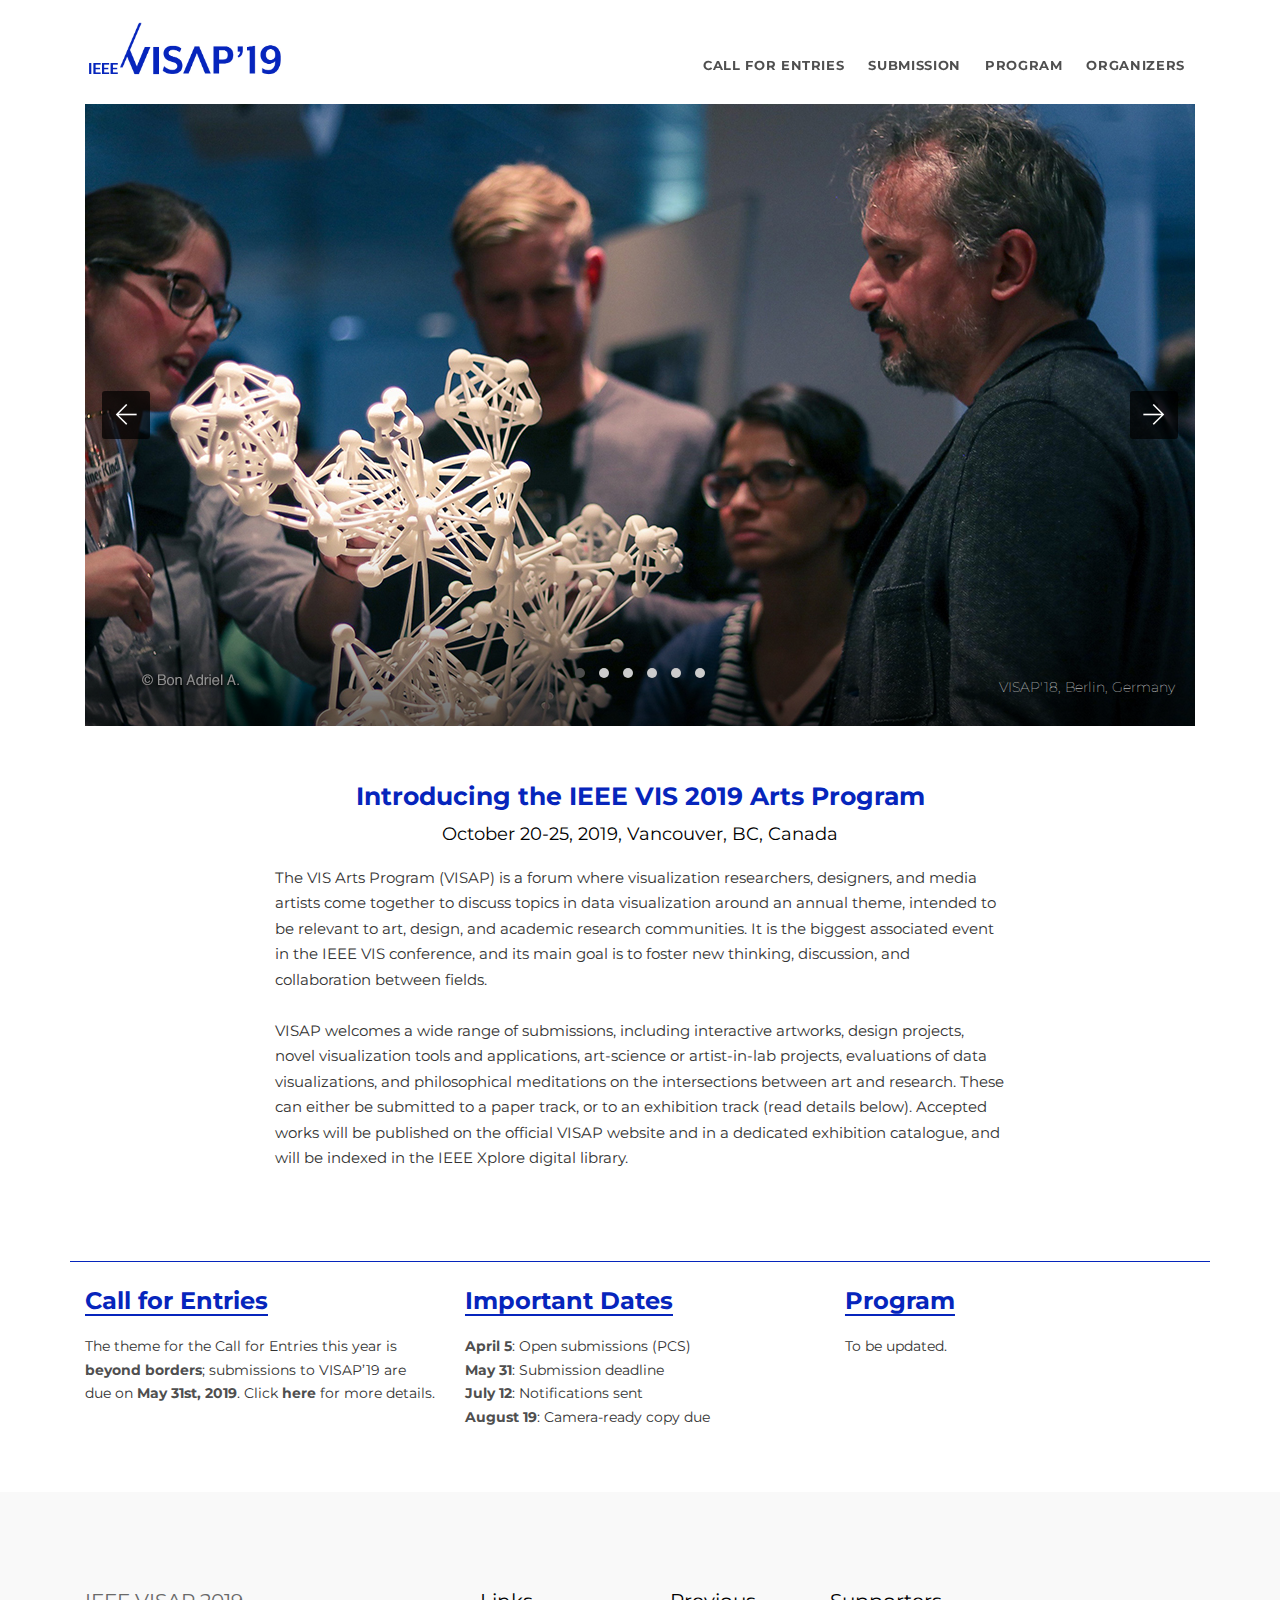
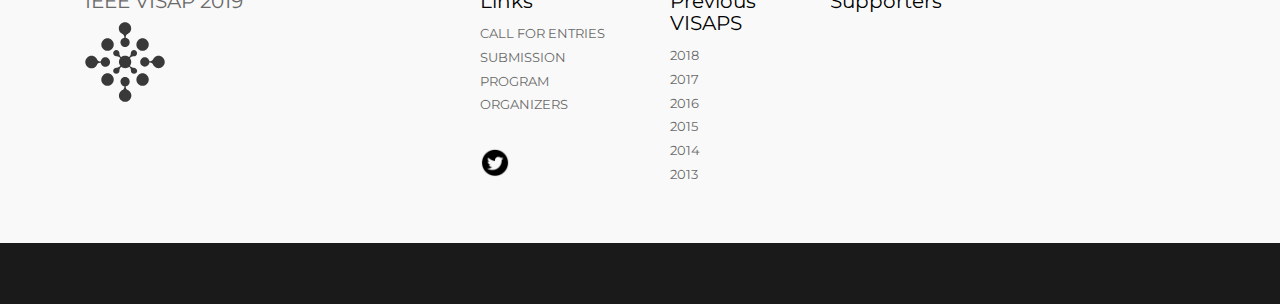
<file: index.html>
<!DOCTYPE HTML>
<!--
	Aesthetic by gettemplates.co
	Twitter: http://twitter.com/gettemplateco
	URL: http://gettemplates.co
-->
<html>
	<head>
	<meta charset="utf-8">
	<meta http-equiv="X-UA-Compatible" content="IE=edge">
	<title>IEEE VISAP 2019</title>
	<meta name="viewport" content="width=device-width, initial-scale=1">
	<meta name="description" content="Free HTML5 Website Template by gettemplates.co" />
	<meta name="keywords" content="free website templates, free html5, free template, free bootstrap, free website template, html5, css3, mobile first, responsive" />
	<meta name="author" content="gettemplates.co" />

  	<!-- Facebook and Twitter integration -->
	<meta property="og:title" content=""/>
	<meta property="og:image" content=""/>
	<meta property="og:url" content=""/>
	<meta property="og:site_name" content=""/>
	<meta property="og:description" content=""/>
	<meta name="twitter:title" content="" />
	<meta name="twitter:image" content="" />
	<meta name="twitter:url" content="" />
	<meta name="twitter:card" content="" />

	<link href="https://fonts.googleapis.com/css?family=Merriweather:300,400|Montserrat:400,700" rel="stylesheet">
	
	<!-- Animate.css -->
	<link rel="stylesheet" href="css/animate.css">
	<!-- Icomoon Icon Fonts-->
	<link rel="stylesheet" href="css/icomoon.css">
	<!-- Themify Icons-->
	<link rel="stylesheet" href="css/themify-icons.css">
	<!-- Bootstrap  -->
	<link rel="stylesheet" href="css/bootstrap.css">

	<!-- Owl Carousel  -->
	<link rel="stylesheet" href="css/owl.carousel.min.css">
	<link rel="stylesheet" href="css/owl.theme.default.min.css">

	<!-- Theme style  -->
	<link rel="stylesheet" href="css/style.css">
    <link rel="shortcut icon" href="images/favicon-96x96.png" type="image/x-icon">

	<!-- Modernizr JS -->
	<script src="js/modernizr-2.6.2.min.js"></script>
	<!-- FOR IE9 below -->
	<!--[if lt IE 9]>
	<script src="js/respond.min.js"></script>
	<![endif]-->

	</head>
	<body>
		
	<div class="gtco-loader"></div>
	
	<div id="page">

		<nav class="gtco-nav" role="navigation">
			<div class="gtco-container">
				
				<div class="row">
					<div class="col-sm-2 col-xs-12">
                        <div id="gtco-logo"><a href="index.html"><img src="images/logo2.jpg" width="200px" /></a></div>
					</div>
					<div class="col-xs-10 text-right menu-1">
						<ul>
                            <li><a href="cfe.html">Call for Entries</a></li>
							<li><a href="submission.html">Submission</a></li>
                            <li><a href="program.html">Program</a></li>
							<li><a href="organizers.html">Organizers</a></li>
						</ul>
					</div>
				</div>
				
			</div>
		</nav>

		<div class="gtco-container">
			<div class="row">
				<div class="col-md-12">
					<div class="owl-carousel owl-carousel-fullwidth">
						<div class="item">
							<a href="#">
								<img src="images/pics/visap_01.jpg" alt="Free Website Template by GetTemplates.co">
								<div class="slider-copy">
									<h2>VISAP'18, Berlin, Germany</h2>
								</div>
							</a>
						</div>
						<div class="item">
							<a href="#">
								<img src="images/pics/visap_02.jpg" alt="Free Website Template by GetTemplates.co">
								<div class="slider-copy">
									<h2>VISAP'18, Berlin, Germany</h2>
								</div>
							</a>
						</div>
						<div class="item">
							<a href="#">
								<img src="images/pics/visap_03.jpg" alt="Free Website Template by GetTemplates.co">
								<div class="slider-copy">
									<h2>VISAP'18, Berlin, Germany</h2>
								</div>
							</a>
						</div>
                        <div class="item">
							<a href="#">
								<img src="images/pics/visap_04.jpg" alt="Free Website Template by GetTemplates.co">
								<div class="slider-copy">
									<h2>VISAP'18, Berlin, Germany</h2>
								</div>
							</a>
						</div>
                        <div class="item">
							<a href="#">
								<img src="images/pics/visap_05.jpg" alt="Free Website Template by GetTemplates.co">
								<div class="slider-copy">
									<h2>VISAP'18, Berlin, Germany</h2>
								</div>
							</a>
						</div>
                        <div class="item">
							<a href="#">
								<img src="images/pics/visap_06.jpg" alt="Free Website Template by GetTemplates.co">
								<div class="slider-copy">
									<h2>VISAP'18, Berlin, Germany</h2>
								</div>
							</a>
						</div>
					</div>
				</div>
			</div>
		</div>

		<div class="gtco-section">
			<div class="gtco-container">
				<div class="row">
					<div class="col-md-8 col-md-offset-2 gtco-heading text-justified">
						<h2 class="text-center">Introducing the IEEE VIS 2019 Arts Program</h2>
                        <h4 class="text-center" id="h4dates">October 20-25, 2019, Vancouver, BC, Canada</h4>
						<p>The VIS Arts Program (VISAP) is a forum where visualization researchers, designers, and media artists come together to discuss topics in data visualization around an annual theme, intended to be relevant to art, design, and academic research communities. It is the biggest associated event in the IEEE VIS conference, and its main goal is to foster new thinking, discussion, and collaboration between fields.<br><br>

VISAP welcomes a wide range of submissions, including interactive artworks, design projects, novel visualization tools and applications, art-science or artist-in-lab projects, evaluations of data visualizations, and philosophical meditations on the intersections between art and research. These can either be submitted to a paper track, or to an exhibition track (read details below). Accepted works will be published on the official VISAP website and in a dedicated exhibition catalogue, and will be indexed in the IEEE Xplore digital library.</p>
					</div>
				</div>
                
				<div class="row" id="second_row">
                    
                   <div class="col-md-4">
                    <h2><a href="cfe.html">Call for Entries</a></h2>
				   <p class="role">The theme for the Call for Entries this year is <b>beyond borders</b>; submissions to VISAP’19 are due on <b>May 31st, 2019</b>. Click <a href="cfe.html"><b>here</b></a> for more details.</p>
                    </div>
                    
                    <div class="col-md-4">
                    <h2><a href="#">Important Dates</a></h2>
<p class="role"><b>April 5</b>: Open submissions (PCS)<br>
<b>May 31</b>: Submission deadline<br>
<b>July 12</b>: Notifications sent<br>
<b>August 19</b>: Camera-ready copy due</p>
                    </div>
                    
                    <div class="col-md-4">
                    <h2><a href="program.html">Program</a></h2>
									<p class="role">To be updated.</p>
                    </div>
					
				</div>
                
			</div>
		</div>
		<!-- END Work -->


<!--		<div class="gtco-section">
			<div class="gtco-container">
				<div class="row">
					<div class="col-md-6 gtco-news">
						<h2>News</h2>	
						<ul>
							<li>
								<a href="#">
									<span class="post-date">September 10, 2016</span>
									<h3>Manila Bridge Re-construction</h3>
									<p>Lorem ipsum dolor sit amet, consectetur adipiscing elit. Phasellus placerat enim et urna sagittis, rhoncus euismod...</p>
								</a>
							</li>

							<li>
								<a href="#">
									<span class="post-date">September 10, 2016</span>
									<h3>Manila Bridge Re-construction</h3>
									<p>Lorem ipsum dolor sit amet, consectetur adipiscing elit. Phasellus placerat enim et urna sagittis, rhoncus euismod...</p>
								</a>
							</li>

							<li>
								<a href="#">
									<span class="post-date">September 10, 2016</span>
									<h3>Manila Bridge Re-construction</h3>
									<p>Lorem ipsum dolor sit amet, consectetur adipiscing elit. Phasellus placerat enim et urna sagittis, rhoncus euismod...</p>
								</a>
							</li>
						</ul>
						<p><a href="#" class="btn btn-sm btn-special">More News</a></p>
					</div>
					 END News 
					<div class="col-md-5 col-md-push-1 gtco-testimonials">
						<h2>Testimonials</h2>
						<blockquote>
							<p>&ldquo;Lorem ipsum dolor sit amet, consectetur adipiscing elit. Phasellus placerat enim et urna sagittis, rhoncus euismod erat tincidunt. Donec tincidunt volutpat erat.&ldquo;</p>
							<p class="author"><cite>&mdash; John Doe Dueller</cite></p>
						</blockquote>
						<blockquote>
							<p>&ldquo;Lorem ipsum dolor sit amet, consectetur adipiscing elit. Phasellus placerat enim et urna sagittis, rhoncus euismod erat tincidunt. Donec tincidunt volutpat erat.&ldquo;</p>
							<p class="author"><cite>&mdash; John Doe Dueller</cite></p>
						</blockquote>
					</div>
				</div>
			</div>
		</div>
-->
		<!-- END  -->

		<footer id="gtco-footer" class="gtco-section" role="contentinfo">
			<div class="gtco-container">
				<div class="row row-pb-md">
					<div class="col-md-4 gtco-widget gtco-footer-paragraph">
						<h3>IEEE VISAP 2019</h3>
                        <img src="images/vis-picto.svg" width="80px"/>
					</div>
					<div class="col-md-4">
						<div class="row">
							<div class="col-md-6 gtco-footer-link">
								<h3>Links</h3>
								<ul class="gtco-list-link">
									<li><a href="cfe.html">Call for Entries</a></li>
									<li><a href="submission.html">Submission</a></li>
									<li><a href="program.html">Program</a></li>
									<li><a href="organizers.html" target="_blank">Organizers</a></li>
                                    <li id="twitter"><a href="https://twitter.com/visapnet"><img src="images/twitter.png" width="30px"></a></li>
								</ul>
							</div>
							<div class="col-md-6 gtco-footer-link">
								<h3>Previous VISAPS</h3>
								<ul class="gtco-list-link">
									<li><a href="http://visap.net/" target="_blank">2018</a></li>
									<li><a href="https://visap.uic.edu/2017/" target="_blank">2017</a></li>
									<li><a href="https://visap.uic.edu/2016/" target="_blank">2016</a></li>
									<li><a href="https://visap.uic.edu/2015/" target="_blank">2015</a></li>
                                    <li><a href="https://visap.uic.edu/2014/" target="_blank">2014</a></li>
                                    <li><a href="https://visap.uic.edu/2013/" target="_blank">2013</a></li>
								</ul>
							</div>
                            
						</div>
					</div>
                    <div class="col-md-4">
                        <div class="row">
                            <h3>Supporters</h3>
                        </div>
                    </div>
					
				</div>
			</div>
			<div class="gtco-copyright">
				<div class="gtco-container">
					<div class="row">
						<div class="col-md-6 text-left">
							<p><small></small></p>
						</div>
						<div class="col-md-6 text-right">
							<p><small></small> </p>
						</div>
					</div>
				</div>
			</div>
		</footer>
		<!-- END footer -->

	</div>

	<div class="gototop js-top">
		<a href="#" class="js-gotop"><i class="icon-arrow-up"></i></a>
	</div>
	
	<!-- jQuery -->
	<script src="js/jquery.min.js"></script>
	<!-- jQuery Easing -->
	<script src="js/jquery.easing.1.3.js"></script>
	<!-- Bootstrap -->
	<script src="js/bootstrap.min.js"></script>
	<!-- Waypoints -->
	<script src="js/jquery.waypoints.min.js"></script>
	<!-- Carousel -->
	<script src="js/owl.carousel.min.js"></script>

	<!-- Main -->
	<script src="js/main.js"></script>

	</body>
</html>
</file>
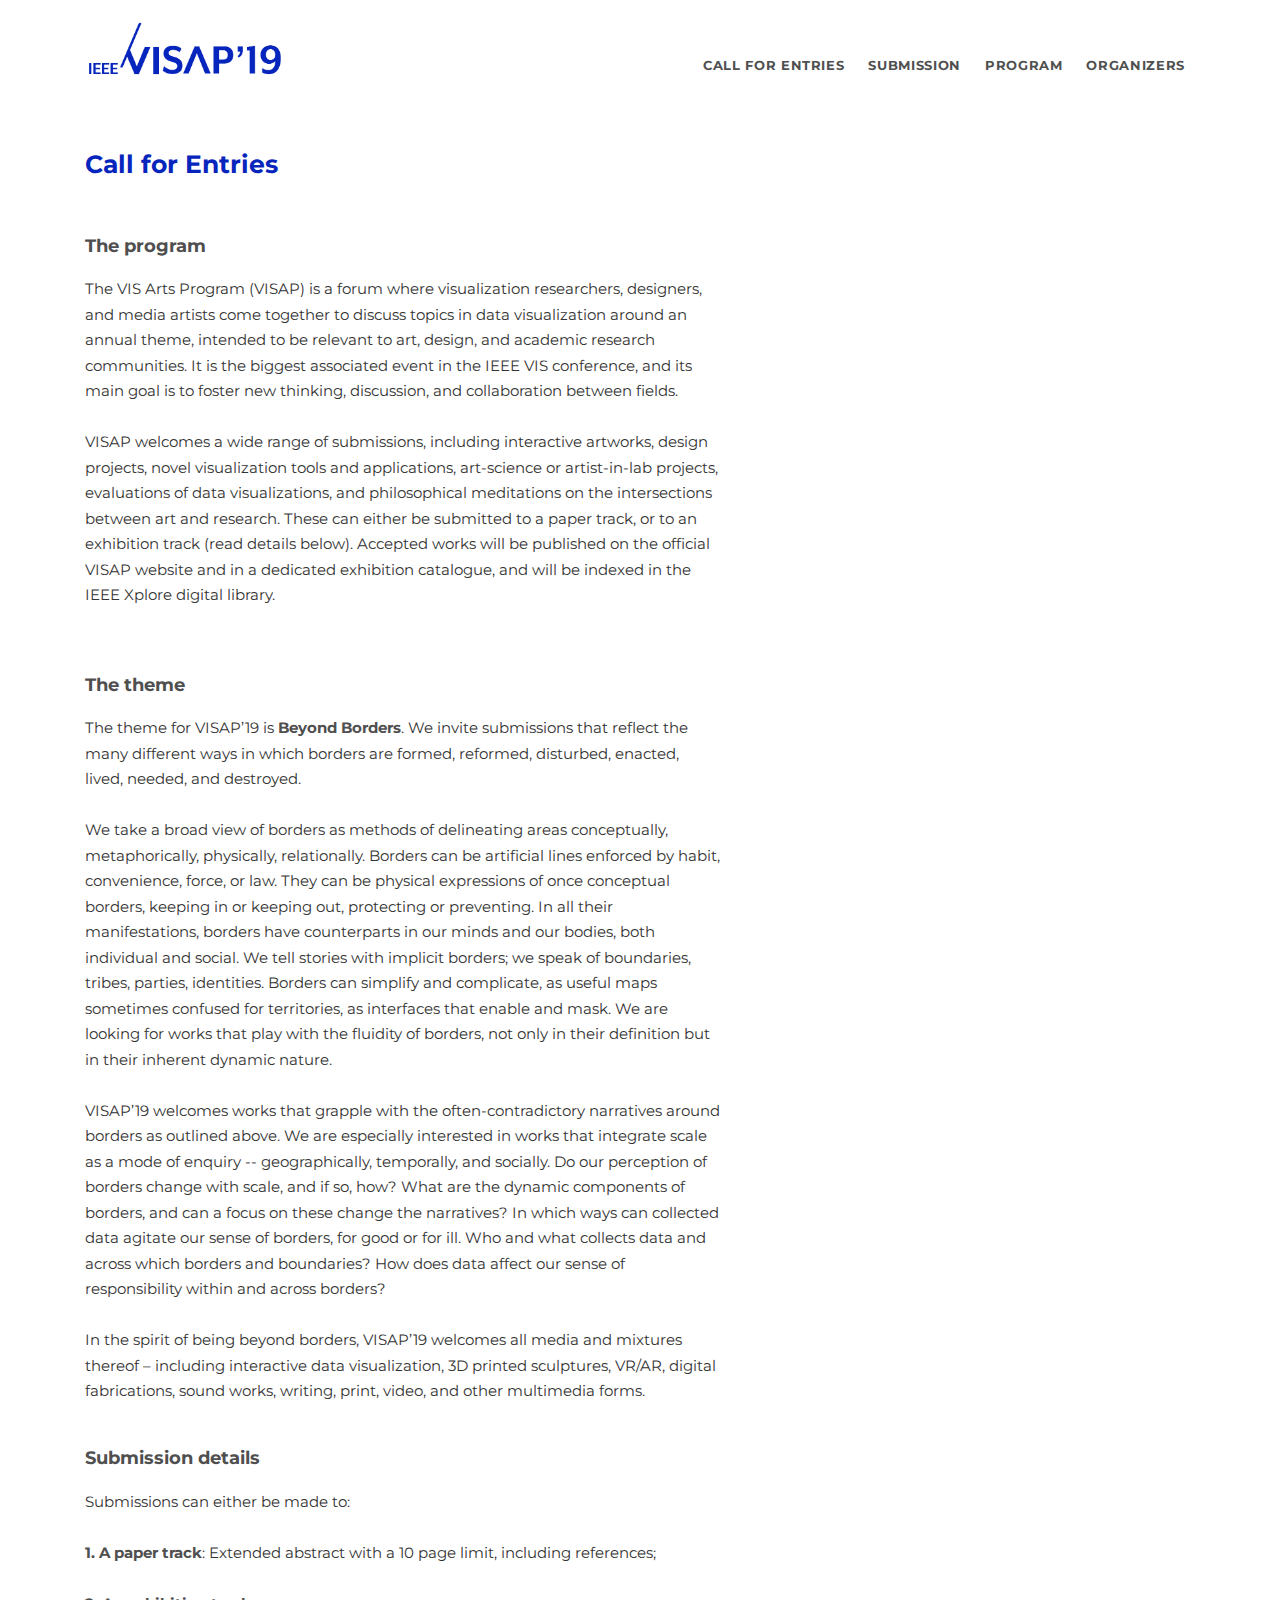
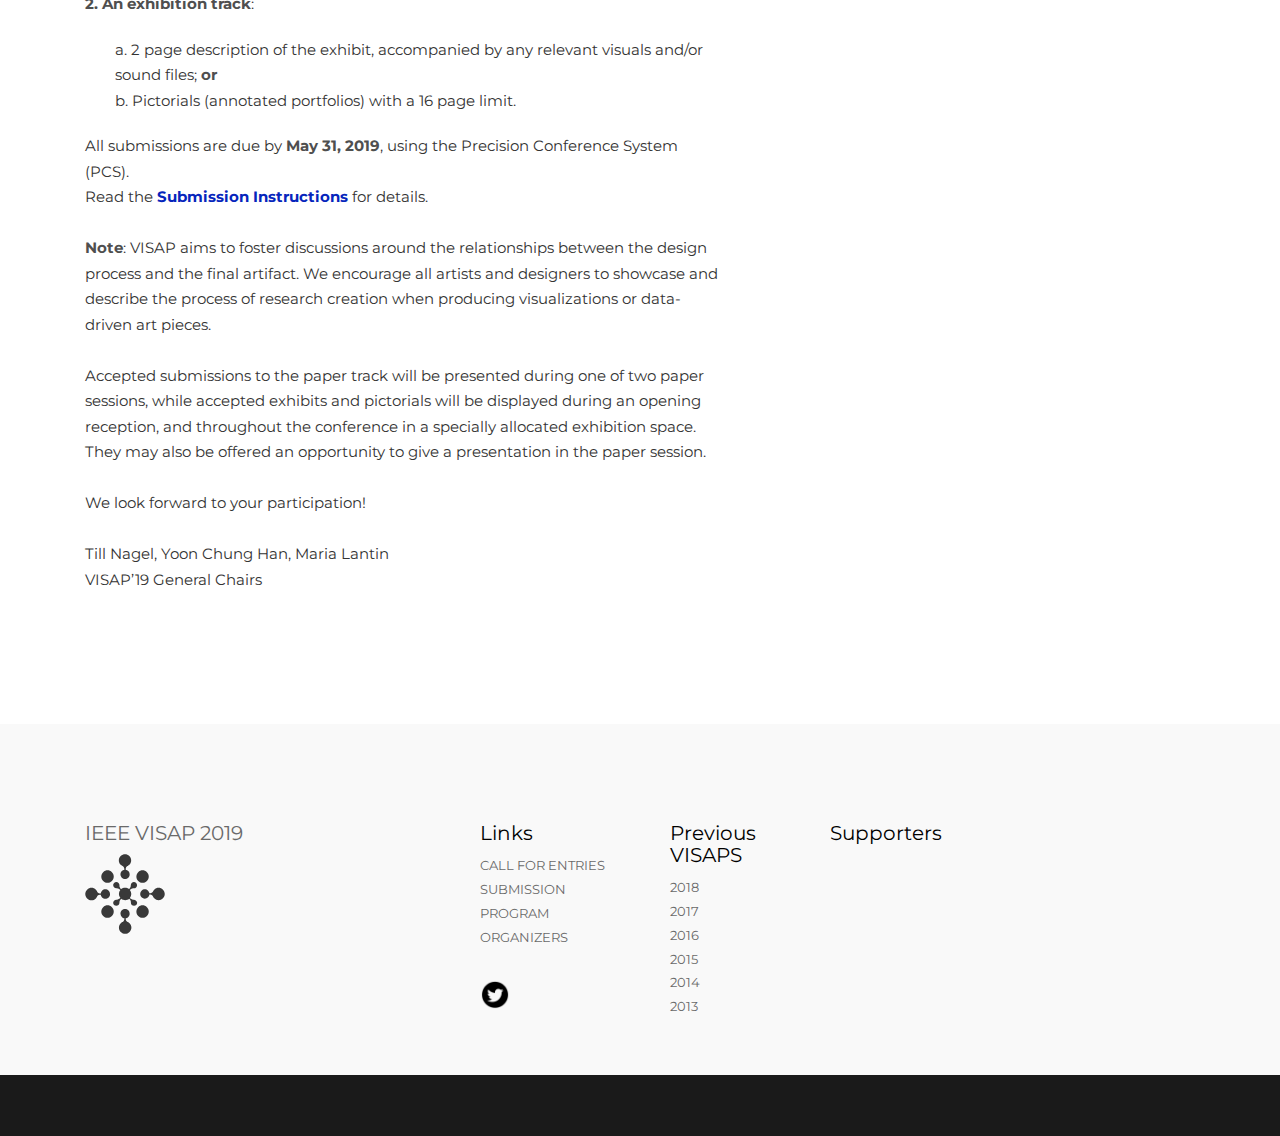
<file: cfe.html>
<!DOCTYPE HTML>
<!--
	Aesthetic by gettemplates.co
	Twitter: http://twitter.com/gettemplateco
	URL: http://gettemplates.co
-->
<html>
	<head>
	<meta charset="utf-8">
	<meta http-equiv="X-UA-Compatible" content="IE=edge">
	<title>IEEE VISAP 2019</title>
	<meta name="viewport" content="width=device-width, initial-scale=1">
	<meta name="description" content="Free HTML5 Website Template by gettemplates.co" />
	<meta name="keywords" content="free website templates, free html5, free template, free bootstrap, free website template, html5, css3, mobile first, responsive" />
	<meta name="author" content="gettemplates.co" />

  	<!-- Facebook and Twitter integration -->
	<meta property="og:title" content=""/>
	<meta property="og:image" content=""/>
	<meta property="og:url" content=""/>
	<meta property="og:site_name" content=""/>
	<meta property="og:description" content=""/>
	<meta name="twitter:title" content="" />
	<meta name="twitter:image" content="" />
	<meta name="twitter:url" content="" />
	<meta name="twitter:card" content="" />

	<link href="https://fonts.googleapis.com/css?family=Merriweather:300,400|Montserrat:400,700" rel="stylesheet">
	
	<!-- Animate.css -->
	<link rel="stylesheet" href="css/animate.css">
	<!-- Icomoon Icon Fonts-->
	<link rel="stylesheet" href="css/icomoon.css">
	<!-- Themify Icons-->
	<link rel="stylesheet" href="css/themify-icons.css">
	<!-- Bootstrap  -->
	<link rel="stylesheet" href="css/bootstrap.css">

	<!-- Owl Carousel  -->
	<link rel="stylesheet" href="css/owl.carousel.min.css">
	<link rel="stylesheet" href="css/owl.theme.default.min.css">

	<!-- Theme style  -->
	<link rel="stylesheet" href="css/style.css">
    <link rel="shortcut icon" href="images/favicon-96x96.png" type="image/x-icon">

	<!-- Modernizr JS -->
	<script src="js/modernizr-2.6.2.min.js"></script>
	<!-- FOR IE9 below -->
	<!--[if lt IE 9]>
	<script src="js/respond.min.js"></script>
	<![endif]-->

	</head>
	<body>
		
	<div class="gtco-loader"></div>
	
	<div id="page">

		<nav class="gtco-nav" role="navigation">
			<div class="gtco-container">
				
				<div class="row">
					<div class="col-sm-2 col-xs-12">
                        <div id="gtco-logo"><a href="index.html"><img src="images/logo2.jpg" width="200px" /></a></div>
					</div>
					<div class="col-xs-10 text-right menu-1">
						<ul>
							<li><a href="cfe.html">Call for Entries</a></li>
							<li><a href="submission.html">Submission</a></li>
                            <li><a href="program.html">Program</a></li>
							<li><a href="organizers.html">Organizers</a></li>
						</ul>
					</div>
				</div>
				
			</div>
		</nav>

		

		<div class="gtco-section">
			<div class="gtco-container">
				<div class="row gtco-heading">
					<div class="col-md-7 text-left">
						<h2>Call for Entries</h2><br>
                        <h4><br><b>The program</b><br></h4>
<p>
The VIS Arts Program (VISAP) is a forum where visualization researchers, designers, and media artists come together to discuss topics in data visualization around an annual theme, intended to be relevant to art, design, and academic research communities. It is the biggest associated event in the IEEE VIS conference, and its main goal is to foster new thinking, discussion, and collaboration between fields.
<br><br>
VISAP welcomes a wide range of submissions, including interactive artworks, design projects, novel visualization tools and applications, art-science or artist-in-lab projects, evaluations of data visualizations, and philosophical meditations on the intersections between art and research. These can either be submitted to a paper track, or to an exhibition track (read details below). Accepted works will be published on the official VISAP website and in a dedicated exhibition catalogue, and will be indexed in the IEEE Xplore digital library.</p>
<br><br>
<h4>The theme</h4>
<p>The theme for VISAP’19 is <b>Beyond Borders</b>. We invite submissions that reflect the many different ways in which borders are formed, reformed, disturbed, enacted, lived, needed, and destroyed.
 <br><br>
We take a broad view of borders as methods of delineating areas conceptually, metaphorically, physically, relationally. Borders can be artificial lines enforced by habit, convenience, force, or law. They can be physical expressions of once conceptual borders, keeping in or keeping out, protecting or preventing. In all their manifestations, borders have counterparts in our minds and our bodies, both individual and social. We tell stories with implicit borders; we speak of boundaries, tribes, parties, identities. Borders can simplify and complicate, as useful maps sometimes confused for territories, as interfaces that enable and mask. We are looking for works that play with the fluidity of borders, not only in their definition but in their inherent dynamic nature.
<br><br>
VISAP’19 welcomes works that grapple with the often-contradictory narratives around borders as outlined above. We are especially interested in works that integrate scale as a mode of enquiry -- geographically, temporally, and socially. Do our perception of borders change with scale, and if so, how? What are the dynamic components of borders, and can a focus on these change the narratives? In which ways can collected data agitate our sense of borders, for good or for ill. Who and what collects data and across which borders and boundaries? How does data affect our sense of responsibility within and across borders?
<br><br>
In the spirit of being beyond borders, VISAP’19 welcomes all media and mixtures thereof – including  interactive data visualization, 3D printed sculptures, VR/AR, digital fabrications, sound works, writing, print, video, and other multimedia forms.
<br><br></p>
<h4>Submission details</h4>
<p>
Submissions can either be made to:<br><br>

<b>1. A paper track</b>: Extended abstract with a 10 page limit, including references;<br><br>
                            
<b>2. An exhibition track</b>: <br>
<p id="indentation">a. 2 page description of the exhibit, accompanied by any relevant visuals and/or sound files; <b>or</b> <br>
b. Pictorials (annotated portfolios) with a 16 page limit.</p>
                        
<p>All submissions are due by <b>May 31, 2019</b>, using the Precision Conference System (PCS).<br>
Read the <a href="submission.html">Submission Instructions</a> for details.
<br><br>
<b>Note</b>: VISAP aims to foster discussions around the relationships between the design process and the final artifact. We encourage all artists and designers to showcase and describe the process of research creation when producing visualizations or data-driven art pieces. 
<br><br>
Accepted submissions to the paper track will be presented during one of two paper sessions, while accepted exhibits and pictorials will be displayed during an opening reception, and throughout the conference in a specially allocated exhibition space. They may also be offered an opportunity to give a presentation in the paper session.

<br><br>
We look forward to your participation!
<br><br>
Till Nagel, Yoon Chung Han, Maria Lantin<br>
VISAP’19 General Chairs


</p>
					</div>
					
				</div>

			</div>
		</div>
		<!-- END .gtco-services -->




	<footer id="gtco-footer" class="gtco-section" role="contentinfo">
			<div class="gtco-container">
				<div class="row row-pb-md">
					<div class="col-md-4 gtco-widget gtco-footer-paragraph">
						<h3>IEEE VISAP 2019</h3>
                        <img src="images/vis-picto.svg" width="80px"/>
					</div>
					<div class="col-md-4">
						<div class="row">
							<div class="col-md-6 gtco-footer-link">
								<h3>Links</h3>
								<ul class="gtco-list-link">
									<li><a href="cfe.html">Call for Entries</a></li>
									<li><a href="submission.html">Submission</a></li>
									<li><a href="program.html">Program</a></li>
									<li><a href="organizers.html">Organizers</a></li>
                                    <li id="twitter"><a href="https://twitter.com/visapnet"><img src="images/twitter.png" width="30px"></a></li>
								</ul>
							</div>
							<div class="col-md-6 gtco-footer-link">
								<h3>Previous VISAPS</h3>
								<ul class="gtco-list-link">
									<li><a href="http://visap.net/" target="_blank">2018</a></li>
									<li><a href="https://visap.uic.edu/2017/" target="_blank">2017</a></li>
									<li><a href="https://visap.uic.edu/2016/" target="_blank">2016</a></li>
									<li><a href="https://visap.uic.edu/2015/" target="_blank">2015</a></li>
                                    <li><a href="https://visap.uic.edu/2014/" target="_blank">2014</a></li>
                                    <li><a href="https://visap.uic.edu/2013/" target="_blank">2013</a></li>
								</ul>
							</div>
                            
						</div>
					</div>
                    <div class="col-md-4">
                        <div class="row">
                            <h3>Supporters</h3>
                        </div>
                    </div>
					
				</div>
			</div>
			<div class="gtco-copyright">
				<div class="gtco-container">
					<div class="row">
						<div class="col-md-6 text-left">
							<p><small></small></p>
						</div>
						<div class="col-md-6 text-right">
							<p><small></small> </p>
						</div>
					</div>
				</div>
			</div>
		</footer>
		<!-- END footer -->

	</div>

	<div class="gototop js-top">
		<a href="#" class="js-gotop"><i class="icon-arrow-up"></i></a>
	</div>
	
	<!-- jQuery -->
	<script src="js/jquery.min.js"></script>
	<!-- jQuery Easing -->
	<script src="js/jquery.easing.1.3.js"></script>
	<!-- Bootstrap -->
	<script src="js/bootstrap.min.js"></script>
	<!-- Waypoints -->
	<script src="js/jquery.waypoints.min.js"></script>
	<!-- Carousel -->
	<script src="js/owl.carousel.min.js"></script>
	
	<!-- Main -->
	<script src="js/main.js"></script>

	</body>
</html>
</file>
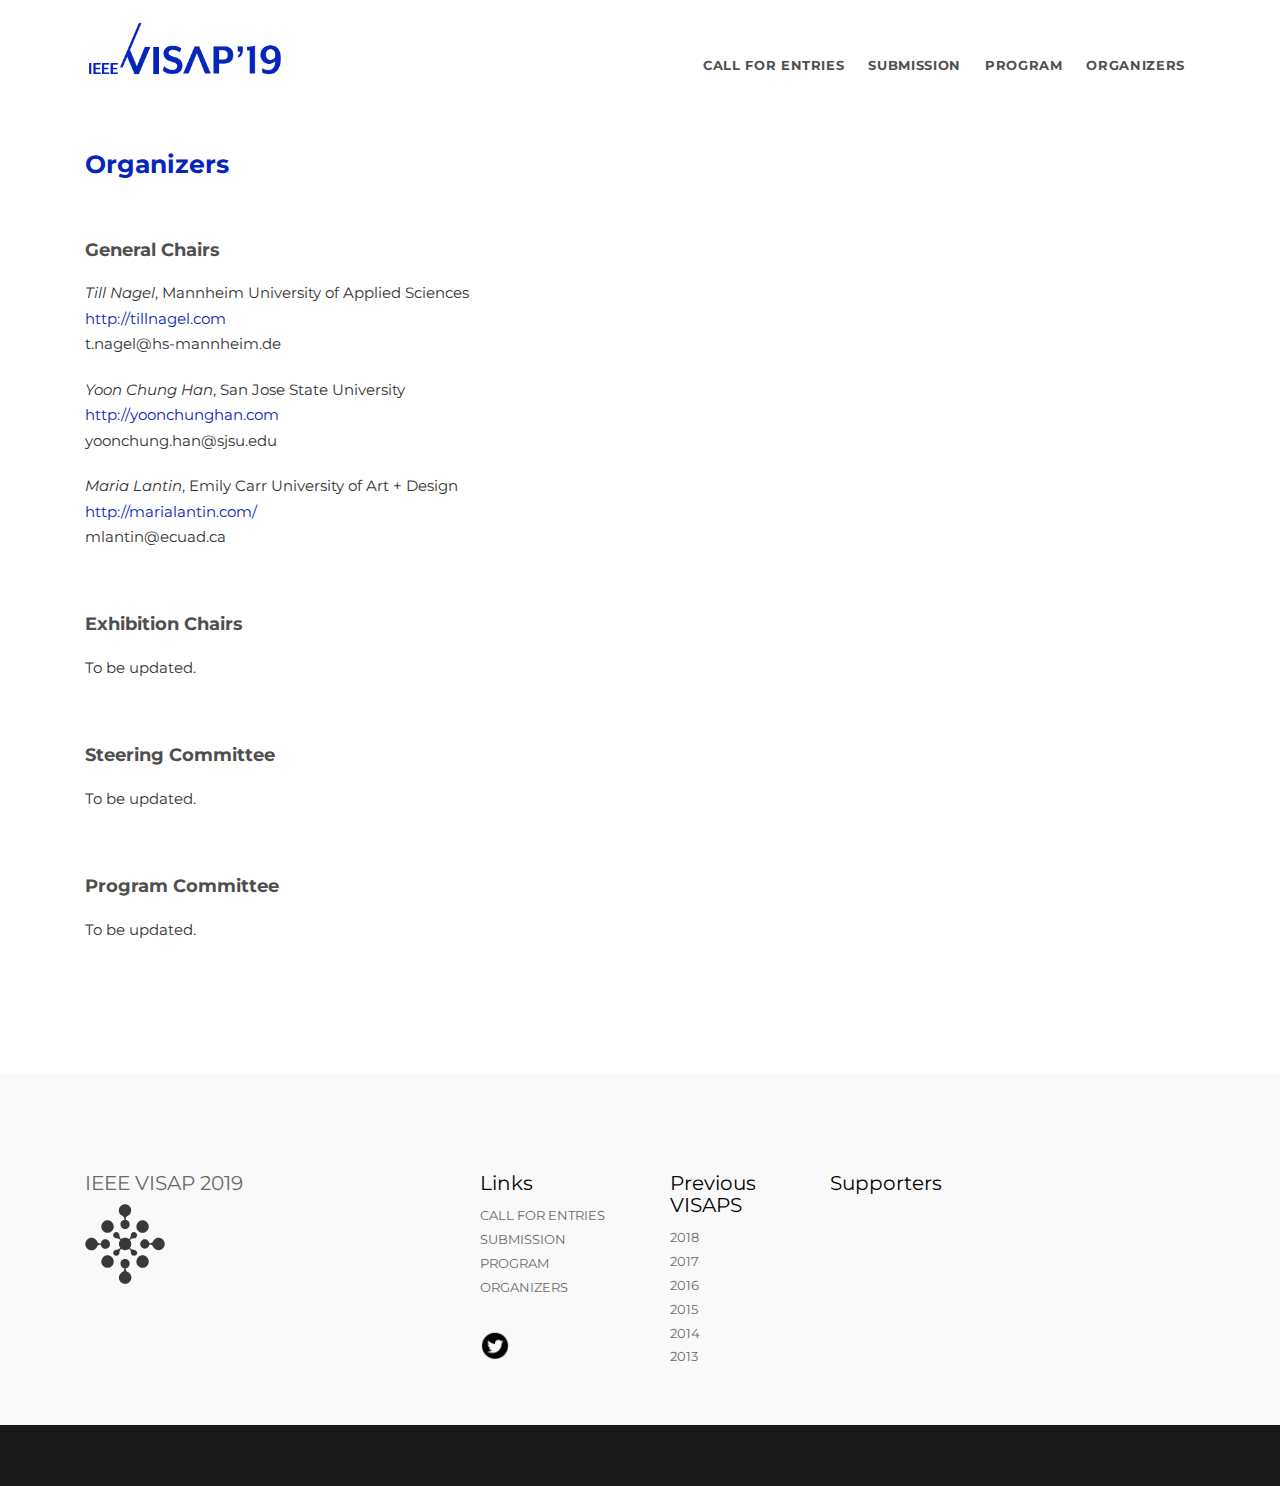
<file: organizers.html>
<!DOCTYPE HTML>
<!--
	Aesthetic by gettemplates.co
	Twitter: http://twitter.com/gettemplateco
	URL: http://gettemplates.co
-->
<html>
	<head>
	<meta charset="utf-8">
	<meta http-equiv="X-UA-Compatible" content="IE=edge">
	<title>IEEE VISAP 2019</title>
	<meta name="viewport" content="width=device-width, initial-scale=1">
	<meta name="description" content="Free HTML5 Website Template by gettemplates.co" />
	<meta name="keywords" content="free website templates, free html5, free template, free bootstrap, free website template, html5, css3, mobile first, responsive" />
	<meta name="author" content="gettemplates.co" />

  	<!-- Facebook and Twitter integration -->
	<meta property="og:title" content=""/>
	<meta property="og:image" content=""/>
	<meta property="og:url" content=""/>
	<meta property="og:site_name" content=""/>
	<meta property="og:description" content=""/>
	<meta name="twitter:title" content="" />
	<meta name="twitter:image" content="" />
	<meta name="twitter:url" content="" />
	<meta name="twitter:card" content="" />

	<link href="https://fonts.googleapis.com/css?family=Merriweather:300,400|Montserrat:400,700" rel="stylesheet">
	
	<!-- Animate.css -->
	<link rel="stylesheet" href="css/animate.css">
	<!-- Icomoon Icon Fonts-->
	<link rel="stylesheet" href="css/icomoon.css">
	<!-- Themify Icons-->
	<link rel="stylesheet" href="css/themify-icons.css">
	<!-- Bootstrap  -->
	<link rel="stylesheet" href="css/bootstrap.css">

	<!-- Owl Carousel  -->
	<link rel="stylesheet" href="css/owl.carousel.min.css">
	<link rel="stylesheet" href="css/owl.theme.default.min.css">

	<!-- Theme style  -->
	<link rel="stylesheet" href="css/style.css">
    <link rel="shortcut icon" href="images/favicon-96x96.png" type="image/x-icon">
        
	<!-- Modernizr JS -->
	<script src="js/modernizr-2.6.2.min.js"></script>
	<!-- FOR IE9 below -->
	<!--[if lt IE 9]>
	<script src="js/respond.min.js"></script>
	<![endif]-->

	</head>
	<body>
		
	<div class="gtco-loader"></div>
	
	<div id="page">

		<nav class="gtco-nav" role="navigation">
			<div class="gtco-container">
				
				<div class="row">
					<div class="col-sm-2 col-xs-12">
                        <div id="gtco-logo"><a href="index.html"><img src="images/logo2.jpg" width="200px" /></a></div>
					</div>
					<div class="col-xs-10 text-right menu-1">
						<ul>
							<li><a href="cfe.html">Call for Entries</a></li>
							<li><a href="submission.html">Submission</a></li>
                            <li><a href="program.html">Program</a></li>
							<li><a href="organizers.html">Organizers</a></li>
						</ul>
					</div>
				</div>
				
			</div>
		</nav>

		

		<div class="gtco-section">
			<div class="gtco-container">
				<div class="row gtco-heading">
					<div class="col-md-7 text-left">
						<h2>Organizers</h2><br><br>
                        <h4>General Chairs</h4>

<p><em>Till Nagel</em>, Mannheim University of Applied Sciences<br />
<a id="nobold" href="http://tillnagel.com">http://tillnagel.com</a><br />
t.nagel@hs-mannheim.de</p>
                        
<p><em>Yoon Chung Han</em>, San Jose State University<br />
<a id="nobold" href="http://yoonchunghan.com/portfolio/index.html">http://yoonchunghan.com</a><br />
yoonchung.han@sjsu.edu</p>
                        
                        
<p><em>Maria Lantin</em>, Emily Carr University of Art + Design<br />
<a id="nobold" href="http://marialantin.com/">http://marialantin.com/</a><br/>
mlantin@ecuad.ca </p>

<p><br /></p>

<h4 id="exhibition-chairs">Exhibition Chairs</h4>

                        <p>To be updated.</p>
<!--
<p><em>Paul Heinicker</em>, University of Applied Sciences Potsdam<br />
<a href="http://paulheinicker.com">http://paulheinicker.com</a></p>

<p><em>Paolo Ciuccarelli with Density Design</em>, Politecnico Milano<br />
<a href="http://densitydesign.org">http://densitydesign.org</a></p>
-->

<p><br /></p>

<h4 id="steering-committee">Steering Committee</h4>
                        
                        <p>To be updated.</p>

<!--
<p><em>Angus Forbes</em>, University of California, Santa Cruz<br />
<a href="https://creativecoding.soe.ucsc.edu">https://creativecoding.soe.ucsc.edu</a><br /></p>

<p><em>Sheelagh Carpendale</em>, University of Calgary<br />
<a href="http://innovis.cpsc.ucalgary.ca">http://innovis.cpsc.ucalgary.ca</a><br /></p>

<p><em>Andrew Vande Moere</em>, KU Leuven<br />
<a href="http://rxd.architectuur.kuleuven.be/">http://rxd.architectuur.kuleuven.be/</a><br /></p>

<p><em>Fanny Chevalier</em>, University of Toronto<br />
<a href="http://fannychevalier.net">http://fannychevalier.net</a><br /></p>

<p><em>Lyn Bartram</em>, Simon Fraser University<br />
<a href="http://www.sfu.ca/~lyn">http://www.sfu.ca/~lyn</a><br /></p>
-->

<p><br /></p>

<h4 id="program-committee"><a name="pc"></a>Program Committee</h4>

                        <p>To be updated.</p>
                        
<!--
<p><em>Julieta Aguilera</em>, University of Plymouth<br />
<em>Yeohyun Ahn</em>, Valparaiso University<br />
<em>Basak Alper</em>, NASA Jet Propulsion Laboratory<br />
<em>Lody Andrian</em>, Mirum<br />
<em>Benjamin Bach</em>, Edinburgh University<br />
<em>David Bihanic</em>, University Paris 1 Pantheon-Sorbonne and ENSAD<br />
<em>Matt Brehmer</em>, Microsoft Research<br />
<em>Anıl Çamcı</em>, University of Michigan<br />
<em>Bruce Campbell</em>, Rhode Island School of Design<br />
<em>Damla Çay</em>, Koç University Istanbul<br />
<em>Alvin Chua</em>, Urban Redevelopment Authority of Singapore<br />
<em>Christopher Collins</em>, University of Ontario Institute of Technology<br />
<em>Emilie Coquard</em>, Freelancer<br />
<em>Pedro Miguel Cruz</em>, Northeastern University<br />
<em>Angus Forbes</em>, University of California, Santa Cruz<br />
<em>Esteban Garcia Bravo</em>, Purdue University<br />
<em>Laurent Grisoni</em>, University of Lille<br />
<em>Yoon Chung Han</em>, California State University, Fullerton<br />
<em>Uta Hinrichs</em>, The University of St Andrews<br />
<em>Trevor Hogan</em>, Cork Institute of Technology<br />
<em>Ekene Ijeoma</em>, Studio Ijeoma<br />
<em>Tobias Isenberg</em>, Inria<br />
<em>Andy Johnson</em>, University of Illinois at Chicago<br />
<em>Shannon McMullen</em>, Purdue University<br />
<em>Sebastian Meier</em>, Technologiestiftung Berlin<br />
<em>Boris Müller</em>, University of Applied Sciences Potsdam<br />
<em>Dietmar Offenhuber</em>, Northeastern University<br />
<em>Charles Perin</em>, City University of London<br />
<em>Daria Preuss</em>, University of Illinois at Chicago<br />
<em>Charlie Roberts</em>, Rochester Institute of Technology<br />
<em>Ozge Samanci</em>, Northwestern University<br />
<em>Francesca Samsel</em>, University of Texas at Austin<br />
<em>Hyemi Song</em>, Freelancer<br />
<em>Lauren Thorson</em>, Virginia Commonwealth University<br />
<em>Chloe Tseng</em>, Twitter<br />
<em>Daria Tsoupikova</em>, University of Illinois at Chicago<br />
<em>Romain Vuillemot</em>, École Centrale de Lyon<br />
<em>Jagoda Walny</em>, University of Calgary<br />
<em>Fabian Winkler</em>, Purdue University<br />
<em>Rebecca Ruige Xu</em>, Syracuse University<br />
<em>Mahir Yavuz</em>, Topos<br /></p>
-->



</p>
					</div>
					
				</div>

			</div>
		</div>
		<!-- END .gtco-services -->




	<footer id="gtco-footer" class="gtco-section" role="contentinfo">
			<div class="gtco-container">
				<div class="row row-pb-md">
					<div class="col-md-4 gtco-widget gtco-footer-paragraph">
						<h3>IEEE VISAP 2019</h3>
                        <img src="images/vis-picto.svg" width="80px"/>
					</div>
					<div class="col-md-4">
						<div class="row">
							<div class="col-md-6 gtco-footer-link">
								<h3>Links</h3>
								<ul class="gtco-list-link">
									<li><a href="cfe.html">Call for Entries</a></li>
									<li><a href="submission.html">Submission</a></li>
									<li><a href="program.html">Program</a></li>
									<li><a href="organizers.html">Organizers</a></li>
                                    <li id="twitter"><a href="https://twitter.com/visapnet"><img src="images/twitter.png" width="30px"></a></li>
								</ul>
							</div>
							<div class="col-md-6 gtco-footer-link">
								<h3>Previous VISAPS</h3>
								<ul class="gtco-list-link">
									<li><a href="http://visap.net/"target="_blank">2018</a></li>
									<li><a href="https://visap.uic.edu/2017/" target="_blank" >2017</a></li>
									<li><a href="https://visap.uic.edu/2016/" target="_blank">2016</a></li>
									<li><a href="https://visap.uic.edu/2015/" target="_blank">2015</a></li>
                                    <li><a href="https://visap.uic.edu/2014/" target="_blank">2014</a></li>
                                    <li><a href="https://visap.uic.edu/2013/" target="_blank">2013</a></li>
								</ul>
							</div>
                            
						</div>
					</div>
                    <div class="col-md-4">
                        <div class="row">
                            <h3>Supporters</h3>
                        </div>
                    </div>
					
				</div>
			</div>
			<div class="gtco-copyright">
				<div class="gtco-container">
					<div class="row">
						<div class="col-md-6 text-left">
							<p><small></small></p>
						</div>
						<div class="col-md-6 text-right">
							<p><small></small> </p>
						</div>
					</div>
				</div>
			</div>
		</footer>
		<!-- END footer -->

	</div>

	<div class="gototop js-top">
		<a href="#" class="js-gotop"><i class="icon-arrow-up"></i></a>
	</div>
	
	<!-- jQuery -->
	<script src="js/jquery.min.js"></script>
	<!-- jQuery Easing -->
	<script src="js/jquery.easing.1.3.js"></script>
	<!-- Bootstrap -->
	<script src="js/bootstrap.min.js"></script>
	<!-- Waypoints -->
	<script src="js/jquery.waypoints.min.js"></script>
	<!-- Carousel -->
	<script src="js/owl.carousel.min.js"></script>
	
	<!-- Main -->
	<script src="js/main.js"></script>

	</body>
</html>
</file>
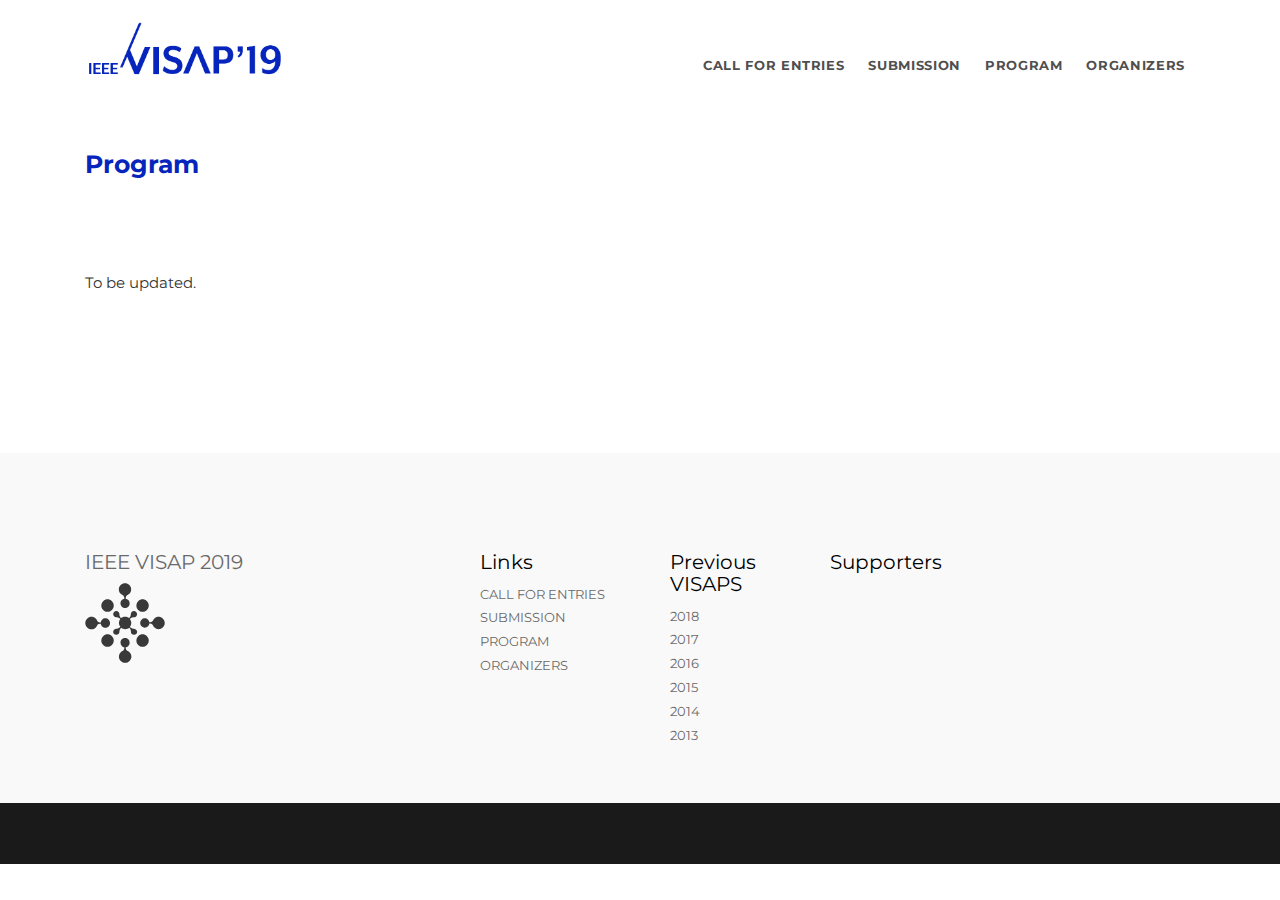
<file: program.html>
<!DOCTYPE HTML>
<!--
	Aesthetic by gettemplates.co
	Twitter: http://twitter.com/gettemplateco
	URL: http://gettemplates.co
-->
<html>
	<head>
	<meta charset="utf-8">
	<meta http-equiv="X-UA-Compatible" content="IE=edge">
	<title>IEEE VISAP 2019</title>
	<meta name="viewport" content="width=device-width, initial-scale=1">
	<meta name="description" content="Free HTML5 Website Template by gettemplates.co" />
	<meta name="keywords" content="free website templates, free html5, free template, free bootstrap, free website template, html5, css3, mobile first, responsive" />
	<meta name="author" content="gettemplates.co" />

  	<!-- Facebook and Twitter integration -->
	<meta property="og:title" content=""/>
	<meta property="og:image" content=""/>
	<meta property="og:url" content=""/>
	<meta property="og:site_name" content=""/>
	<meta property="og:description" content=""/>
	<meta name="twitter:title" content="" />
	<meta name="twitter:image" content="" />
	<meta name="twitter:url" content="" />
	<meta name="twitter:card" content="" />

	<link href="https://fonts.googleapis.com/css?family=Merriweather:300,400|Montserrat:400,700" rel="stylesheet">
	
	<!-- Animate.css -->
	<link rel="stylesheet" href="css/animate.css">
	<!-- Icomoon Icon Fonts-->
	<link rel="stylesheet" href="css/icomoon.css">
	<!-- Themify Icons-->
	<link rel="stylesheet" href="css/themify-icons.css">
	<!-- Bootstrap  -->
	<link rel="stylesheet" href="css/bootstrap.css">

	<!-- Owl Carousel  -->
	<link rel="stylesheet" href="css/owl.carousel.min.css">
	<link rel="stylesheet" href="css/owl.theme.default.min.css">

	<!-- Theme style  -->
	<link rel="stylesheet" href="css/style.css">

	<!-- Modernizr JS -->
	<script src="js/modernizr-2.6.2.min.js"></script>
	<!-- FOR IE9 below -->
	<!--[if lt IE 9]>
	<script src="js/respond.min.js"></script>
	<![endif]-->

	</head>
	<body>
		
	<div class="gtco-loader"></div>
	
	<div id="page">

		<nav class="gtco-nav" role="navigation">
			<div class="gtco-container">
				
				<div class="row">
					<div class="col-sm-2 col-xs-12">
                        <div id="gtco-logo"><a href="index.html"><img src="images/logo2.jpg" width="200px" /></a></div>
					</div>
					<div class="col-xs-10 text-right menu-1">
						<ul>
							<li><a href="cfe.html">Call for Entries</a></li>
							<li><a href="submission.html">Submission</a></li>
                            <li><a href="program.html">Program</a></li>
							<li><a href="organizers.html">Organizers</a></li>
						</ul>
					</div>
				</div>
				
			</div>
		</nav>

		

		<div class="gtco-section">
			<div class="gtco-container">
				<div class="row gtco-heading">
					<div class="col-md-7 text-left">
						<h2>Program</h2>
						<p><br><b></b><br><br>

To be updated.
<br><br>



</p>
					</div>
					
				</div>

			</div>
		</div>
		<!-- END .gtco-services -->




	<footer id="gtco-footer" class="gtco-section" role="contentinfo">
			<div class="gtco-container">
				<div class="row row-pb-md">
					<div class="col-md-4 gtco-widget gtco-footer-paragraph">
						<h3>IEEE VISAP 2019</h3>
                        <img src="images/vis-picto.svg" width="80px"/>
					</div>
					<div class="col-md-4">
						<div class="row">
							<div class="col-md-6 gtco-footer-link">
								<h3>Links</h3>
								<ul class="gtco-list-link">
									<li><a href="cfe.html">Call for Entries</a></li>
									<li><a href="submission.html">Submission</a></li>
									<li><a href="program.html">Program</a></li>
									<li><a href="organizers.html">Organizers</a></li>
								</ul>
							</div>
							<div class="col-md-6 gtco-footer-link">
								<h3>Previous VISAPS</h3>
								<ul class="gtco-list-link">
									<li><a href="http://visap.net/">2018</a></li>
									<li><a href="https://visap.uic.edu/2017/">2017</a></li>
									<li><a href="https://visap.uic.edu/2016/">2016</a></li>
									<li><a href="https://visap.uic.edu/2015/">2015</a></li>
                                    <li><a href="https://visap.uic.edu/2014/">2014</a></li>
                                    <li><a href="https://visap.uic.edu/2013/">2013</a></li>
								</ul>
							</div>
                            
						</div>
					</div>
                    <div class="col-md-4">
                        <div class="row">
                            <h3>Supporters</h3>
                        </div>
                    </div>
					
				</div>
			</div>
			<div class="gtco-copyright">
				<div class="gtco-container">
					<div class="row">
						<div class="col-md-6 text-left">
							<p><small></small></p>
						</div>
						<div class="col-md-6 text-right">
							<p><small></small> </p>
						</div>
					</div>
				</div>
			</div>
		</footer>
		<!-- END footer -->

	</div>

	<div class="gototop js-top">
		<a href="#" class="js-gotop"><i class="icon-arrow-up"></i></a>
	</div>
	
	<!-- jQuery -->
	<script src="js/jquery.min.js"></script>
	<!-- jQuery Easing -->
	<script src="js/jquery.easing.1.3.js"></script>
	<!-- Bootstrap -->
	<script src="js/bootstrap.min.js"></script>
	<!-- Waypoints -->
	<script src="js/jquery.waypoints.min.js"></script>
	<!-- Carousel -->
	<script src="js/owl.carousel.min.js"></script>
	
	<!-- Main -->
	<script src="js/main.js"></script>

	</body>
</html>
</file>
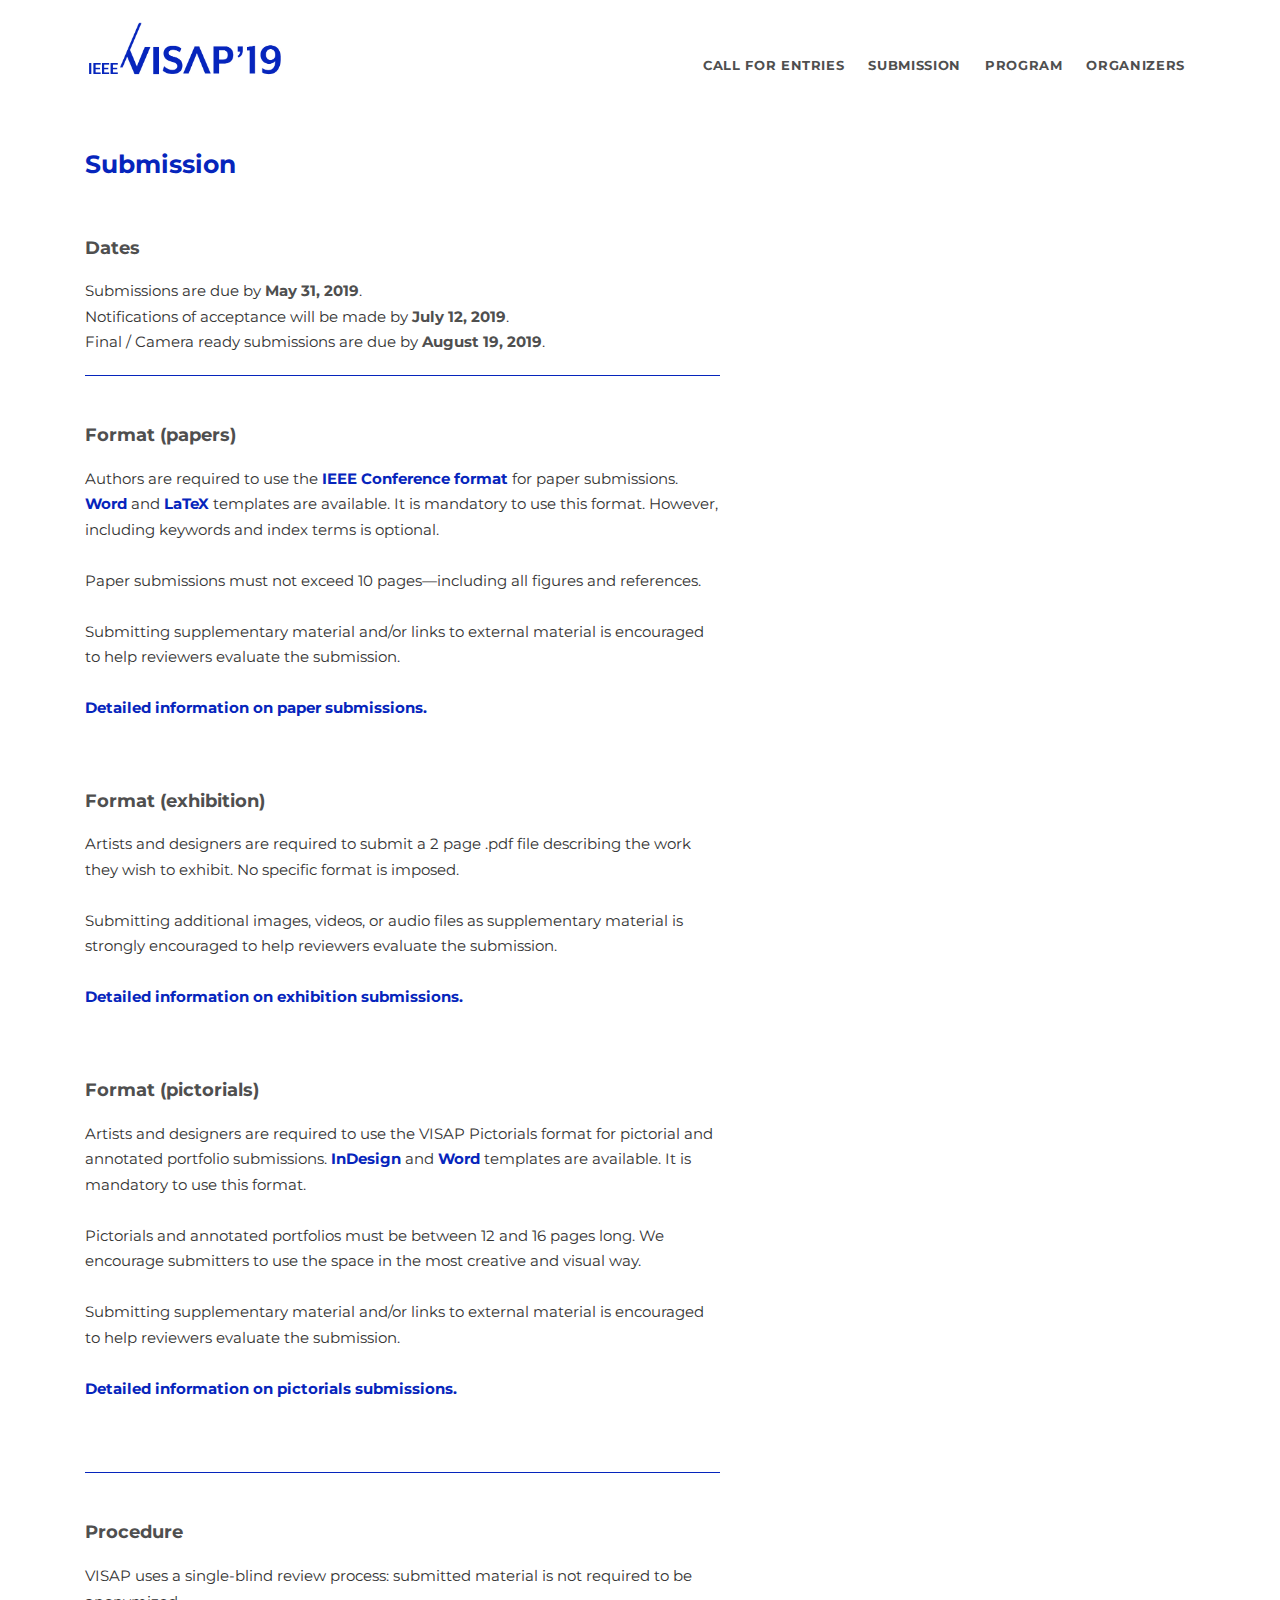
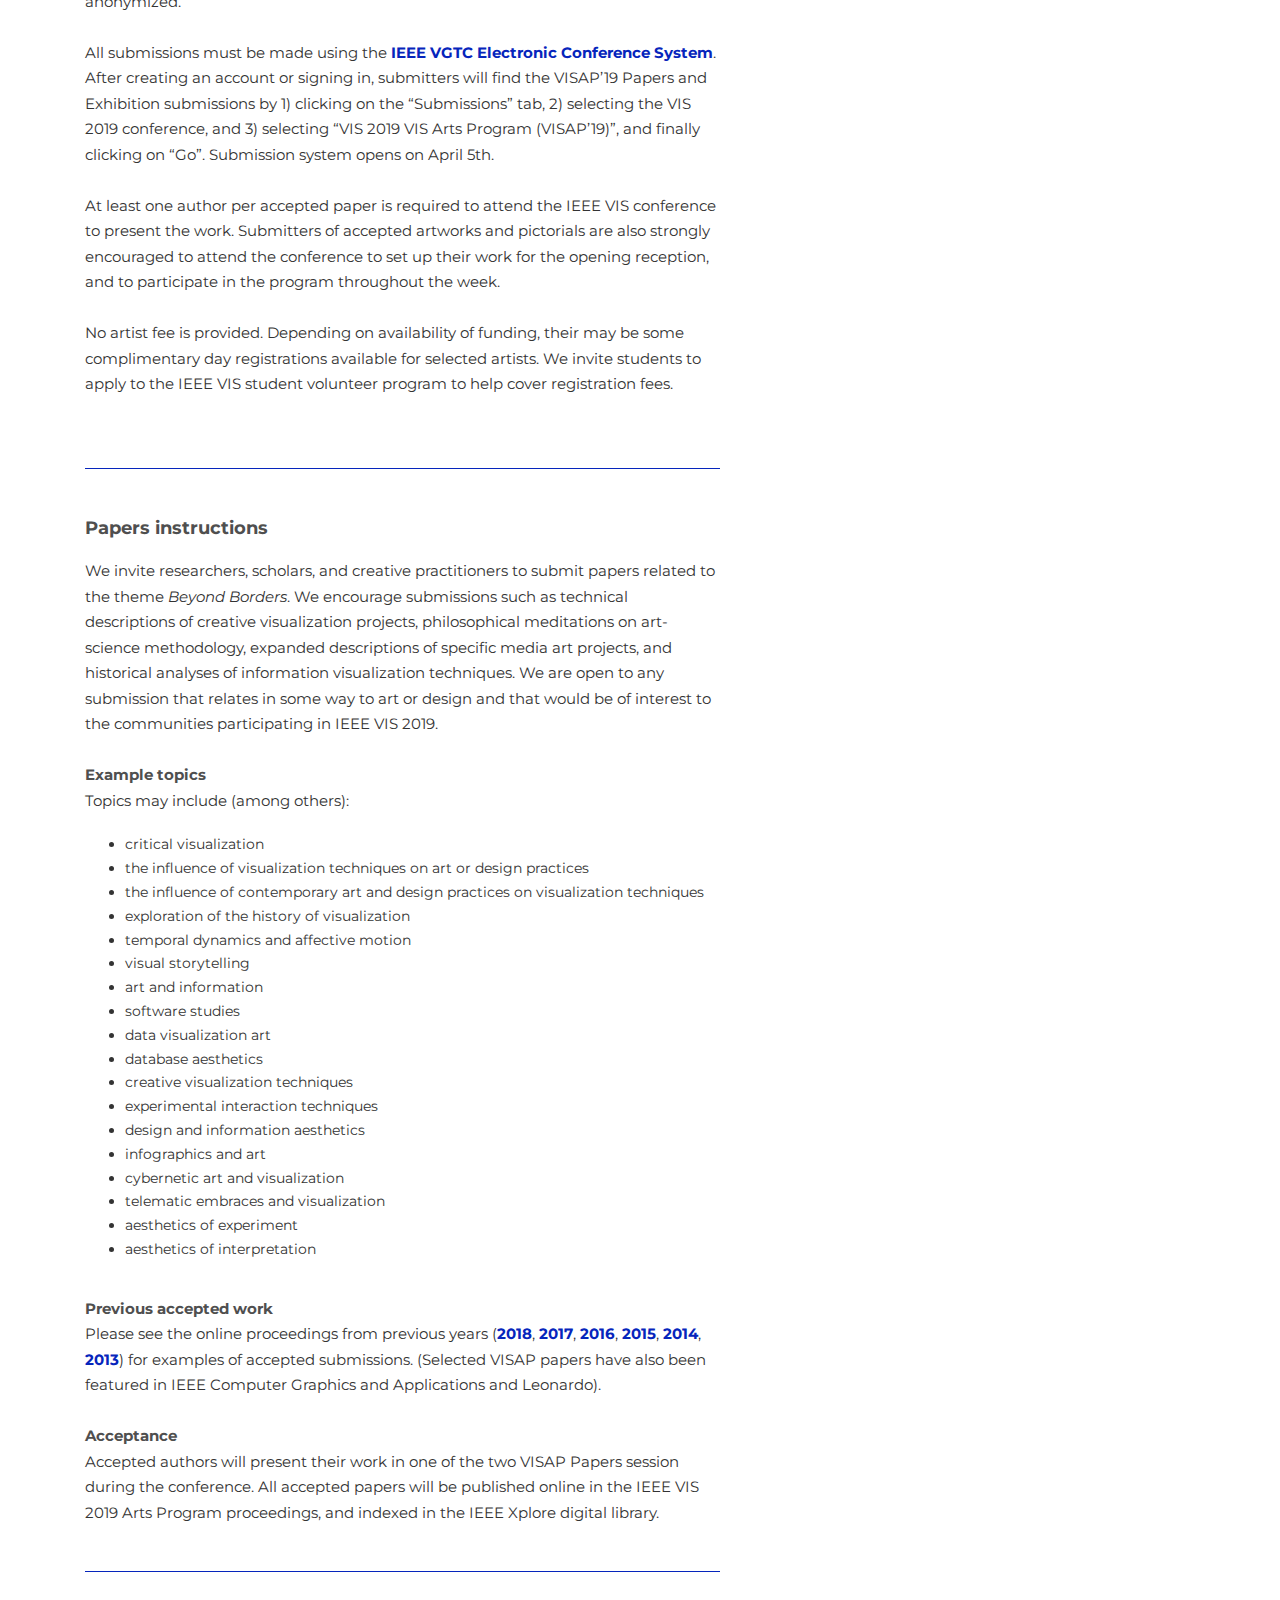
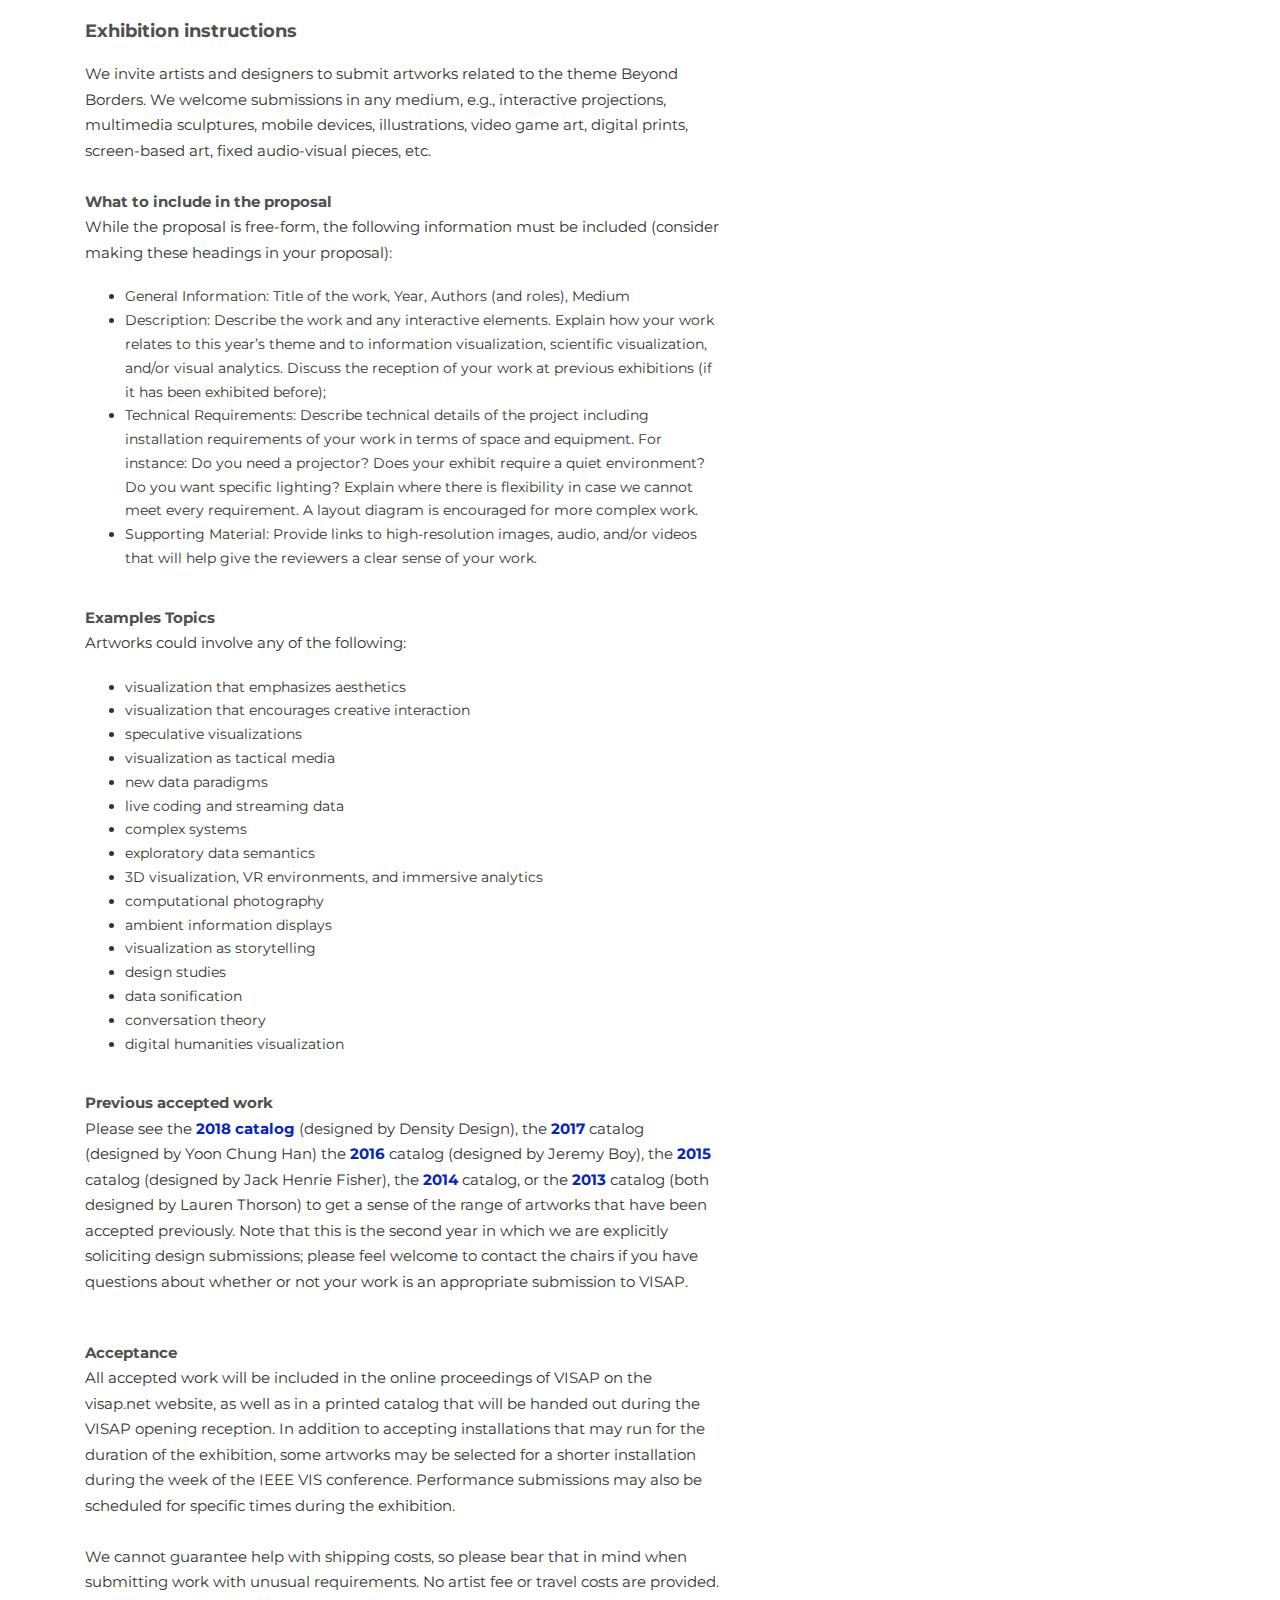
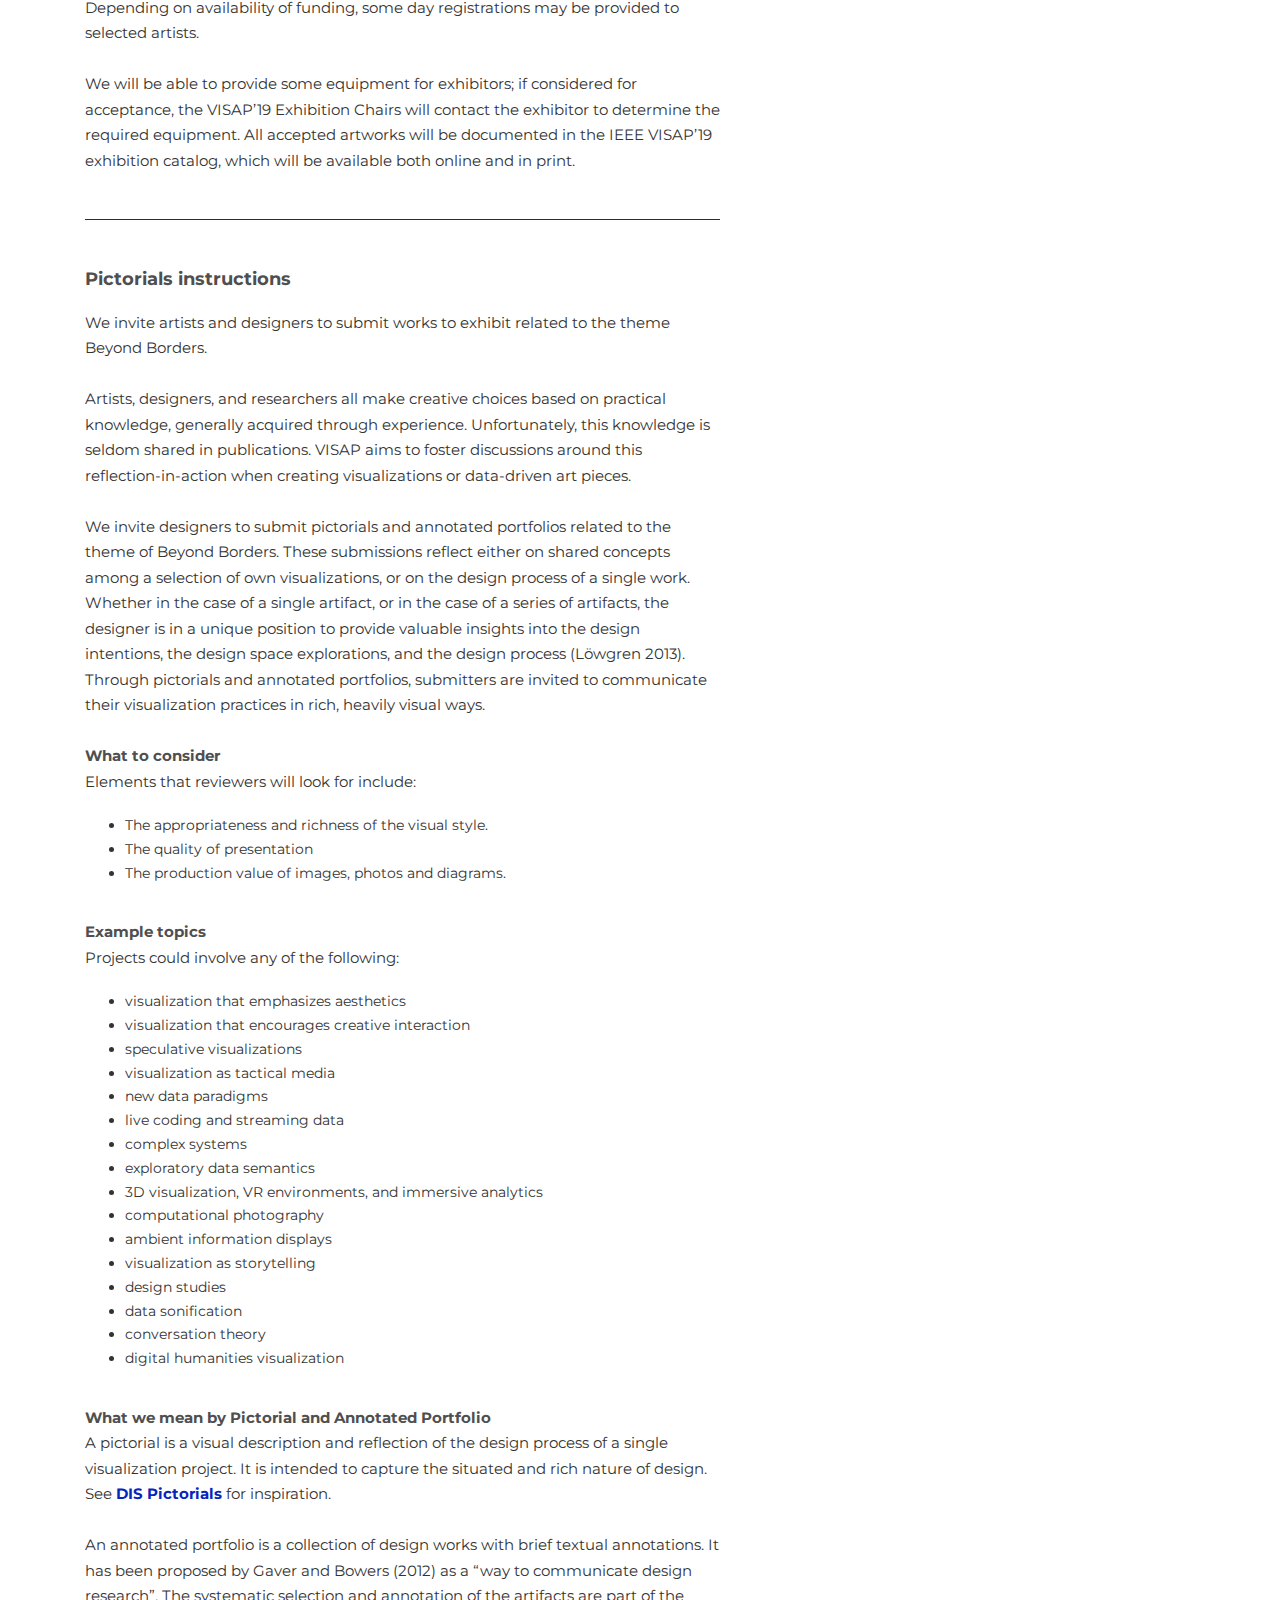
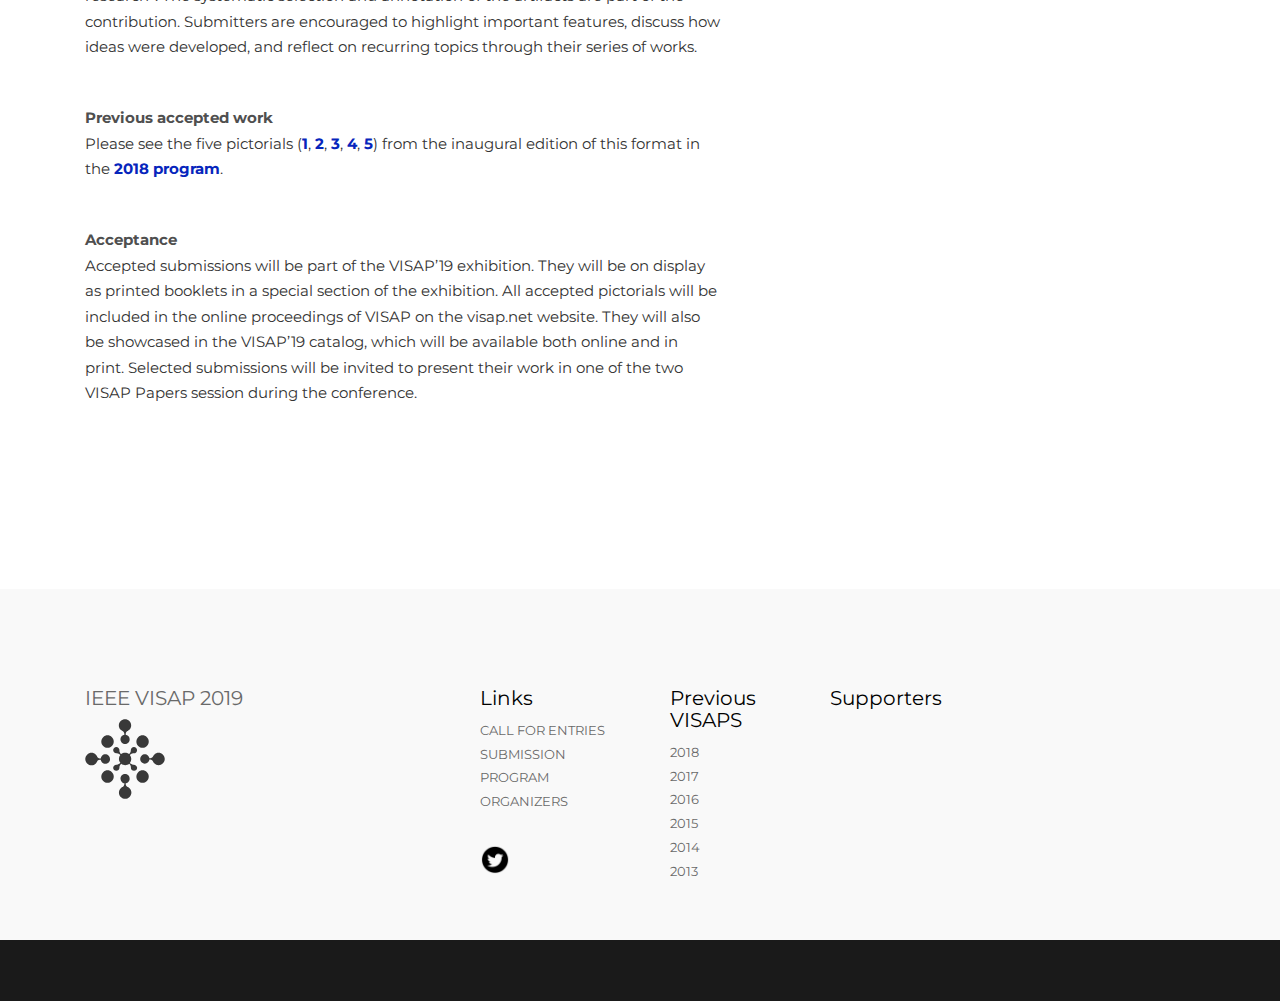
<file: submission.html>
<!DOCTYPE HTML>
<!--
	Aesthetic by gettemplates.co
	Twitter: http://twitter.com/gettemplateco
	URL: http://gettemplates.co
-->
<html>
	<head>
	<meta charset="utf-8">
	<meta http-equiv="X-UA-Compatible" content="IE=edge">
	<title>IEEE VISAP 2019</title>
	<meta name="viewport" content="width=device-width, initial-scale=1">
	<meta name="description" content="Free HTML5 Website Template by gettemplates.co" />
	<meta name="keywords" content="free website templates, free html5, free template, free bootstrap, free website template, html5, css3, mobile first, responsive" />
	<meta name="author" content="gettemplates.co" />

  	<!-- Facebook and Twitter integration -->
	<meta property="og:title" content=""/>
	<meta property="og:image" content=""/>
	<meta property="og:url" content=""/>
	<meta property="og:site_name" content=""/>
	<meta property="og:description" content=""/>
	<meta name="twitter:title" content="" />
	<meta name="twitter:image" content="" />
	<meta name="twitter:url" content="" />
	<meta name="twitter:card" content="" />

	<link href="https://fonts.googleapis.com/css?family=Merriweather:300,400|Montserrat:400,700" rel="stylesheet">
	
	<!-- Animate.css -->
	<link rel="stylesheet" href="css/animate.css">
	<!-- Icomoon Icon Fonts-->
	<link rel="stylesheet" href="css/icomoon.css">
	<!-- Themify Icons-->
	<link rel="stylesheet" href="css/themify-icons.css">
	<!-- Bootstrap  -->
	<link rel="stylesheet" href="css/bootstrap.css">

	<!-- Owl Carousel  -->
	<link rel="stylesheet" href="css/owl.carousel.min.css">
	<link rel="stylesheet" href="css/owl.theme.default.min.css">

	<!-- Theme style  -->
	<link rel="stylesheet" href="css/style.css">
    <link rel="shortcut icon" href="images/favicon-96x96.png" type="image/x-icon">

	<!-- Modernizr JS -->
	<script src="js/modernizr-2.6.2.min.js"></script>
	<!-- FOR IE9 below -->
	<!--[if lt IE 9]>
	<script src="js/respond.min.js"></script>
	<![endif]-->

	</head>
	<body>
		
	<div class="gtco-loader"></div>
	
	<div id="page">

		<nav class="gtco-nav" role="navigation">
			<div class="gtco-container">
				
				<div class="row">
					<div class="col-sm-2 col-xs-12">
                        <div id="gtco-logo"><a href="index.html"><img src="images/logo2.jpg" width="200px" /></a></div>
					</div>
					<div class="col-xs-10 text-right menu-1">
						<ul>
							<li><a href="cfe.html">Call for Entries</a></li>
							<li><a href="submission.html">Submission</a></li>
                            <li><a href="program.html">Program</a></li>
							<li><a href="organizers.html">Organizers</a></li>
						</ul>
					</div>
				</div>
				
			</div>
		</nav>

		

		<div class="gtco-section">
			<div class="gtco-container">
				<div class="row gtco-heading">
					<div class="col-md-7 text-left">
						<h2>Submission</h2>
						<p id="dates"><br><h4>Dates</h4>
<p>
Submissions are due by <b>May 31, 2019</b>.<br>
Notifications of acceptance will be made by <b>July 12, 2019</b>.<br>
    Final / Camera ready submissions are due by <b>August 19, 2019</b>.</p>
</p>

<p id="format">
<h4>Format (papers)</h4>
  <p>                          
Authors are required to use the <a href="http://junctionpublishing.org/vgtc/Tasks/camera.html">IEEE Conference format</a> for paper submissions. <a href="http://junctionpublishing.org/vgtc/Templates/word_conf_vgtc_12.zip">Word</a> and <a href="http://junctionpublishing.org/vgtc/Templates/latex_conf_vgtc_080216.zip">LaTeX</a> templates are available. It is mandatory to use this format. However, including keywords and index terms is optional.
<br><br>
Paper submissions must not exceed 10 pages—including all figures and references.
<br><br>
Submitting supplementary material and/or links to external material is encouraged to help reviewers evaluate the submission.
<br><br>
<a href="#papers">Detailed information on paper submissions.</a>
<br><br><br>
                    </p>                         
                            
<h4>Format (exhibition)</h4>
 <p>                           
Artists and designers are required to submit a 2 page .pdf file describing the work they wish to exhibit. No specific format is imposed.
<br><br>
Submitting additional images, videos, or audio files as supplementary material is strongly encouraged to help reviewers evaluate the submission.
<br><br>
<a href="#exhibition">Detailed information on exhibition submissions.</a>
<br><br><br>
                    </p>                        
                            
<h4>Format (pictorials)</h4>
  <p>                          
Artists and designers are required to use the VISAP Pictorials format for pictorial and annotated portfolio submissions. <a href="http://visap.net/templates/VISAP_pictorial_Indd.zip">InDesign</a> and <a href="http://visap.net/templates/VISAP_pictorial_Word.zip">Word</a> templates are available. It is mandatory to use this format.
<br><br>
Pictorials and annotated portfolios must be between 12 and 16 pages long. We encourage submitters to use the space in the most creative and visual way.
<br><br>
Submitting supplementary material and/or links to external material is encouraged to help reviewers evaluate the submission.
                            <br><br>
<a href="#annotated-portfolio">Detailed information on pictorials submissions.</a>
<br><br><br>
</p>                                                   
<p id="procedure">
<h4>Procedure</h4>
                    <p>
VISAP uses a single-blind review process: submitted material is not required to be anonymized.
 <br><br>
All submissions must be made using the <a href="https://new.precisionconference.com/vgtc">IEEE VGTC Electronic Conference System</a>. After creating an account or signing in, submitters will find the VISAP’19 Papers and Exhibition submissions by 1) clicking on the “Submissions” tab, 2) selecting the VIS 2019 conference, and 3) selecting “VIS 2019 VIS Arts Program (VISAP’19)”, and finally clicking on “Go”. Submission system opens on April 5th.
<br><br>
At least one author per accepted paper is required to attend the IEEE VIS conference to present the work. Submitters of accepted artworks and pictorials are also strongly encouraged to attend the conference to set up their work for the opening reception, and to participate in the program throughout the week.
<br><br>
No artist fee is provided. Depending on availability of funding, their may be some complimentary day registrations available for selected artists. We invite students to apply to the IEEE VIS student volunteer program to help cover registration fees.
<br><br><br>
                    </p>                           
                            
<!-- Papers Instruction starts -->                     
<p id="papers">
<h4>Papers instructions</h4>
<p>
We invite researchers, scholars, and creative practitioners to submit papers related to the theme <i>Beyond Borders</i>. We encourage submissions such as technical descriptions of creative visualization projects, philosophical meditations on art-science methodology, expanded descriptions of specific media art projects, and historical analyses of information visualization techniques. We are open to any submission that relates in some way to art or design and that would be of interest to the communities participating in IEEE VIS 2019.

 <br><br>
                            <b>Example topics</b><br>
Topics may include (among others):
    <p>
<ul id="paperlist">
  <li>critical visualization</li>
  <li>the influence of visualization techniques on art or design practices</li>
  <li>the influence of contemporary art and design practices on visualization techniques</li>
  <li>exploration of the history of visualization</li>
  <li>temporal dynamics and affective motion</li>
  <li>visual storytelling</li>
  <li>art and information</li>
  <li>software studies</li>
  <li>data visualization art</li>
  <li>database aesthetics</li>
  <li>creative visualization techniques</li>
  <li>experimental interaction techniques</li>
  <li>design and information aesthetics</li>
  <li>infographics and art</li>
  <li>cybernetic art and visualization</li>
  <li>telematic embraces and visualization</li>
  <li>aesthetics of experiment</li>
  <li>aesthetics of interpretation</li>
</ul>
   <br><p>     
<b>Previous accepted work</b><br>
                        Please see the online proceedings from previous years (<a href="http://visap.net/2018/program">2018</a>, <a href="http://visap.uic.edu/2017/papers.html">2017</a>, <a href="http://visap.uic.edu/2016/papers.html">2016</a>, <a href="http://visap.uic.edu/2015/papers.html">2015</a>, <a href="http://visap.uic.edu/2014/program.html#papers">2014</a>, <a href="http://visap.uic.edu/2013/#program">2013</a>) for examples of accepted submissions. (Selected VISAP papers have also been featured in IEEE Computer Graphics and Applications and Leonardo). <br><br> 

<b>Acceptance</b><br>
Accepted authors will present their work in one of the two VISAP Papers session during the conference. All accepted papers will be published online in the IEEE VIS 2019 Arts Program proceedings, and indexed in the IEEE Xplore digital library.
<br><br>
                    </p>
                
</p>

<!-- Paper Instruction ends -->                
    
                        
<!-- Exhibition Instruction -->                      
<p id="exhibition">
<h4>Exhibition instructions</h4>
<p>
We invite artists and designers to submit artworks related to the theme Beyond Borders. We welcome submissions in any medium, e.g., interactive projections, multimedia sculptures, mobile devices, illustrations, video game art, digital prints, screen-based art, fixed audio-visual pieces, etc.
 <br><br>
<b>What to include in the proposal</b><br>
While the proposal is free-form, the following information must be included (consider making these headings in your proposal):<br>
<ul id="paperlist">
  <li>General Information: Title of the work, Year, Authors (and roles), Medium</li>
  <li>Description: Describe the work and any interactive elements. Explain how your work relates to this year’s theme and to information visualization, scientific visualization, and/or visual analytics. Discuss the reception of your work at previous exhibitions (if it has been exhibited before);
</li>
  <li>Technical Requirements: Describe technical details of the project including installation requirements of your work in terms of space and equipment. For instance: Do you need a projector? Does your exhibit require a quiet environment? Do you want specific lighting? Explain where there is flexibility in case we cannot meet every requirement. A layout diagram is encouraged for more complex work.</li>
  <li>Supporting Material: Provide links to high-resolution images, audio, and/or videos that will help give the reviewers a clear sense of your work.
</li>
</ul><br>
                        
<p><b>Examples Topics</b><br>
Artworks could involve any of the following:
<ul id="paperlist">
  <li>visualization that emphasizes aesthetics</li>
  <li>visualization that encourages creative interaction</li>
  <li>speculative visualizations</li>
  <li>visualization as tactical media</li>
  <li>new data paradigms</li>
  <li>live coding and streaming data</li>
  <li>complex systems</li>
  <li>exploratory data semantics</li>
  <li>3D visualization, VR environments, and immersive analytics</li>
  <li>computational photography</li>
  <li>ambient information displays</li>
  <li>visualization as storytelling</li>
  <li>design studies</li>
  <li>data sonification</li>
  <li>conversation theory</li>
  <li>digital humanities visualization</li>
</ul>
                        
   <br>    
<p><b>Previous accepted work</b><br>
                        Please see the <a href="http://visap.net/2018/media/VISAP18-Catalogue.pdf">2018 catalog</a> (designed by Density Design), the <a href="https://visap.uic.edu/2017/materials/ExhibitionCatalog-Sustain&Decay.pdf">2017</a> catalog (designed by Yoon Chung Han) the <a href="https://visap.uic.edu/2016/materials/VISAP2016_ExhibitionCatalog_Metamorphoses.pdf">2016</a> catalog (designed by Jeremy Boy), the <a href="https://visap.uic.edu/2015/DataImprovisations_Catalog.pdf">2015</a> catalog (designed by Jack Henrie Fisher), the <a href="https://visap.uic.edu/2014/art/VISAP2014_ArtShowCatalog.pdf">2014</a> catalog, or the <a href="https://visap.uic.edu/2013/VISAP_ArtShow_Catalog_2013.pdf">2013</a> catalog (both designed by Lauren Thorson) to get a sense of the range of artworks that have been accepted previously. Note that this is the second year in which we are explicitly soliciting design submissions; please feel welcome to contact the chairs if you have questions about whether or not your work is an appropriate submission to VISAP.
<br><br>
                        
                        
                        
<p><b>Acceptance</b><br>

All accepted work will be included in the online proceedings of VISAP on the visap.net website, as well as in a printed catalog that will be handed out during the VISAP opening reception. In addition to accepting installations that may run for the duration of the exhibition, some artworks may be selected for a shorter installation during the week of the IEEE VIS conference. Performance submissions may also be scheduled for specific times during the exhibition.
<br><br>
We cannot guarantee help with shipping costs, so please bear that in mind when submitting work with unusual requirements. No artist fee or travel costs are provided. Depending on availability of funding, some day registrations may be provided to selected artists.
<br><br>
We will be able to provide some equipment for exhibitors; if considered for acceptance, the VISAP’19 Exhibition Chairs will contact the exhibitor to determine the required equipment. All accepted artworks will be documented in the IEEE VISAP’19 exhibition catalog, which will be available both online and in print.
<br><br>
</p> </p>                       
   
                
<p id="annotated-portfolio">
<h4>Pictorials instructions</h4>
<p>
We invite artists and designers to submit works to exhibit related to the theme Beyond Borders.
<br><br>
Artists, designers, and researchers all make creative choices based on practical knowledge, generally acquired through experience. Unfortunately, this knowledge is seldom shared in publications. VISAP aims to foster discussions around this reflection-in-action when creating visualizations or data-driven art pieces.
<br><br>
We invite designers to submit pictorials and annotated portfolios related to the theme of Beyond Borders. These submissions reflect either on shared concepts among a selection of own visualizations, or on the design process of a single work. Whether in the case of a single artifact, or in the case of a series of artifacts, the designer is in a unique position to provide valuable insights into the design intentions, the design space explorations, and the design process (Löwgren 2013). Through pictorials and annotated portfolios, submitters are invited to communicate their visualization practices in rich, heavily visual ways.
<br><br>
                            
<b>What to consider</b><br>
Elements that reviewers will look for include:
<ul id="paperlist">
  <li>The appropriateness and richness of the visual style.</li>
  <li>The quality of presentation</li>
  <li>The production value of images, photos and diagrams.</li>
</ul>
                        
   <br> 
<p><b>Example topics</b><br>
Projects could involve any of the following:
<ul id="paperlist">
  <li>visualization that emphasizes aesthetics</li>
  <li>visualization that encourages creative interaction</li>
  <li>speculative visualizations</li>
  <li>visualization as tactical media</li>
  <li>new data paradigms</li>
  <li>live coding and streaming data</li>
  <li>complex systems</li>
  <li>exploratory data semantics</li>
  <li>3D visualization, VR environments, and immersive analytics</li>
  <li>computational photography</li>
  <li>ambient information displays</li>
  <li>visualization as storytelling</li>
  <li>design studies</li>
  <li>data sonification</li>
  <li>conversation theory</li>
  <li>digital humanities visualization</li>
</ul>
                        
   <br> 
                        
<p><b>What we mean by Pictorial and Annotated Portfolio</b><br>
A pictorial is a visual description and reflection of the design process of a single visualization project. It is intended to capture the situated and rich nature of design. See <a href="http://dis2018.org/submi/pictorials.html">DIS Pictorials</a> for inspiration.
<br><br>
An annotated portfolio is a collection of design works with brief textual annotations. It has been proposed by Gaver and Bowers (2012) as a “way to communicate design research”. The systematic selection and annotation of the artifacts are part of the contribution. Submitters are encouraged to highlight important features, discuss how ideas were developed, and reflect on recurring topics through their series of works.
<br><br>
                        
<p><b>Previous accepted work</b><br>
Please see the five pictorials (<a href="http://visap.net/2018/media/Cruz-VISAP18-AP.pdf">1</a>, <a href="http://visap.net/2018/media/Bihanic-VISAP18-AP.pdf">2</a>, <a href="http://visap.net/2018/media/Perin-VISAP18-AP.pdf ">3</a>, <a href="http://visap.net/2018/media/Glissmann-VISAP18-AP.pdf">4</a>, <a href="http://visap.net/2018/media/Hunter-VISAP18-AP.pdf ">5</a>) from the inaugural edition of this format in the <a href="http://visap.net/2018/program">2018 program</a>.
<br><br>                        
                        
<p><b>Acceptance</b><br>
Accepted submissions will be part of the VISAP’19 exhibition. They will be on display as printed booklets in a special section of the exhibition. All accepted pictorials will be included in the online proceedings of VISAP on the visap.net website. They will also be showcased in the VISAP’19 catalog, which will be available both online and in print. Selected submissions will be invited to present their work in one of the two VISAP Papers session during the conference.
<br><br><br>                            
                            
                </p>                            
                            
                            
                            

					</div>
					
				</div>

			</div>
		</div>
		<!-- END .gtco-services -->




	<footer id="gtco-footer" class="gtco-section" role="contentinfo">
			<div class="gtco-container">
				<div class="row row-pb-md">
					<div class="col-md-4 gtco-widget gtco-footer-paragraph">
						<h3>IEEE VISAP 2019</h3>
                        <img src="images/vis-picto.svg" width="80px"/>
					</div>
					<div class="col-md-4">
						<div class="row">
							<div class="col-md-6 gtco-footer-link">
								<h3>Links</h3>
								<ul class="gtco-list-link">
									<li><a href="cfe.html">Call for Entries</a></li>
									<li><a href="submission.html">Submission</a></li>
									<li><a href="program.html">Program</a></li>
									<li><a href="organizers.html">Organizers</a></li>
                                    <li id="twitter"><a href="https://twitter.com/visapnet"><img src="images/twitter.png" width="30px"></a></li>
								</ul>
							</div>
							<div class="col-md-6 gtco-footer-link">
								<h3>Previous VISAPS</h3>
								<ul class="gtco-list-link">
									<li><a href="http://visap.net/" target="_blank">2018</a></li>
									<li><a href="https://visap.uic.edu/2017/" target="_blank">2017</a></li>
									<li><a href="https://visap.uic.edu/2016/" target="_blank">2016</a></li>
									<li><a href="https://visap.uic.edu/2015/" target="_blank">2015</a></li>
                                    <li><a href="https://visap.uic.edu/2014/" target="_blank">2014</a></li>
                                    <li><a href="https://visap.uic.edu/2013/" target="_blank">2013</a></li>
								</ul>
							</div>
                            
						</div>
					</div>
                    <div class="col-md-4">
                        <div class="row">
                            <h3>Supporters</h3>
                        </div>
                    </div>
					
				</div>
			</div>
			<div class="gtco-copyright">
				<div class="gtco-container">
					<div class="row">
						<div class="col-md-6 text-left">
							<p><small></small></p>
						</div>
						<div class="col-md-6 text-right">
							<p><small></small> </p>
						</div>
					</div>
				</div>
			</div>
		</footer>
		<!-- END footer -->

	</div>

	<div class="gototop js-top">
		<a href="#" class="js-gotop"><i class="icon-arrow-up"></i></a>
	</div>
	
	<!-- jQuery -->
	<script src="js/jquery.min.js"></script>
	<!-- jQuery Easing -->
	<script src="js/jquery.easing.1.3.js"></script>
	<!-- Bootstrap -->
	<script src="js/bootstrap.min.js"></script>
	<!-- Waypoints -->
	<script src="js/jquery.waypoints.min.js"></script>
	<!-- Carousel -->
	<script src="js/owl.carousel.min.js"></script>
	
	<!-- Main -->
	<script src="js/main.js"></script>

	</body>
</html>
</file>
<file: css/icomoon.css>
@font-face {
  font-family: 'icomoon';
  src:  url('../fonts/icomoon/icomoon.eot?6iuir');
  src:  url('../fonts/icomoon/icomoon.eot?6iuir#iefix') format('embedded-opentype'),
    url('../fonts/icomoon/icomoon.ttf?6iuir') format('truetype'),
    url('../fonts/icomoon/icomoon.woff?6iuir') format('woff'),
    url('../fonts/icomoon/icomoon.svg?6iuir#icomoon') format('svg');
  font-weight: normal;
  font-style: normal;
}

[class^="icon-"], [class*=" icon-"] {
  /* use !important to prevent issues with browser extensions that change fonts */
  font-family: 'icomoon' !important;
  speak: none;
  font-style: normal;
  font-weight: normal;
  font-variant: normal;
  text-transform: none;
  line-height: 1;

  /* Better Font Rendering =========== */
  -webkit-font-smoothing: antialiased;
  -moz-osx-font-smoothing: grayscale;
}

.icon-eye:before {
  content: "\e000";
}
.icon-paper-clip:before {
  content: "\e001";
}
.icon-mail:before {
  content: "\e002";
}
.icon-toggle:before {
  content: "\e003";
}
.icon-layout:before {
  content: "\e004";
}
.icon-link:before {
  content: "\e005";
}
.icon-bell:before {
  content: "\e006";
}
.icon-lock:before {
  content: "\e007";
}
.icon-unlock:before {
  content: "\e008";
}
.icon-ribbon:before {
  content: "\e009";
}
.icon-image:before {
  content: "\e010";
}
.icon-signal:before {
  content: "\e011";
}
.icon-target:before {
  content: "\e012";
}
.icon-clipboard:before {
  content: "\e013";
}
.icon-clock:before {
  content: "\e014";
}
.icon-watch:before {
  content: "\e015";
}
.icon-air-play:before {
  content: "\e016";
}
.icon-camera:before {
  content: "\e017";
}
.icon-video:before {
  content: "\e018";
}
.icon-disc:before {
  content: "\e019";
}
.icon-printer:before {
  content: "\e020";
}
.icon-monitor:before {
  content: "\e021";
}
.icon-server:before {
  content: "\e022";
}
.icon-cog:before {
  content: "\e023";
}
.icon-heart:before {
  content: "\e024";
}
.icon-paragraph:before {
  content: "\e025";
}
.icon-align-justify:before {
  content: "\e026";
}
.icon-align-left:before {
  content: "\e027";
}
.icon-align-center:before {
  content: "\e028";
}
.icon-align-right:before {
  content: "\e029";
}
.icon-book:before {
  content: "\e030";
}
.icon-layers:before {
  content: "\e031";
}
.icon-stack:before {
  content: "\e032";
}
.icon-stack-2:before {
  content: "\e033";
}
.icon-paper:before {
  content: "\e034";
}
.icon-paper-stack:before {
  content: "\e035";
}
.icon-search:before {
  content: "\e036";
}
.icon-zoom-in:before {
  content: "\e037";
}
.icon-zoom-out:before {
  content: "\e038";
}
.icon-reply:before {
  content: "\e039";
}
.icon-circle-plus:before {
  content: "\e040";
}
.icon-circle-minus:before {
  content: "\e041";
}
.icon-circle-check:before {
  content: "\e042";
}
.icon-circle-cross:before {
  content: "\e043";
}
.icon-square-plus:before {
  content: "\e044";
}
.icon-square-minus:before {
  content: "\e045";
}
.icon-square-check:before {
  content: "\e046";
}
.icon-square-cross:before {
  content: "\e047";
}
.icon-microphone:before {
  content: "\e048";
}
.icon-record:before {
  content: "\e049";
}
.icon-skip-back:before {
  content: "\e050";
}
.icon-rewind:before {
  content: "\e051";
}
.icon-play:before {
  content: "\e052";
}
.icon-pause:before {
  content: "\e053";
}
.icon-stop:before {
  content: "\e054";
}
.icon-fast-forward:before {
  content: "\e055";
}
.icon-skip-forward:before {
  content: "\e056";
}
.icon-shuffle:before {
  content: "\e057";
}
.icon-repeat:before {
  content: "\e058";
}
.icon-folder:before {
  content: "\e059";
}
.icon-umbrella:before {
  content: "\e060";
}
.icon-moon:before {
  content: "\e061";
}
.icon-thermometer:before {
  content: "\e062";
}
.icon-drop:before {
  content: "\e063";
}
.icon-sun:before {
  content: "\e064";
}
.icon-cloud:before {
  content: "\e065";
}
.icon-cloud-upload:before {
  content: "\e066";
}
.icon-cloud-download:before {
  content: "\e067";
}
.icon-upload:before {
  content: "\e068";
}
.icon-download:before {
  content: "\e069";
}
.icon-location:before {
  content: "\e070";
}
.icon-location-2:before {
  content: "\e071";
}
.icon-map:before {
  content: "\e072";
}
.icon-battery:before {
  content: "\e073";
}
.icon-head:before {
  content: "\e074";
}
.icon-briefcase:before {
  content: "\e075";
}
.icon-speech-bubble:before {
  content: "\e076";
}
.icon-anchor:before {
  content: "\e077";
}
.icon-globe:before {
  content: "\e078";
}
.icon-box:before {
  content: "\e079";
}
.icon-reload:before {
  content: "\e080";
}
.icon-share:before {
  content: "\e081";
}
.icon-marquee:before {
  content: "\e082";
}
.icon-marquee-plus:before {
  content: "\e083";
}
.icon-marquee-minus:before {
  content: "\e084";
}
.icon-tag:before {
  content: "\e085";
}
.icon-power:before {
  content: "\e086";
}
.icon-command:before {
  content: "\e087";
}
.icon-alt:before {
  content: "\e088";
}
.icon-esc:before {
  content: "\e089";
}
.icon-bar-graph:before {
  content: "\e090";
}
.icon-bar-graph-2:before {
  content: "\e091";
}
.icon-pie-graph:before {
  content: "\e092";
}
.icon-star:before {
  content: "\e093";
}
.icon-arrow-left:before {
  content: "\e094";
}
.icon-arrow-right:before {
  content: "\e095";
}
.icon-arrow-up:before {
  content: "\e096";
}
.icon-arrow-down:before {
  content: "\e097";
}
.icon-volume:before {
  content: "\e098";
}
.icon-mute:before {
  content: "\e099";
}
.icon-content-right:before {
  content: "\e100";
}
.icon-content-left:before {
  content: "\e101";
}
.icon-grid:before {
  content: "\e102";
}
.icon-grid-2:before {
  content: "\e103";
}
.icon-columns:before {
  content: "\e104";
}
.icon-loader:before {
  content: "\e105";
}
.icon-bag:before {
  content: "\e106";
}
.icon-ban:before {
  content: "\e107";
}
.icon-flag:before {
  content: "\e108";
}
.icon-trash:before {
  content: "\e109";
}
.icon-expand:before {
  content: "\e110";
}
.icon-contract:before {
  content: "\e111";
}
.icon-maximize:before {
  content: "\e112";
}
.icon-minimize:before {
  content: "\e113";
}
.icon-plus:before {
  content: "\e114";
}
.icon-minus:before {
  content: "\e115";
}
.icon-check:before {
  content: "\e116";
}
.icon-cross:before {
  content: "\e117";
}
.icon-move:before {
  content: "\e118";
}
.icon-delete:before {
  content: "\e119";
}
.icon-menu:before {
  content: "\e120";
}
.icon-archive:before {
  content: "\e121";
}
.icon-inbox:before {
  content: "\e122";
}
.icon-outbox:before {
  content: "\e123";
}
.icon-file:before {
  content: "\e124";
}
.icon-file-add:before {
  content: "\e125";
}
.icon-file-subtract:before {
  content: "\e126";
}
.icon-help:before {
  content: "\e127";
}
.icon-open:before {
  content: "\e128";
}
.icon-ellipsis:before {
  content: "\e129";
}
.icon-add-to-list:before {
  content: "\e900";
}
.icon-classic-computer:before {
  content: "\e901";
}
.icon-controller-fast-backward:before {
  content: "\e902";
}
.icon-creative-commons-attribution:before {
  content: "\e903";
}
.icon-creative-commons-noderivs:before {
  content: "\e904";
}
.icon-creative-commons-noncommercial-eu:before {
  content: "\e905";
}
.icon-creative-commons-noncommercial-us:before {
  content: "\e906";
}
.icon-creative-commons-public-domain:before {
  content: "\e907";
}
.icon-creative-commons-remix:before {
  content: "\e908";
}
.icon-creative-commons-share:before {
  content: "\e909";
}
.icon-creative-commons-sharealike:before {
  content: "\e90a";
}
.icon-creative-commons:before {
  content: "\e90b";
}
.icon-document-landscape:before {
  content: "\e90c";
}
.icon-remove-user:before {
  content: "\e90d";
}
.icon-warning:before {
  content: "\e90e";
}
.icon-arrow-bold-down:before {
  content: "\e90f";
}
.icon-arrow-bold-left:before {
  content: "\e910";
}
.icon-arrow-bold-right:before {
  content: "\e911";
}
.icon-arrow-bold-up:before {
  content: "\e912";
}
.icon-arrow-down2:before {
  content: "\e913";
}
.icon-arrow-left2:before {
  content: "\e914";
}
.icon-arrow-long-down:before {
  content: "\e915";
}
.icon-arrow-long-left:before {
  content: "\e916";
}
.icon-arrow-long-right:before {
  content: "\e917";
}
.icon-arrow-long-up:before {
  content: "\e918";
}
.icon-arrow-right2:before {
  content: "\e919";
}
.icon-arrow-up2:before {
  content: "\e91a";
}
.icon-arrow-with-circle-down:before {
  content: "\e91b";
}
.icon-arrow-with-circle-left:before {
  content: "\e91c";
}
.icon-arrow-with-circle-right:before {
  content: "\e91d";
}
.icon-arrow-with-circle-up:before {
  content: "\e91e";
}
.icon-bookmark:before {
  content: "\e91f";
}
.icon-bookmarks:before {
  content: "\e920";
}
.icon-chevron-down:before {
  content: "\e921";
}
.icon-chevron-left:before {
  content: "\e922";
}
.icon-chevron-right:before {
  content: "\e923";
}
.icon-chevron-small-down:before {
  content: "\e924";
}
.icon-chevron-small-left:before {
  content: "\e925";
}
.icon-chevron-small-right:before {
  content: "\e926";
}
.icon-chevron-small-up:before {
  content: "\e927";
}
.icon-chevron-thin-down:before {
  content: "\e928";
}
.icon-chevron-thin-left:before {
  content: "\e929";
}
.icon-chevron-thin-right:before {
  content: "\e92a";
}
.icon-chevron-thin-up:before {
  content: "\e92b";
}
.icon-chevron-up:before {
  content: "\e92c";
}
.icon-chevron-with-circle-down:before {
  content: "\e92d";
}
.icon-chevron-with-circle-left:before {
  content: "\e92e";
}
.icon-chevron-with-circle-right:before {
  content: "\e92f";
}
.icon-chevron-with-circle-up:before {
  content: "\e930";
}
.icon-cloud2:before {
  content: "\e931";
}
.icon-controller-fast-forward:before {
  content: "\e932";
}
.icon-controller-jump-to-start:before {
  content: "\e933";
}
.icon-controller-next:before {
  content: "\e934";
}
.icon-controller-paus:before {
  content: "\e935";
}
.icon-controller-play:before {
  content: "\e936";
}
.icon-controller-record:before {
  content: "\e937";
}
.icon-controller-stop:before {
  content: "\e938";
}
.icon-controller-volume:before {
  content: "\e939";
}
.icon-dot-single:before {
  content: "\e93a";
}
.icon-dots-three-horizontal:before {
  content: "\e93b";
}
.icon-dots-three-vertical:before {
  content: "\e93c";
}
.icon-dots-two-horizontal:before {
  content: "\e93d";
}
.icon-dots-two-vertical:before {
  content: "\e93e";
}
.icon-download2:before {
  content: "\e93f";
}
.icon-emoji-flirt:before {
  content: "\e940";
}
.icon-flow-branch:before {
  content: "\e941";
}
.icon-flow-cascade:before {
  content: "\e942";
}
.icon-flow-line:before {
  content: "\e943";
}
.icon-flow-parallel:before {
  content: "\e944";
}
.icon-flow-tree:before {
  content: "\e945";
}
.icon-install:before {
  content: "\e946";
}
.icon-layers2:before {
  content: "\e947";
}
.icon-open-book:before {
  content: "\e948";
}
.icon-resize-100:before {
  content: "\e949";
}
.icon-resize-full-screen:before {
  content: "\e94a";
}
.icon-save:before {
  content: "\e94b";
}
.icon-select-arrows:before {
  content: "\e94c";
}
.icon-sound-mute:before {
  content: "\e94d";
}
.icon-sound:before {
  content: "\e94e";
}
.icon-trash2:before {
  content: "\e94f";
}
.icon-triangle-down:before {
  content: "\e950";
}
.icon-triangle-left:before {
  content: "\e951";
}
.icon-triangle-right:before {
  content: "\e952";
}
.icon-triangle-up:before {
  content: "\e953";
}
.icon-uninstall:before {
  content: "\e954";
}
.icon-upload-to-cloud:before {
  content: "\e955";
}
.icon-upload2:before {
  content: "\e956";
}
.icon-add-user:before {
  content: "\e957";
}
.icon-address:before {
  content: "\e958";
}
.icon-adjust:before {
  content: "\e959";
}
.icon-air:before {
  content: "\e95a";
}
.icon-aircraft-landing:before {
  content: "\e95b";
}
.icon-aircraft-take-off:before {
  content: "\e95c";
}
.icon-aircraft:before {
  content: "\e95d";
}
.icon-align-bottom:before {
  content: "\e95e";
}
.icon-align-horizontal-middle:before {
  content: "\e95f";
}
.icon-align-left2:before {
  content: "\e960";
}
.icon-align-right2:before {
  content: "\e961";
}
.icon-align-top:before {
  content: "\e962";
}
.icon-align-vertical-middle:before {
  content: "\e963";
}
.icon-archive2:before {
  content: "\e964";
}
.icon-area-graph:before {
  content: "\e965";
}
.icon-attachment:before {
  content: "\e966";
}
.icon-awareness-ribbon:before {
  content: "\e967";
}
.icon-back-in-time:before {
  content: "\e968";
}
.icon-back:before {
  content: "\e969";
}
.icon-bar-graph2:before {
  content: "\e96a";
}
.icon-battery2:before {
  content: "\e96b";
}
.icon-beamed-note:before {
  content: "\e96c";
}
.icon-bell2:before {
  content: "\e96d";
}
.icon-blackboard:before {
  content: "\e96e";
}
.icon-block:before {
  content: "\e96f";
}
.icon-book2:before {
  content: "\e970";
}
.icon-bowl:before {
  content: "\e971";
}
.icon-box2:before {
  content: "\e972";
}
.icon-briefcase2:before {
  content: "\e973";
}
.icon-browser:before {
  content: "\e974";
}
.icon-brush:before {
  content: "\e975";
}
.icon-bucket:before {
  content: "\e976";
}
.icon-cake:before {
  content: "\e977";
}
.icon-calculator:before {
  content: "\e978";
}
.icon-calendar:before {
  content: "\e979";
}
.icon-camera2:before {
  content: "\e97a";
}
.icon-ccw:before {
  content: "\e97b";
}
.icon-chat:before {
  content: "\e97c";
}
.icon-check2:before {
  content: "\e97d";
}
.icon-circle-with-cross:before {
  content: "\e97e";
}
.icon-circle-with-minus:before {
  content: "\e97f";
}
.icon-circle-with-plus:before {
  content: "\e980";
}
.icon-circle:before {
  content: "\e981";
}
.icon-circular-graph:before {
  content: "\e982";
}
.icon-clapperboard:before {
  content: "\e983";
}
.icon-clipboard2:before {
  content: "\e984";
}
.icon-clock2:before {
  content: "\e985";
}
.icon-code:before {
  content: "\e986";
}
.icon-cog2:before {
  content: "\e987";
}
.icon-colours:before {
  content: "\e988";
}
.icon-compass:before {
  content: "\e989";
}
.icon-copy:before {
  content: "\e98a";
}
.icon-credit-card:before {
  content: "\e98b";
}
.icon-credit:before {
  content: "\e98c";
}
.icon-cross2:before {
  content: "\e98d";
}
.icon-cup:before {
  content: "\e98e";
}
.icon-cw:before {
  content: "\e98f";
}
.icon-cycle:before {
  content: "\e990";
}
.icon-database:before {
  content: "\e991";
}
.icon-dial-pad:before {
  content: "\e992";
}
.icon-direction:before {
  content: "\e993";
}
.icon-document:before {
  content: "\e994";
}
.icon-documents:before {
  content: "\e995";
}
.icon-drink:before {
  content: "\e996";
}
.icon-drive:before {
  content: "\e997";
}
.icon-drop2:before {
  content: "\e998";
}
.icon-edit:before {
  content: "\e999";
}
.icon-email:before {
  content: "\e99a";
}
.icon-emoji-happy:before {
  content: "\e99b";
}
.icon-emoji-neutral:before {
  content: "\e99c";
}
.icon-emoji-sad:before {
  content: "\e99d";
}
.icon-erase:before {
  content: "\e99e";
}
.icon-eraser:before {
  content: "\e99f";
}
.icon-export:before {
  content: "\e9a0";
}
.icon-eye2:before {
  content: "\e9a1";
}
.icon-feather:before {
  content: "\e9a2";
}
.icon-flag2:before {
  content: "\e9a3";
}
.icon-flash:before {
  content: "\e9a4";
}
.icon-flashlight:before {
  content: "\e9a5";
}
.icon-flat-brush:before {
  content: "\e9a6";
}
.icon-folder-images:before {
  content: "\e9a7";
}
.icon-folder-music:before {
  content: "\e9a8";
}
.icon-folder-video:before {
  content: "\e9a9";
}
.icon-folder2:before {
  content: "\e9aa";
}
.icon-forward:before {
  content: "\e9ab";
}
.icon-funnel:before {
  content: "\e9ac";
}
.icon-game-controller:before {
  content: "\e9ad";
}
.icon-gauge:before {
  content: "\e9ae";
}
.icon-globe2:before {
  content: "\e9af";
}
.icon-graduation-cap:before {
  content: "\e9b0";
}
.icon-grid2:before {
  content: "\e9b1";
}
.icon-hair-cross:before {
  content: "\e9b2";
}
.icon-hand:before {
  content: "\e9b3";
}
.icon-heart-outlined:before {
  content: "\e9b4";
}
.icon-heart2:before {
  content: "\e9b5";
}
.icon-help-with-circle:before {
  content: "\e9b6";
}
.icon-help2:before {
  content: "\e9b7";
}
.icon-home:before {
  content: "\e9b8";
}
.icon-hour-glass:before {
  content: "\e9b9";
}
.icon-image-inverted:before {
  content: "\e9ba";
}
.icon-image2:before {
  content: "\e9bb";
}
.icon-images:before {
  content: "\e9bc";
}
.icon-inbox2:before {
  content: "\e9bd";
}
.icon-infinity:before {
  content: "\e9be";
}
.icon-info-with-circle:before {
  content: "\e9bf";
}
.icon-info:before {
  content: "\e9c0";
}
.icon-key:before {
  content: "\e9c1";
}
.icon-keyboard:before {
  content: "\e9c2";
}
.icon-lab-flask:before {
  content: "\e9c3";
}
.icon-landline:before {
  content: "\e9c4";
}
.icon-language:before {
  content: "\e9c5";
}
.icon-laptop:before {
  content: "\e9c6";
}
.icon-leaf:before {
  content: "\e9c7";
}
.icon-level-down:before {
  content: "\e9c8";
}
.icon-level-up:before {
  content: "\e9c9";
}
.icon-lifebuoy:before {
  content: "\e9ca";
}
.icon-light-bulb:before {
  content: "\e9cb";
}
.icon-light-down:before {
  content: "\e9cc";
}
.icon-light-up:before {
  content: "\e9cd";
}
.icon-line-graph:before {
  content: "\e9ce";
}
.icon-link2:before {
  content: "\e9cf";
}
.icon-list:before {
  content: "\e9d0";
}
.icon-location-pin:before {
  content: "\e9d1";
}
.icon-location2:before {
  content: "\e9d2";
}
.icon-lock-open:before {
  content: "\e9d3";
}
.icon-lock2:before {
  content: "\e9d4";
}
.icon-log-out:before {
  content: "\e9d5";
}
.icon-login:before {
  content: "\e9d6";
}
.icon-loop:before {
  content: "\e9d7";
}
.icon-magnet:before {
  content: "\e9d8";
}
.icon-magnifying-glass:before {
  content: "\e9d9";
}
.icon-mail2:before {
  content: "\e9da";
}
.icon-man:before {
  content: "\e9db";
}
.icon-map2:before {
  content: "\e9dc";
}
.icon-mask:before {
  content: "\e9dd";
}
.icon-medal:before {
  content: "\e9de";
}
.icon-megaphone:before {
  content: "\e9df";
}
.icon-menu2:before {
  content: "\e9e0";
}
.icon-message:before {
  content: "\e9e1";
}
.icon-mic:before {
  content: "\e9e2";
}
.icon-minus2:before {
  content: "\e9e3";
}
.icon-mobile:before {
  content: "\e9e4";
}
.icon-modern-mic:before {
  content: "\e9e5";
}
.icon-moon2:before {
  content: "\e9e6";
}
.icon-mouse:before {
  content: "\e9e7";
}
.icon-music:before {
  content: "\e9e8";
}
.icon-network:before {
  content: "\e9e9";
}
.icon-new-message:before {
  content: "\e9ea";
}
.icon-new:before {
  content: "\e9eb";
}
.icon-news:before {
  content: "\e9ec";
}
.icon-note:before {
  content: "\e9ed";
}
.icon-notification:before {
  content: "\e9ee";
}
.icon-old-mobile:before {
  content: "\e9ef";
}
.icon-old-phone:before {
  content: "\e9f0";
}
.icon-palette:before {
  content: "\e9f1";
}
.icon-paper-plane:before {
  content: "\e9f2";
}
.icon-pencil:before {
  content: "\e9f3";
}
.icon-phone:before {
  content: "\e9f4";
}
.icon-pie-chart:before {
  content: "\e9f5";
}
.icon-pin:before {
  content: "\e9f6";
}
.icon-plus2:before {
  content: "\e9f7";
}
.icon-popup:before {
  content: "\e9f8";
}
.icon-power-plug:before {
  content: "\e9f9";
}
.icon-price-ribbon:before {
  content: "\e9fa";
}
.icon-price-tag:before {
  content: "\e9fb";
}
.icon-print:before {
  content: "\e9fc";
}
.icon-progress-empty:before {
  content: "\e9fd";
}
.icon-progress-full:before {
  content: "\e9fe";
}
.icon-progress-one:before {
  content: "\e9ff";
}
.icon-progress-two:before {
  content: "\ea00";
}
.icon-publish:before {
  content: "\ea01";
}
.icon-quote:before {
  content: "\ea02";
}
.icon-radio:before {
  content: "\ea03";
}
.icon-reply-all:before {
  content: "\ea04";
}
.icon-reply2:before {
  content: "\ea05";
}
.icon-retweet:before {
  content: "\ea06";
}
.icon-rocket:before {
  content: "\ea07";
}
.icon-round-brush:before {
  content: "\ea08";
}
.icon-rss:before {
  content: "\ea09";
}
.icon-ruler:before {
  content: "\ea0a";
}
.icon-scissors:before {
  content: "\ea0b";
}
.icon-share-alternitive:before {
  content: "\ea0c";
}
.icon-share2:before {
  content: "\ea0d";
}
.icon-shareable:before {
  content: "\ea0e";
}
.icon-shield:before {
  content: "\ea0f";
}
.icon-shop:before {
  content: "\ea10";
}
.icon-shopping-bag:before {
  content: "\ea11";
}
.icon-shopping-basket:before {
  content: "\ea12";
}
.icon-shopping-cart:before {
  content: "\ea13";
}
.icon-shuffle2:before {
  content: "\ea14";
}
.icon-signal2:before {
  content: "\ea15";
}
.icon-sound-mix:before {
  content: "\ea16";
}
.icon-sports-club:before {
  content: "\ea17";
}
.icon-spreadsheet:before {
  content: "\ea18";
}
.icon-squared-cross:before {
  content: "\ea19";
}
.icon-squared-minus:before {
  content: "\ea1a";
}
.icon-squared-plus:before {
  content: "\ea1b";
}
.icon-star-outlined:before {
  content: "\ea1c";
}
.icon-star2:before {
  content: "\ea1d";
}
.icon-stopwatch:before {
  content: "\ea1e";
}
.icon-suitcase:before {
  content: "\ea1f";
}
.icon-swap:before {
  content: "\ea20";
}
.icon-sweden:before {
  content: "\ea21";
}
.icon-switch:before {
  content: "\ea22";
}
.icon-tablet:before {
  content: "\ea23";
}
.icon-tag2:before {
  content: "\ea24";
}
.icon-text-document-inverted:before {
  content: "\ea25";
}
.icon-text-document:before {
  content: "\ea26";
}
.icon-text:before {
  content: "\ea27";
}
.icon-thermometer2:before {
  content: "\ea28";
}
.icon-thumbs-down:before {
  content: "\ea29";
}
.icon-thumbs-up:before {
  content: "\ea2a";
}
.icon-thunder-cloud:before {
  content: "\ea2b";
}
.icon-ticket:before {
  content: "\ea2c";
}
.icon-time-slot:before {
  content: "\ea2d";
}
.icon-tools:before {
  content: "\ea2e";
}
.icon-traffic-cone:before {
  content: "\ea2f";
}
.icon-tree:before {
  content: "\ea30";
}
.icon-trophy:before {
  content: "\ea31";
}
.icon-tv:before {
  content: "\ea32";
}
.icon-typing:before {
  content: "\ea33";
}
.icon-unread:before {
  content: "\ea34";
}
.icon-untag:before {
  content: "\ea35";
}
.icon-user:before {
  content: "\ea36";
}
.icon-users:before {
  content: "\ea37";
}
.icon-v-card:before {
  content: "\ea38";
}
.icon-video2:before {
  content: "\ea39";
}
.icon-vinyl:before {
  content: "\ea3a";
}
.icon-voicemail:before {
  content: "\ea3b";
}
.icon-wallet:before {
  content: "\ea3c";
}
.icon-water:before {
  content: "\ea3d";
}
.icon-px-with-circle:before {
  content: "\ea3e";
}
.icon-px:before {
  content: "\ea3f";
}
.icon-basecamp:before {
  content: "\ea40";
}
.icon-behance:before {
  content: "\ea41";
}
.icon-creative-cloud:before {
  content: "\ea42";
}
.icon-dropbox:before {
  content: "\ea43";
}
.icon-evernote:before {
  content: "\ea44";
}
.icon-flattr:before {
  content: "\ea45";
}
.icon-foursquare:before {
  content: "\ea46";
}
.icon-google-drive:before {
  content: "\ea47";
}
.icon-google-hangouts:before {
  content: "\ea48";
}
.icon-grooveshark:before {
  content: "\ea49";
}
.icon-icloud:before {
  content: "\ea4a";
}
.icon-mixi:before {
  content: "\ea4b";
}
.icon-onedrive:before {
  content: "\ea4c";
}
.icon-paypal:before {
  content: "\ea4d";
}
.icon-picasa:before {
  content: "\ea4e";
}
.icon-qq:before {
  content: "\ea4f";
}
.icon-rdio-with-circle:before {
  content: "\ea50";
}
.icon-renren:before {
  content: "\ea51";
}
.icon-scribd:before {
  content: "\ea52";
}
.icon-sina-weibo:before {
  content: "\ea53";
}
.icon-skype-with-circle:before {
  content: "\ea54";
}
.icon-skype:before {
  content: "\ea55";
}
.icon-slideshare:before {
  content: "\ea56";
}
.icon-smashing:before {
  content: "\ea57";
}
.icon-soundcloud:before {
  content: "\ea58";
}
.icon-spotify-with-circle:before {
  content: "\ea59";
}
.icon-spotify:before {
  content: "\ea5a";
}
.icon-swarm:before {
  content: "\ea5b";
}
.icon-vine-with-circle:before {
  content: "\ea5c";
}
.icon-vine:before {
  content: "\ea5d";
}
.icon-vk-alternitive:before {
  content: "\ea5e";
}
.icon-vk-with-circle:before {
  content: "\ea5f";
}
.icon-vk:before {
  content: "\ea60";
}
.icon-xing-with-circle:before {
  content: "\ea61";
}
.icon-xing:before {
  content: "\ea62";
}
.icon-yelp:before {
  content: "\ea63";
}
.icon-dribbble-with-circle:before {
  content: "\ea64";
}
.icon-dribbble:before {
  content: "\ea65";
}
.icon-facebook-with-circle:before {
  content: "\ea66";
}
.icon-facebook:before {
  content: "\ea67";
}
.icon-flickr-with-circle:before {
  content: "\ea68";
}
.icon-flickr:before {
  content: "\ea69";
}
.icon-github-with-circle:before {
  content: "\ea6a";
}
.icon-github:before {
  content: "\ea6b";
}
.icon-google-with-circle:before {
  content: "\ea6c";
}
.icon-google:before {
  content: "\ea6d";
}
.icon-instagram-with-circle:before {
  content: "\ea6e";
}
.icon-instagram:before {
  content: "\ea6f";
}
.icon-lastfm-with-circle:before {
  content: "\ea70";
}
.icon-lastfm:before {
  content: "\ea71";
}
.icon-linkedin-with-circle:before {
  content: "\ea72";
}
.icon-linkedin:before {
  content: "\ea73";
}
.icon-pinterest-with-circle:before {
  content: "\ea74";
}
.icon-pinterest:before {
  content: "\ea75";
}
.icon-rdio:before {
  content: "\ea76";
}
.icon-stumbleupon-with-circle:before {
  content: "\ea77";
}
.icon-stumbleupon:before {
  content: "\ea78";
}
.icon-tumblr-with-circle:before {
  content: "\ea79";
}
.icon-tumblr:before {
  content: "\ea7a";
}
.icon-twitter-with-circle:before {
  content: "\ea7b";
}
.icon-twitter:before {
  content: "\ea7c";
}
.icon-vimeo-with-circle:before {
  content: "\ea7d";
}
.icon-vimeo:before {
  content: "\ea7e";
}
.icon-youtube-with-circle:before {
  content: "\ea7f";
}
.icon-youtube:before {
  content: "\ea80";
}
</file>
<file: css/themify-icons.css>
@font-face {
	font-family: 'themify';
	src:url('../fonts/themify-icons/themify.eot?-fvbane');
	src:url('../fonts/themify-icons/themify.eot?#iefix-fvbane') format('embedded-opentype'),
		url('../fonts/themify-icons/themify.woff?-fvbane') format('woff'),
		url('../fonts/themify-icons/themify.ttf?-fvbane') format('truetype'),
		url('../fonts/themify-icons/themify.svg?-fvbane#themify') format('svg');
	font-weight: normal;
	font-style: normal;
}

[class^="ti-"], [class*=" ti-"] {
	font-family: 'themify';
	speak: none;
	font-style: normal;
	font-weight: normal;
	font-variant: normal;
	text-transform: none;
	line-height: 1;

	/* Better Font Rendering =========== */
	-webkit-font-smoothing: antialiased;
	-moz-osx-font-smoothing: grayscale;
}

.ti-wand:before {
	content: "\e600";
}
.ti-volume:before {
	content: "\e601";
}
.ti-user:before {
	content: "\e602";
}
.ti-unlock:before {
	content: "\e603";
}
.ti-unlink:before {
	content: "\e604";
}
.ti-trash:before {
	content: "\e605";
}
.ti-thought:before {
	content: "\e606";
}
.ti-target:before {
	content: "\e607";
}
.ti-tag:before {
	content: "\e608";
}
.ti-tablet:before {
	content: "\e609";
}
.ti-star:before {
	content: "\e60a";
}
.ti-spray:before {
	content: "\e60b";
}
.ti-signal:before {
	content: "\e60c";
}
.ti-shopping-cart:before {
	content: "\e60d";
}
.ti-shopping-cart-full:before {
	content: "\e60e";
}
.ti-settings:before {
	content: "\e60f";
}
.ti-search:before {
	content: "\e610";
}
.ti-zoom-in:before {
	content: "\e611";
}
.ti-zoom-out:before {
	content: "\e612";
}
.ti-cut:before {
	content: "\e613";
}
.ti-ruler:before {
	content: "\e614";
}
.ti-ruler-pencil:before {
	content: "\e615";
}
.ti-ruler-alt:before {
	content: "\e616";
}
.ti-bookmark:before {
	content: "\e617";
}
.ti-bookmark-alt:before {
	content: "\e618";
}
.ti-reload:before {
	content: "\e619";
}
.ti-plus:before {
	content: "\e61a";
}
.ti-pin:before {
	content: "\e61b";
}
.ti-pencil:before {
	content: "\e61c";
}
.ti-pencil-alt:before {
	content: "\e61d";
}
.ti-paint-roller:before {
	content: "\e61e";
}
.ti-paint-bucket:before {
	content: "\e61f";
}
.ti-na:before {
	content: "\e620";
}
.ti-mobile:before {
	content: "\e621";
}
.ti-minus:before {
	content: "\e622";
}
.ti-medall:before {
	content: "\e623";
}
.ti-medall-alt:before {
	content: "\e624";
}
.ti-marker:before {
	content: "\e625";
}
.ti-marker-alt:before {
	content: "\e626";
}
.ti-arrow-up:before {
	content: "\e627";
}
.ti-arrow-right:before {
	content: "\e628";
}
.ti-arrow-left:before {
	content: "\e629";
}
.ti-arrow-down:before {
	content: "\e62a";
}
.ti-lock:before {
	content: "\e62b";
}
.ti-location-arrow:before {
	content: "\e62c";
}
.ti-link:before {
	content: "\e62d";
}
.ti-layout:before {
	content: "\e62e";
}
.ti-layers:before {
	content: "\e62f";
}
.ti-layers-alt:before {
	content: "\e630";
}
.ti-key:before {
	content: "\e631";
}
.ti-import:before {
	content: "\e632";
}
.ti-image:before {
	content: "\e633";
}
.ti-heart:before {
	content: "\e634";
}
.ti-heart-broken:before {
	content: "\e635";
}
.ti-hand-stop:before {
	content: "\e636";
}
.ti-hand-open:before {
	content: "\e637";
}
.ti-hand-drag:before {
	content: "\e638";
}
.ti-folder:before {
	content: "\e639";
}
.ti-flag:before {
	content: "\e63a";
}
.ti-flag-alt:before {
	content: "\e63b";
}
.ti-flag-alt-2:before {
	content: "\e63c";
}
.ti-eye:before {
	content: "\e63d";
}
.ti-export:before {
	content: "\e63e";
}
.ti-exchange-vertical:before {
	content: "\e63f";
}
.ti-desktop:before {
	content: "\e640";
}
.ti-cup:before {
	content: "\e641";
}
.ti-crown:before {
	content: "\e642";
}
.ti-comments:before {
	content: "\e643";
}
.ti-comment:before {
	content: "\e644";
}
.ti-comment-alt:before {
	content: "\e645";
}
.ti-close:before {
	content: "\e646";
}
.ti-clip:before {
	content: "\e647";
}
.ti-angle-up:before {
	content: "\e648";
}
.ti-angle-right:before {
	content: "\e649";
}
.ti-angle-left:before {
	content: "\e64a";
}
.ti-angle-down:before {
	content: "\e64b";
}
.ti-check:before {
	content: "\e64c";
}
.ti-check-box:before {
	content: "\e64d";
}
.ti-camera:before {
	content: "\e64e";
}
.ti-announcement:before {
	content: "\e64f";
}
.ti-brush:before {
	content: "\e650";
}
.ti-briefcase:before {
	content: "\e651";
}
.ti-bolt:before {
	content: "\e652";
}
.ti-bolt-alt:before {
	content: "\e653";
}
.ti-blackboard:before {
	content: "\e654";
}
.ti-bag:before {
	content: "\e655";
}
.ti-move:before {
	content: "\e656";
}
.ti-arrows-vertical:before {
	content: "\e657";
}
.ti-arrows-horizontal:before {
	content: "\e658";
}
.ti-fullscreen:before {
	content: "\e659";
}
.ti-arrow-top-right:before {
	content: "\e65a";
}
.ti-arrow-top-left:before {
	content: "\e65b";
}
.ti-arrow-circle-up:before {
	content: "\e65c";
}
.ti-arrow-circle-right:before {
	content: "\e65d";
}
.ti-arrow-circle-left:before {
	content: "\e65e";
}
.ti-arrow-circle-down:before {
	content: "\e65f";
}
.ti-angle-double-up:before {
	content: "\e660";
}
.ti-angle-double-right:before {
	content: "\e661";
}
.ti-angle-double-left:before {
	content: "\e662";
}
.ti-angle-double-down:before {
	content: "\e663";
}
.ti-zip:before {
	content: "\e664";
}
.ti-world:before {
	content: "\e665";
}
.ti-wheelchair:before {
	content: "\e666";
}
.ti-view-list:before {
	content: "\e667";
}
.ti-view-list-alt:before {
	content: "\e668";
}
.ti-view-grid:before {
	content: "\e669";
}
.ti-uppercase:before {
	content: "\e66a";
}
.ti-upload:before {
	content: "\e66b";
}
.ti-underline:before {
	content: "\e66c";
}
.ti-truck:before {
	content: "\e66d";
}
.ti-timer:before {
	content: "\e66e";
}
.ti-ticket:before {
	content: "\e66f";
}
.ti-thumb-up:before {
	content: "\e670";
}
.ti-thumb-down:before {
	content: "\e671";
}
.ti-text:before {
	content: "\e672";
}
.ti-stats-up:before {
	content: "\e673";
}
.ti-stats-down:before {
	content: "\e674";
}
.ti-split-v:before {
	content: "\e675";
}
.ti-split-h:before {
	content: "\e676";
}
.ti-smallcap:before {
	content: "\e677";
}
.ti-shine:before {
	content: "\e678";
}
.ti-shift-right:before {
	content: "\e679";
}
.ti-shift-left:before {
	content: "\e67a";
}
.ti-shield:before {
	content: "\e67b";
}
.ti-notepad:before {
	content: "\e67c";
}
.ti-server:before {
	content: "\e67d";
}
.ti-quote-right:before {
	content: "\e67e";
}
.ti-quote-left:before {
	content: "\e67f";
}
.ti-pulse:before {
	content: "\e680";
}
.ti-printer:before {
	content: "\e681";
}
.ti-power-off:before {
	content: "\e682";
}
.ti-plug:before {
	content: "\e683";
}
.ti-pie-chart:before {
	content: "\e684";
}
.ti-paragraph:before {
	content: "\e685";
}
.ti-panel:before {
	content: "\e686";
}
.ti-package:before {
	content: "\e687";
}
.ti-music:before {
	content: "\e688";
}
.ti-music-alt:before {
	content: "\e689";
}
.ti-mouse:before {
	content: "\e68a";
}
.ti-mouse-alt:before {
	content: "\e68b";
}
.ti-money:before {
	content: "\e68c";
}
.ti-microphone:before {
	content: "\e68d";
}
.ti-menu:before {
	content: "\e68e";
}
.ti-menu-alt:before {
	content: "\e68f";
}
.ti-map:before {
	content: "\e690";
}
.ti-map-alt:before {
	content: "\e691";
}
.ti-loop:before {
	content: "\e692";
}
.ti-location-pin:before {
	content: "\e693";
}
.ti-list:before {
	content: "\e694";
}
.ti-light-bulb:before {
	content: "\e695";
}
.ti-Italic:before {
	content: "\e696";
}
.ti-info:before {
	content: "\e697";
}
.ti-infinite:before {
	content: "\e698";
}
.ti-id-badge:before {
	content: "\e699";
}
.ti-hummer:before {
	content: "\e69a";
}
.ti-home:before {
	content: "\e69b";
}
.ti-help:before {
	content: "\e69c";
}
.ti-headphone:before {
	content: "\e69d";
}
.ti-harddrives:before {
	content: "\e69e";
}
.ti-harddrive:before {
	content: "\e69f";
}
.ti-gift:before {
	content: "\e6a0";
}
.ti-game:before {
	content: "\e6a1";
}
.ti-filter:before {
	content: "\e6a2";
}
.ti-files:before {
	content: "\e6a3";
}
.ti-file:before {
	content: "\e6a4";
}
.ti-eraser:before {
	content: "\e6a5";
}
.ti-envelope:before {
	content: "\e6a6";
}
.ti-download:before {
	content: "\e6a7";
}
.ti-direction:before {
	content: "\e6a8";
}
.ti-direction-alt:before {
	content: "\e6a9";
}
.ti-dashboard:before {
	content: "\e6aa";
}
.ti-control-stop:before {
	content: "\e6ab";
}
.ti-control-shuffle:before {
	content: "\e6ac";
}
.ti-control-play:before {
	content: "\e6ad";
}
.ti-control-pause:before {
	content: "\e6ae";
}
.ti-control-forward:before {
	content: "\e6af";
}
.ti-control-backward:before {
	content: "\e6b0";
}
.ti-cloud:before {
	content: "\e6b1";
}
.ti-cloud-up:before {
	content: "\e6b2";
}
.ti-cloud-down:before {
	content: "\e6b3";
}
.ti-clipboard:before {
	content: "\e6b4";
}
.ti-car:before {
	content: "\e6b5";
}
.ti-calendar:before {
	content: "\e6b6";
}
.ti-book:before {
	content: "\e6b7";
}
.ti-bell:before {
	content: "\e6b8";
}
.ti-basketball:before {
	content: "\e6b9";
}
.ti-bar-chart:before {
	content: "\e6ba";
}
.ti-bar-chart-alt:before {
	content: "\e6bb";
}
.ti-back-right:before {
	content: "\e6bc";
}
.ti-back-left:before {
	content: "\e6bd";
}
.ti-arrows-corner:before {
	content: "\e6be";
}
.ti-archive:before {
	content: "\e6bf";
}
.ti-anchor:before {
	content: "\e6c0";
}
.ti-align-right:before {
	content: "\e6c1";
}
.ti-align-left:before {
	content: "\e6c2";
}
.ti-align-justify:before {
	content: "\e6c3";
}
.ti-align-center:before {
	content: "\e6c4";
}
.ti-alert:before {
	content: "\e6c5";
}
.ti-alarm-clock:before {
	content: "\e6c6";
}
.ti-agenda:before {
	content: "\e6c7";
}
.ti-write:before {
	content: "\e6c8";
}
.ti-window:before {
	content: "\e6c9";
}
.ti-widgetized:before {
	content: "\e6ca";
}
.ti-widget:before {
	content: "\e6cb";
}
.ti-widget-alt:before {
	content: "\e6cc";
}
.ti-wallet:before {
	content: "\e6cd";
}
.ti-video-clapper:before {
	content: "\e6ce";
}
.ti-video-camera:before {
	content: "\e6cf";
}
.ti-vector:before {
	content: "\e6d0";
}
.ti-themify-logo:before {
	content: "\e6d1";
}
.ti-themify-favicon:before {
	content: "\e6d2";
}
.ti-themify-favicon-alt:before {
	content: "\e6d3";
}
.ti-support:before {
	content: "\e6d4";
}
.ti-stamp:before {
	content: "\e6d5";
}
.ti-split-v-alt:before {
	content: "\e6d6";
}
.ti-slice:before {
	content: "\e6d7";
}
.ti-shortcode:before {
	content: "\e6d8";
}
.ti-shift-right-alt:before {
	content: "\e6d9";
}
.ti-shift-left-alt:before {
	content: "\e6da";
}
.ti-ruler-alt-2:before {
	content: "\e6db";
}
.ti-receipt:before {
	content: "\e6dc";
}
.ti-pin2:before {
	content: "\e6dd";
}
.ti-pin-alt:before {
	content: "\e6de";
}
.ti-pencil-alt2:before {
	content: "\e6df";
}
.ti-palette:before {
	content: "\e6e0";
}
.ti-more:before {
	content: "\e6e1";
}
.ti-more-alt:before {
	content: "\e6e2";
}
.ti-microphone-alt:before {
	content: "\e6e3";
}
.ti-magnet:before {
	content: "\e6e4";
}
.ti-line-double:before {
	content: "\e6e5";
}
.ti-line-dotted:before {
	content: "\e6e6";
}
.ti-line-dashed:before {
	content: "\e6e7";
}
.ti-layout-width-full:before {
	content: "\e6e8";
}
.ti-layout-width-default:before {
	content: "\e6e9";
}
.ti-layout-width-default-alt:before {
	content: "\e6ea";
}
.ti-layout-tab:before {
	content: "\e6eb";
}
.ti-layout-tab-window:before {
	content: "\e6ec";
}
.ti-layout-tab-v:before {
	content: "\e6ed";
}
.ti-layout-tab-min:before {
	content: "\e6ee";
}
.ti-layout-slider:before {
	content: "\e6ef";
}
.ti-layout-slider-alt:before {
	content: "\e6f0";
}
.ti-layout-sidebar-right:before {
	content: "\e6f1";
}
.ti-layout-sidebar-none:before {
	content: "\e6f2";
}
.ti-layout-sidebar-left:before {
	content: "\e6f3";
}
.ti-layout-placeholder:before {
	content: "\e6f4";
}
.ti-layout-menu:before {
	content: "\e6f5";
}
.ti-layout-menu-v:before {
	content: "\e6f6";
}
.ti-layout-menu-separated:before {
	content: "\e6f7";
}
.ti-layout-menu-full:before {
	content: "\e6f8";
}
.ti-layout-media-right-alt:before {
	content: "\e6f9";
}
.ti-layout-media-right:before {
	content: "\e6fa";
}
.ti-layout-media-overlay:before {
	content: "\e6fb";
}
.ti-layout-media-overlay-alt:before {
	content: "\e6fc";
}
.ti-layout-media-overlay-alt-2:before {
	content: "\e6fd";
}
.ti-layout-media-left-alt:before {
	content: "\e6fe";
}
.ti-layout-media-left:before {
	content: "\e6ff";
}
.ti-layout-media-center-alt:before {
	content: "\e700";
}
.ti-layout-media-center:before {
	content: "\e701";
}
.ti-layout-list-thumb:before {
	content: "\e702";
}
.ti-layout-list-thumb-alt:before {
	content: "\e703";
}
.ti-layout-list-post:before {
	content: "\e704";
}
.ti-layout-list-large-image:before {
	content: "\e705";
}
.ti-layout-line-solid:before {
	content: "\e706";
}
.ti-layout-grid4:before {
	content: "\e707";
}
.ti-layout-grid3:before {
	content: "\e708";
}
.ti-layout-grid2:before {
	content: "\e709";
}
.ti-layout-grid2-thumb:before {
	content: "\e70a";
}
.ti-layout-cta-right:before {
	content: "\e70b";
}
.ti-layout-cta-left:before {
	content: "\e70c";
}
.ti-layout-cta-center:before {
	content: "\e70d";
}
.ti-layout-cta-btn-right:before {
	content: "\e70e";
}
.ti-layout-cta-btn-left:before {
	content: "\e70f";
}
.ti-layout-column4:before {
	content: "\e710";
}
.ti-layout-column3:before {
	content: "\e711";
}
.ti-layout-column2:before {
	content: "\e712";
}
.ti-layout-accordion-separated:before {
	content: "\e713";
}
.ti-layout-accordion-merged:before {
	content: "\e714";
}
.ti-layout-accordion-list:before {
	content: "\e715";
}
.ti-ink-pen:before {
	content: "\e716";
}
.ti-info-alt:before {
	content: "\e717";
}
.ti-help-alt:before {
	content: "\e718";
}
.ti-headphone-alt:before {
	content: "\e719";
}
.ti-hand-point-up:before {
	content: "\e71a";
}
.ti-hand-point-right:before {
	content: "\e71b";
}
.ti-hand-point-left:before {
	content: "\e71c";
}
.ti-hand-point-down:before {
	content: "\e71d";
}
.ti-gallery:before {
	content: "\e71e";
}
.ti-face-smile:before {
	content: "\e71f";
}
.ti-face-sad:before {
	content: "\e720";
}
.ti-credit-card:before {
	content: "\e721";
}
.ti-control-skip-forward:before {
	content: "\e722";
}
.ti-control-skip-backward:before {
	content: "\e723";
}
.ti-control-record:before {
	content: "\e724";
}
.ti-control-eject:before {
	content: "\e725";
}
.ti-comments-smiley:before {
	content: "\e726";
}
.ti-brush-alt:before {
	content: "\e727";
}
.ti-youtube:before {
	content: "\e728";
}
.ti-vimeo:before {
	content: "\e729";
}
.ti-twitter:before {
	content: "\e72a";
}
.ti-time:before {
	content: "\e72b";
}
.ti-tumblr:before {
	content: "\e72c";
}
.ti-skype:before {
	content: "\e72d";
}
.ti-share:before {
	content: "\e72e";
}
.ti-share-alt:before {
	content: "\e72f";
}
.ti-rocket:before {
	content: "\e730";
}
.ti-pinterest:before {
	content: "\e731";
}
.ti-new-window:before {
	content: "\e732";
}
.ti-microsoft:before {
	content: "\e733";
}
.ti-list-ol:before {
	content: "\e734";
}
.ti-linkedin:before {
	content: "\e735";
}
.ti-layout-sidebar-2:before {
	content: "\e736";
}
.ti-layout-grid4-alt:before {
	content: "\e737";
}
.ti-layout-grid3-alt:before {
	content: "\e738";
}
.ti-layout-grid2-alt:before {
	content: "\e739";
}
.ti-layout-column4-alt:before {
	content: "\e73a";
}
.ti-layout-column3-alt:before {
	content: "\e73b";
}
.ti-layout-column2-alt:before {
	content: "\e73c";
}
.ti-instagram:before {
	content: "\e73d";
}
.ti-google:before {
	content: "\e73e";
}
.ti-github:before {
	content: "\e73f";
}
.ti-flickr:before {
	content: "\e740";
}
.ti-facebook:before {
	content: "\e741";
}
.ti-dropbox:before {
	content: "\e742";
}
.ti-dribbble:before {
	content: "\e743";
}
.ti-apple:before {
	content: "\e744";
}
.ti-android:before {
	content: "\e745";
}
.ti-save:before {
	content: "\e746";
}
.ti-save-alt:before {
	content: "\e747";
}
.ti-yahoo:before {
	content: "\e748";
}
.ti-wordpress:before {
	content: "\e749";
}
.ti-vimeo-alt:before {
	content: "\e74a";
}
.ti-twitter-alt:before {
	content: "\e74b";
}
.ti-tumblr-alt:before {
	content: "\e74c";
}
.ti-trello:before {
	content: "\e74d";
}
.ti-stack-overflow:before {
	content: "\e74e";
}
.ti-soundcloud:before {
	content: "\e74f";
}
.ti-sharethis:before {
	content: "\e750";
}
.ti-sharethis-alt:before {
	content: "\e751";
}
.ti-reddit:before {
	content: "\e752";
}
.ti-pinterest-alt:before {
	content: "\e753";
}
.ti-microsoft-alt:before {
	content: "\e754";
}
.ti-linux:before {
	content: "\e755";
}
.ti-jsfiddle:before {
	content: "\e756";
}
.ti-joomla:before {
	content: "\e757";
}
.ti-html5:before {
	content: "\e758";
}
.ti-flickr-alt:before {
	content: "\e759";
}
.ti-email:before {
	content: "\e75a";
}
.ti-drupal:before {
	content: "\e75b";
}
.ti-dropbox-alt:before {
	content: "\e75c";
}
.ti-css3:before {
	content: "\e75d";
}
.ti-rss:before {
	content: "\e75e";
}
.ti-rss-alt:before {
	content: "\e75f";
}
</file>
<file: css/style.css>
@font-face {
  font-family: 'icomoon';
  src: url("../fonts/icomoon/icomoon.eot?srf3rx");
  src: url("../fonts/icomoon/icomoon.eot?srf3rx#iefix") format("embedded-opentype"), url("../fonts/icomoon/icomoon.ttf?srf3rx") format("truetype"), url("../fonts/icomoon/icomoon.woff?srf3rx") format("woff"), url("../fonts/icomoon/icomoon.svg?srf3rx#icomoon") format("svg");
  font-weight: normal;
  font-style: normal;
}
/* =======================================================
*
* 	Template Style 
*
* ======================================================= */
body {
  font-family: "Montserrat", "Helvetica Neue", Helvetica, Arial, sans-serif;
  font-weight: 400;
  font-size: 14px;
  line-height: 1.7;
  color: #777;
  background: #fff;
    background-image:url();
}

#page {
  position: relative;
  overflow-x: hidden;
  overflow-y: auto;
  width: 100%;
  -webkit-transition: 0.5s;
  -o-transition: 0.5s;
  transition: 0.5s;
}
.offcanvas #page {
  overflow: hidden;
  position: absolute;
}
.offcanvas #page:after {
  -webkit-transition: 2s;
  -o-transition: 2s;
  transition: 2s;
  position: absolute;
  top: 0;
  right: 0;
  bottom: 0;
  left: 0;
  z-index: 101;
  background: rgba(0, 0, 0, 0.7);
  content: "";
}

a {
  color: #0625BC;
  -webkit-transition: 0.5s;
  -o-transition: 0.5s;
  transition: 0.5s;
}
a:hover, a:active, a:focus {
  color: #0625BC;
  outline: none;
  text-decoration: underline;
}

p {
  margin-bottom: 20px;
}

h1, h2, h3, h4, h5, h6, figure {
  color: #000;
  font-family: "Montserrat", sans-serif;
  font-weight: 400;
  margin: 0 0 20px 0;
}

h4 {
color: #4f4f4f;
  font-family: "Montserrat", sans-serif;
  font-weight: 700;
  margin: 0 0 20px 0; 
}

#h4dates{
    color: #000;
    font-weight: 400;
}

::-webkit-selection {
  color: #fff;
  background: #0625BC;
}

::-moz-selection {
  color: #fff;
  background: #0625BC;
}

::selection {
  color: #fff;
  background: #0625BC;
}

.gtco-container {
  max-width: 1140px;
  position: relative;
  margin: 0 auto;
  padding-left: 15px;
  padding-right: 15px;
}

.gtco-section {
/*    background-image:url(../images/identity-03_2-03-03_modified.jpg);*/
  background-repeat: no-repeat;
    background-size: cover;
        /*
    background-position: top right;
    background-size: 20%;
*/
    
}

.gtco-nav {
  position: relative;
  top: 0;
  margin: 0;
  padding: 0;
  width: 100%;
  padding: 20px 0px 0px;
  z-index: 1001;
  font-family: "Montserrat", sans-serif;
}
@media screen and (max-width: 768px) {
  .gtco-nav {
    padding: 10px 0;
    border-bottom: 1px solid #666666;
  }
}
.gtco-nav #gtco-logo {
  font-size: 20px;
  margin: 0;
  padding: 0;
  text-transform: uppercase;
  font-weight: bold;
}
.gtco-nav #gtco-logo a {
  color: #000;
}
.gtco-nav #gtco-logo em {
  color: #fff;
}
@media screen and (max-width: 768px) {
  .gtco-nav .menu-1, .gtco-nav .menu-2 {
    display: none;
  }
}
.gtco-nav ul {
  padding: 0;
  margin: .4em 0 0 0;
}
.gtco-nav ul li {
  padding: 0;
  margin: 0;
  list-style: none;
  display: inline;
  line-height: 1.5;
  font-family: "Montserrat", sans-serif;
}
.gtco-nav ul li > a {
  text-transform: uppercase;
  font-size: 13px !important;
  letter-spacing: .05em;
}
.gtco-nav ul li a {
  font-size: 16px;
  padding: 0px 10px;
line-height: 6em;
  color: #4f4f4f;
/*
  -webkit-transition: 0.5s;
  -o-transition: 0.5s;
  transition: 0.5s;
*/
    font-weight: bold;
}
.gtco-nav ul li a:hover, .gtco-nav ul li a:focus, .gtco-nav ul li a:active {
  color: #0625BC;
    text-decoration: underline;
    font-weight: bold;
}
.gtco-nav ul li.has-dropdown {
  position: relative;
}
.gtco-nav ul li.has-dropdown > a {
  position: relative;
  padding-right: 20px !important;
}
.gtco-nav ul li.has-dropdown > a:after {
  font-family: 'icomoon';
  speak: none;
  font-style: normal;
  font-weight: normal;
  font-variant: normal;
  text-transform: none;
  line-height: 1;
  /* Better Font Rendering =========== */
  -webkit-font-smoothing: antialiased;
  -moz-osx-font-smoothing: grayscale;
  content: "\e921";
  font-style: 10px;
  position: absolute;
  top: 50%;
  margin-top: -7px;
  right: 0;
  color: #ccc;
}
.gtco-nav ul li.has-dropdown .dropdown {
  width: 130px;
  -webkit-box-shadow: 0px 4px 5px 0px rgba(0, 0, 0, 0.15);
  -moz-box-shadow: 0px 4px 5px 0px rgba(0, 0, 0, 0.15);
  box-shadow: 0px 4px 5px 0px rgba(0, 0, 0, 0.15);
  z-index: 1002;
  visibility: hidden;
  opacity: 0;
  position: absolute;
  top: 40px;
  left: 0;
  text-align: left;
  background: #000;
  padding: 20px;
  -webkit-border-radius: 4px;
  -moz-border-radius: 4px;
  -ms-border-radius: 4px;
  border-radius: 4px;
  -webkit-transition: 0s;
  -o-transition: 0s;
  transition: 0s;
}
.gtco-nav ul li.has-dropdown .dropdown:before {
  bottom: 100%;
  left: 40px;
  border: solid transparent;
  content: " ";
  height: 0;
  width: 0;
  position: absolute;
  pointer-events: none;
  border-bottom-color: #000;
  border-width: 8px;
  margin-left: -8px;
}
.gtco-nav ul li.has-dropdown .dropdown li {
  display: block;
  margin-bottom: 7px;
}
.gtco-nav ul li.has-dropdown .dropdown li:last-child {
  margin-bottom: 0;
}
.gtco-nav ul li.has-dropdown .dropdown li a {
  padding: 2px 0;
  display: block;
  color: #999999;
  line-height: 1.2;
  text-transform: none;
  font-size: 15px;
}
.gtco-nav ul li.has-dropdown .dropdown li a:hover {
  color: #fff;
}
.gtco-nav ul li.has-dropdown .dropdown li.active > a {
  color: #000 !important;
}
.gtco-nav ul li.has-dropdown:hover a, .gtco-nav ul li.has-dropdown:focus a {
  color: #000;
}
.gtco-nav ul li.btn-cta a {
  color: #0625BC;
}
.gtco-nav ul li.btn-cta a span {
  background: #fff;
  padding: 4px 20px;
  display: -moz-inline-stack;
  display: inline-block;
  zoom: 1;
  *display: inline;
  -webkit-transition: 0.3s;
  -o-transition: 0.3s;
  transition: 0.3s;
  -webkit-border-radius: 100px;
  -moz-border-radius: 100px;
  -ms-border-radius: 100px;
  border-radius: 100px;
}
.gtco-nav ul li.btn-cta a:hover span {
  -webkit-box-shadow: 0px 14px 20px -9px rgba(0, 0, 0, 0.75);
  -moz-box-shadow: 0px 14px 20px -9px rgba(0, 0, 0, 0.75);
  box-shadow: 0px 14px 20px -9px rgba(0, 0, 0, 0.75);
}
.gtco-nav ul li.active > a {
  color: #000 !important;
}

@media screen and (max-width: 480px) {
  #gtco-header .text-left {
    text-align: center !important;
  }
}
@media screen and (max-width: 480px) {
  #gtco-header .btn {
    display: block;
    width: 100%;
  }
}

#gtco-header,
#gtco-counter,
.gtco-bg {
  background-size: cover;
  background-position: top center;
  background-repeat: no-repeat;
  position: relative;
}

.gtco-bg {
  background-position: center center;
  width: 100%;
  float: left;
  position: relative;
}

.gtco-cover {
  height: 900px;
  background-size: cover;
  background-position: center center;
  background-repeat: no-repeat;
  position: relative;
  float: left;
  width: 100%;
}
.gtco-cover.gtco-inner h1 {
  margin-bottom: 0 !important;
}
.gtco-cover a {
  color: #0625BC;
}
.gtco-cover a:hover {
  color: white;
}
.gtco-cover .overlay {
  z-index: 1;
  position: absolute;
  bottom: 0;
  top: 0;
  left: 0;
  right: 0;
  background: rgba(29, 43, 83, 0.89);
}
.gtco-cover > .gtco-container {
  position: relative;
  z-index: 10;
}
@media screen and (max-width: 768px) {
  .gtco-cover {
    height: 600px;
    height: inherit !important;
    padding: 3em 0;
  }
}
.gtco-cover .display-t,
.gtco-cover .display-tc {
  height: 900px;
  display: table;
  width: 100%;
}
@media screen and (max-width: 768px) {
  .gtco-cover .display-t,
  .gtco-cover .display-tc {
    height: 600px;
    height: inherit !important;
    padding: 3em 0;
  }
}
.gtco-cover.gtco-cover-sm {
  height: 600px;
}
@media screen and (max-width: 768px) {
  .gtco-cover.gtco-cover-sm {
    height: 400px;
    height: inherit !important;
  }
}
.gtco-cover.gtco-cover-sm .display-t,
.gtco-cover.gtco-cover-sm .display-tc {
  height: 600px;
  display: table;
  width: 100%;
}
@media screen and (max-width: 768px) {
  .gtco-cover.gtco-cover-sm .display-t,
  .gtco-cover.gtco-cover-sm .display-tc {
    height: 400px;
    height: inherit !important;
    padding: 3em 0;
  }
}
.gtco-cover.gtco-cover-xs {
  height: 500px;
}
@media screen and (max-width: 768px) {
  .gtco-cover.gtco-cover-xs {
    height: inherit !important;
    padding: 3em 0;
  }
}
.gtco-cover.gtco-cover-xs .display-t,
.gtco-cover.gtco-cover-xs .display-tc {
  height: 500px;
  display: table;
  width: 100%;
}
@media screen and (max-width: 768px) {
  .gtco-cover.gtco-cover-xs .display-t,
  .gtco-cover.gtco-cover-xs .display-tc {
    padding: 3em 0;
    height: inherit !important;
  }
}

.gtco-client {
  float: left;
  width: 100%;
  padding: 3em 0;
  background: #f6f6f6;
}
.gtco-client .client img {
  margin-top: 10px;
  display: -moz-inline-stack;
  display: inline-block;
  zoom: 1;
  *display: inline;
}

.gtco-testimonial .gtco-testimony {
  float: left;
  width: 100%;
  margin-bottom: 30px;
}
.gtco-testimonial .gtco-left > div {
  display: table-cell;
  float: left;
  width: 80px;
}
.gtco-testimonial .gtco-left > div img {
  -webkit-border-radius: 50%;
  -moz-border-radius: 50%;
  -ms-border-radius: 50%;
  border-radius: 50%;
  max-width: 100% !important;
}
.gtco-testimonial .gtco-left > blockquote {
  padding-left: 20px;
  display: table-cell;
  border-left: none;
  margin: 0;
  padding: 0 0 0 30px;
}
.gtco-testimonial .gtco-left > blockquote p {
  font-style: 16px;
  font-style: italic;
}
.gtco-testimonial .gtco-left > blockquote .author {
  color: #666666;
  display: block;
  margin-top: 20px;
  font-size: 12px;
  font-weight: 700;
  font-family: "Montserrat", sans-serif;
}

#gtco-footer {
  background: #f9f9f9;
  padding: 7em 0 0 0 !important;
  margin-bottom: 0 !important;
  width: 100%;
  float: left;
}
#gtco-footer a:hover {
  color: #0625BC !important;
    text-decoration: underline;
}
#gtco-footer .gtco-cta {
  margin-bottom: 30px;
}
#gtco-footer .gtco-cta h3 {
  color: #fff;
  font-size: 30px;
  font-weight: 300;
}
#gtco-footer .gtco-cta .btn-white {
  padding: 15px 20px !important;
}
#gtco-footer .gtco-cta .btn-white.btn-outline:hover {
  color: #000 !important;
}
#gtco-footer .gtco-footer-paragraph h3 {
  color: dimgrey;
  font-size: 20px;
  margin-bottom: 10px;
}
#gtco-footer .gtco-footer-link {
  padding-left: 30px;
}
#gtco-footer .gtco-footer-link h3 {
  color: dimgreys;
 font-size: 20px;
  margin-bottom: 10px;
}
@media screen and (max-width: 768px) {
  #gtco-footer .gtco-footer-link {
    padding-left: 15px;
  }
}
#gtco-footer .gtco-footer-link .gtco-list-link {
  padding: 0;
  margin: 0;
}
#gtco-footer .gtco-footer-link .gtco-list-link li {
  padding: 0;
  margin: 0;
  list-style: none;
}
#gtco-footer .gtco-footer-link .gtco-list-link li a {
  text-transform: uppercase;
  font-size: 13px !important;
  font-family: "Montserrat", sans-serif;
  color: dimgrey;
}

#gtco-footer .gtco-footer-link .gtco-list-link li a:hover {
    color: #0625BC;
} 
#gtco-footer .gtco-footer-subscribe {
  padding-left: 30px;
}
@media screen and (max-width: 768px) {
  #gtco-footer .gtco-footer-subscribe {
    padding-left: 15px;
  }
}
#gtco-footer .gtco-footer-subscribe .form-control {
  background: #fff !important;
  border: none !important;
}
#gtco-footer .gtco-footer-subscribe .btn {
  margin-top: 4px;
  -webkit-border-radius: 4px;
  -moz-border-radius: 4px;
  -ms-border-radius: 4px;
  border-radius: 4px;
  height: 54px !important;
  line-height: 1.5;
  padding-top: 10px;
  padding-bottom: 10px;
  padding-left: 10px !important;
  padding-right: 10px !important;
}
#gtco-footer .gtco-copyright {
  background: #1a1a1a;
  padding: 30px 0;
  float: left;
  width: 100%;
}
#gtco-footer .gtco-copyright p {
  font-family: "Montserrat", sans-serif;
}
#gtco-footer .gtco-copyright p:last-child {
  margin-bottom: 0;
}

.bg-img {
  background-position: center center;
  background-size: cover;
  background-repeat: no-repeat;
}

/*hide dot*/
.owl-carousel #mainpage_threeboxes.owl-dot {
    background: white;
    display: none;
}

.gtco-item h2 a {
    border-bottom: 2px solid #0625BC;
    color: #0625BC;
    font-weight: 700;
}

.gtco-item h2 a:hover {
    text-decoration: none;
}
.gtco-staff, .gtco-item {
  margin-bottom: 4em;
  float: left;
  width: 100%;
  display: block;
}
@media screen and (max-width: 768px) {
  .gtco-staff, .gtco-item {
    margin-bottom: 3em;
  }
}
.gtco-staff img, .gtco-item img {
  margin-bottom: 40px !important;
}
.gtco-staff h2, .gtco-item h2 {
  font-size: 24px;
  margin-bottom: 5px;
}
.gtco-staff h2 a, .gtco-item h2 a {
  color: #0625BC !important;
}
.gtco-staff p, .gtco-item p {
  margin-bottom: 30px;
  color: #777;
}
.gtco-staff .role, .gtco-item .role {
  color: #333;
  margin-bottom: 20px;
  font-weight: normal;
  display: block;
    margin-top: 20px;
}
.gtco-staff .fh5co-social, .gtco-item .fh5co-social {
  padding: 0;
  margin: 0;
}
.gtco-staff .fh5co-social li, .gtco-item .fh5co-social li {
  padding: 0;
  margin: 0 10px 0 0;
  list-style: none;
  display: -moz-inline-stack;
  display: inline-block;
  zoom: 1;
  *display: inline;
}
.gtco-staff .fh5co-social li a, .gtco-item .fh5co-social li a {
  font-size: 20px;
  color: #0625BC;
}
.gtco-staff .fh5co-social li a:hover, .gtco-item .fh5co-social li a:hover {
  color: #000;
}

.gtco-news ul {
  padding: 0;
  margin: 0;
}
.gtco-news ul li {
  margin: 0 0 20px 0;
  list-style: none;
  display: block;
  border-bottom: 1px solid #f2f2f2;
}
.gtco-news ul li a {
  display: block;
  padding: 0 0 20px 0;
}
.gtco-news ul li a h3 {
  margin-bottom: 15px;
  font-weight: 100;
  -webkit-transition: 0.3s;
  -o-transition: 0.3s;
  transition: 0.3s;
  color: #0625BC;
}
.gtco-news ul li a .post-date {
  text-transform: uppercase;
  letter-spacing: .05em;
  color: #b3b3b3;
  font-family: "Montserrat", sans-serif;
  margin-bottom: 10px;
  display: block;
  font-size: 12px;
  font-weight: 100;
}
.gtco-news ul li a p {
  color: gray;
}
.gtco-news ul li a p:last-child {
  margin-bottom: 0;
}
.gtco-news ul li a:hover h3 {
  color: #000;
}

.gtco-social-icons {
  margin: 0;
  padding: 0;
}
.gtco-social-icons li {
  margin: 0;
  padding: 0;
  list-style: none;
  display: -moz-inline-stack;
  display: inline-block;
  zoom: 1;
  *display: inline;
}
.gtco-social-icons li a {
  display: -moz-inline-stack;
  display: inline-block;
  zoom: 1;
  *display: inline;
  color: #0625BC;
  padding-left: 10px;
  padding-right: 10px;
}
.gtco-social-icons li a i {
  font-size: 20px;
}

.gtco-contact-info {
  margin-bottom: 30px;
  float: left;
  width: 100%;
  position: relative;
}
.gtco-contact-info ul {
  padding: 0;
  margin: 0;
}
.gtco-contact-info ul li {
  padding: 0 0 0 50px;
  margin: 0 0 30px 0;
  list-style: none;
  position: relative;
}
.gtco-contact-info ul li:before {
  color: #cccccc;
  position: absolute;
  left: 0;
  top: .05em;
  font-family: 'icomoon';
  speak: none;
  font-style: normal;
  font-weight: normal;
  font-variant: normal;
  text-transform: none;
  line-height: 1;
  /* Better Font Rendering =========== */
  -webkit-font-smoothing: antialiased;
  -moz-osx-font-smoothing: grayscale;
}
.gtco-contact-info ul li.address:before {
  font-size: 30px;
  content: "\e9d1";
}
.gtco-contact-info ul li.phone:before {
  font-size: 23px;
  content: "\e9f4";
}
.gtco-contact-info ul li.email:before {
  font-size: 23px;
  content: "\e9da";
}
.gtco-contact-info ul li.url:before {
  font-size: 23px;
  content: "\e9af";
}

#map {
  width: 100%;
  height: 500px;
  position: relative;
}
@media screen and (max-width: 768px) {
  #map {
    height: 200px;
  }
}

form label {
  font-weight: normal !important;
}

#gtco-header {
  background-repeat: no-repeat;
  background-size: cover;
}
#gtco-header p {
  color: #d3f1ed;
  font-size: 20px;
  margin-bottom: 40px !important;
}
#gtco-header h1 {
  font-size: 50px;
  line-height: 1.2 !important;
  margin-bottom: 30px !important;
  color: #d3f1ed;
  font-weight: 100;
}
@media screen and (max-width: 768px) {
  #gtco-header h1 {
    line-height: 1.2 !important;
  }
}
#gtco-header h1.no-margin {
  margin-bottom: 0 !important;
}
#gtco-header .copy {
  margin-top: 0em;
}
#gtco-header .btn {
  color: #34a7bd !important;
  text-shadow: none !important;
}
#gtco-header .header-img {
  margin-bottom: 30px;
}

#gtco-header .display-tc,
#gtco-counter .display-tc,
.gtco-cover .display-tc {
  display: table-cell !important;
  vertical-align: middle;
}
#gtco-header .display-tc h1, #gtco-header .display-tc h2,
#gtco-counter .display-tc h1,
#gtco-counter .display-tc h2,
.gtco-cover .display-tc h1,
.gtco-cover .display-tc h2 {
  margin: 0;
  padding: 0;
  color: white;
}
#gtco-header .display-tc h1,
#gtco-counter .display-tc h1,
.gtco-cover .display-tc h1 {
  margin-bottom: 0px;
  font-size: 59px;
  line-height: 1.5;
}
@media screen and (max-width: 768px) {
  #gtco-header .display-tc h1,
  #gtco-counter .display-tc h1,
  .gtco-cover .display-tc h1 {
    font-size: 34px;
    line-height: 1.2;
    margin-bottom: 10px;
  }
}
#gtco-header .display-tc h2,
#gtco-counter .display-tc h2,
.gtco-cover .display-tc h2 {
  font-size: 22px;
  line-height: 1.5;
  margin-bottom: 30px;
}

#gtco-counter {
  text-align: center;
}
#gtco-counter .counter {
  font-size: 50px;
  margin-bottom: 10px;
  color: #0625BC;
  font-weight: 100;
  display: block;
}
#gtco-counter .counter-label {
  margin-bottom: 0;
  text-transform: uppercase;
  color: rgba(0, 0, 0, 0.5);
  letter-spacing: .1em;
}
@media screen and (max-width: 768px) {
  #gtco-counter .feature-center {
    margin-bottom: 50px;
  }
}
#gtco-counter .icon {
  width: 70px;
  height: 70px;
  text-align: center;
  margin-bottom: 20px;
  background: none !important;
  border: none !important;
}
#gtco-counter .icon i {
  height: 70px;
}
#gtco-counter .icon i:before {
  color: #cccccc;
  display: block;
  text-align: center;
  margin-left: 3px;
}

.gtco-section {
  padding: 3em 0;
  clear: both;
  position: relative;
}
@media screen and (max-width: 768px) {
  .gtco-section {
    padding: 3em 0;
  }
}
.gtco-section.border-bottom {
  border-bottom: 1px solid #d9d9d9;
}
.gtco-section.gtco-gray {
  background: #f6f6f6;
}

.gtco-heading {
  margin-bottom: 5em;
}
.gtco-heading.gtco-heading-sm {
  margin-bottom: 2em;
}
.gtco-heading h2 {
  font-size: 25px;
  margin-bottom: 10px;
  line-height: 1.5;
  color: #0625BC;
  font-weight: 700;
    font-family: "Montserrat", sans-serif;
}
.gtco-heading p {
  font-size: 15px;
  line-height: 1.7;
  color: rgb(51, 51, 51);
}

.col-md-7 p {
    color: rgb(51, 51, 51);
}

blockquote {
  padding-left: 0;
  border-left: none;
}
blockquote p {
  font-style: italic;
  color: #000;
}
blockquote p > cite {
  font-size: 14px;
  color: #b3b3b3;
}

#gtco-offcanvas {
  position: absolute;
  z-index: 1901;
  width: 270px;
  background: black;
  top: 0;
  right: 0;
  top: 0;
  bottom: 0;
  padding: 45px 40px 40px 40px;
  overflow-y: auto;
  display: none;
  -moz-transform: translateX(270px);
  -webkit-transform: translateX(270px);
  -ms-transform: translateX(270px);
  -o-transform: translateX(270px);
  transform: translateX(270px);
  -webkit-transition: 0.5s;
  -o-transition: 0.5s;
  transition: 0.5s;
}
@media screen and (max-width: 768px) {
  #gtco-offcanvas {
    display: block;
  }
}
.offcanvas #gtco-offcanvas {
  -moz-transform: translateX(0px);
  -webkit-transform: translateX(0px);
  -ms-transform: translateX(0px);
  -o-transform: translateX(0px);
  transform: translateX(0px);
}
#gtco-offcanvas a {
  color: rgba(255, 255, 255, 0.5);
  font-family: "Montserrat", sans-serif;
}
#gtco-offcanvas a:hover {
  color: rgba(255, 255, 255, 0.8);
}
#gtco-offcanvas ul {
  padding: 0;
  margin: 0;
}
#gtco-offcanvas ul li {
  padding: 0;
  margin: 0;
  display: block;
  list-style: none;
  float: left;
  width: 100%;
  margin-bottom: 5px;
}
#gtco-offcanvas ul li > ul {
  padding-left: 20px;
  display: none;
}
#gtco-offcanvas ul li > a {
  display: block;
}
#gtco-offcanvas ul li.offcanvas-has-dropdown > a {
  display: block;
  position: relative;
}
#gtco-offcanvas ul li.offcanvas-has-dropdown > a:after {
  position: absolute;
  right: 0px;
  font-family: 'icomoon';
  speak: none;
  font-style: normal;
  font-weight: normal;
  font-variant: normal;
  text-transform: none;
  line-height: 1;
  /* Better Font Rendering =========== */
  -webkit-font-smoothing: antialiased;
  -moz-osx-font-smoothing: grayscale;
  content: "\e921";
  font-size: 20px;
  color: rgba(255, 255, 255, 0.2);
  -webkit-transition: 0.5s;
  -o-transition: 0.5s;
  transition: 0.5s;
}
#gtco-offcanvas ul li.offcanvas-has-dropdown.active a:after {
  -webkit-transform: rotate(-180deg);
  -moz-transform: rotate(-180deg);
  -ms-transform: rotate(-180deg);
  -o-transform: rotate(-180deg);
  transform: rotate(-180deg);
}

.uppercase {
  font-size: 14px;
  color: #000;
  margin-bottom: 10px;
  font-weight: 700;
  text-transform: uppercase;
}

.gototop {
  position: fixed;
  bottom: 20px;
  right: 20px;
  z-index: 999;
  opacity: 0;
  visibility: hidden;
  -webkit-transition: 0.5s;
  -o-transition: 0.5s;
  transition: 0.5s;
}
.gototop.active {
  opacity: 1;
  visibility: visible;
}
.gototop a {
  width: 50px;
  height: 50px;
  display: table;
  background: rgba(0, 0, 0, 0.5);
  color: #fff;
  text-align: center;
  -webkit-border-radius: 4px;
  -moz-border-radius: 4px;
  -ms-border-radius: 4px;
  border-radius: 4px;
}
.gototop a i {
  height: 50px;
  display: table-cell;
  vertical-align: middle;
}
.gototop a:hover, .gototop a:active, .gototop a:focus {
  text-decoration: none;
  outline: none;
}

.gtco-nav-toggle {
  width: 25px;
  height: 25px;
  cursor: pointer;
  text-decoration: none;
}
.gtco-nav-toggle.active i::before, .gtco-nav-toggle.active i::after {
  background: #444;
}
.gtco-nav-toggle:hover, .gtco-nav-toggle:focus, .gtco-nav-toggle:active {
  outline: none;
  border-bottom: none !important;
}
.gtco-nav-toggle i {
  position: relative;
  display: inline-block;
  width: 25px;
  height: 2px;
  color: #252525;
  font: bold 14px/.4 Helvetica;
  text-transform: uppercase;
  text-indent: -55px;
  background: #252525;
  transition: all .2s ease-out;
}
.gtco-nav-toggle i::before, .gtco-nav-toggle i::after {
  content: '';
  width: 25px;
  height: 2px;
  background: #252525;
  position: absolute;
  left: 0;
  transition: all .2s ease-out;
}
.gtco-nav-toggle.gtco-nav-white > i {
  color: #fff;
  background: #fff;
}
.gtco-nav-toggle.gtco-nav-white > i::before, .gtco-nav-toggle.gtco-nav-white > i::after {
  background: #fff;
}

.gtco-nav-toggle i::before {
  top: -7px;
}

.gtco-nav-toggle i::after {
  bottom: -7px;
}

.gtco-nav-toggle:hover i::before {
  top: -10px;
}

.gtco-nav-toggle:hover i::after {
  bottom: -10px;
}

.gtco-nav-toggle.active i {
  background: transparent;
}

.gtco-nav-toggle.active i::before {
  top: 0;
  -webkit-transform: rotateZ(45deg);
  -moz-transform: rotateZ(45deg);
  -ms-transform: rotateZ(45deg);
  -o-transform: rotateZ(45deg);
  transform: rotateZ(45deg);
}

.gtco-nav-toggle.active i::after {
  bottom: 0;
  -webkit-transform: rotateZ(-45deg);
  -moz-transform: rotateZ(-45deg);
  -ms-transform: rotateZ(-45deg);
  -o-transform: rotateZ(-45deg);
  transform: rotateZ(-45deg);
}

.gtco-nav-toggle {
  position: absolute;
  right: 0px;
  top: 8px;
  z-index: 21;
  padding: 6px 0 0 0;
  display: block;
  margin: 0 auto;
  display: none;
  height: 44px;
  width: 44px;
  z-index: 2001;
  border-bottom: none !important;
}
@media screen and (max-width: 768px) {
  .gtco-nav-toggle {
    display: block;
  }
}

.btn {
  margin-right: 4px;
  margin-bottom: 4px;
  font-family: "Montserrat", sans-serif;
  font-size: 13px;
  font-weight: 700 !important;
  -webkit-border-radius: 0px;
  -moz-border-radius: 0px;
  -ms-border-radius: 0px;
  border-radius: 0px;
  letter-spacing: 2px;
  -webkit-transition: 0.5s;
  -o-transition: 0.5s;
  transition: 0.5s;
  padding: 20px 30px;
  text-transform: uppercase;
  text-shadow: none !important;
  -webkit-box-shadow: 0px 5px 10px 0px rgba(0, 0, 0, 0.15);
  -moz-box-shadow: 0px 5px 10px 0px rgba(0, 0, 0, 0.15);
  box-shadow: 0px 5px 10px 0px rgba(0, 0, 0, 0.15);
}
.btn.btn-sm {
  padding: 10px 20px !important;
}
.btn:hover, .btn:active, .btn:focus {
  outline: none !important;
  -webkit-box-shadow: 0px 10px 15px 0px rgba(0, 0, 0, 0.1);
  -moz-box-shadow: 0px 10px 15px 0px rgba(0, 0, 0, 0.1);
  box-shadow: 0px 10px 15px 0px rgba(0, 0, 0, 0.1);
}

.btn-primary {
  background: #0625BC;
  color: #fff;
  border: 2px solid #0625BC !important;
}
.btn-primary:hover, .btn-primary:focus, .btn-primary:active {
  background: #67db90 !important;
  border-color: #67db90 !important;
}
.btn-primary.btn-outline {
  background: transparent;
  color: #0625BC;
  border: 2px solid #0625BC;
}
.btn-primary.btn-outline:hover, .btn-primary.btn-outline:focus, .btn-primary.btn-outline:active {
  background: #0625BC;
  color: #fff;
}

.btn-success {
  background: #5cb85c;
  color: #fff;
  border: 2px solid #5cb85c;
}
.btn-success:hover, .btn-success:focus, .btn-success:active {
  background: #4cae4c !important;
  border-color: #4cae4c !important;
}
.btn-success.btn-outline {
  background: transparent;
  color: #5cb85c;
  border: 2px solid #5cb85c;
}
.btn-success.btn-outline:hover, .btn-success.btn-outline:focus, .btn-success.btn-outline:active {
  background: #5cb85c;
  color: #fff;
}

.btn-info {
  background: #5bc0de;
  color: #fff;
  border: 2px solid #5bc0de;
}
.btn-info:hover, .btn-info:focus, .btn-info:active {
  background: #46b8da !important;
  border-color: #46b8da !important;
}
.btn-info.btn-outline {
  background: transparent;
  color: #5bc0de;
  border: 2px solid #5bc0de;
}
.btn-info.btn-outline:hover, .btn-info.btn-outline:focus, .btn-info.btn-outline:active {
  background: #5bc0de;
  color: #fff;
}

.btn-warning {
  background: #f0ad4e;
  color: #fff;
  border: 2px solid #f0ad4e;
}
.btn-warning:hover, .btn-warning:focus, .btn-warning:active {
  background: #eea236 !important;
  border-color: #eea236 !important;
}
.btn-warning.btn-outline {
  background: transparent;
  color: #f0ad4e;
  border: 2px solid #f0ad4e;
}
.btn-warning.btn-outline:hover, .btn-warning.btn-outline:focus, .btn-warning.btn-outline:active {
  background: #f0ad4e;
  color: #fff;
}

.btn-danger {
  background: #d9534f;
  color: #fff;
  border: 2px solid #d9534f;
}
.btn-danger:hover, .btn-danger:focus, .btn-danger:active {
  background: #d43f3a !important;
  border-color: #d43f3a !important;
}
.btn-danger.btn-outline {
  background: transparent;
  color: #d9534f;
  border: 2px solid #d9534f;
}
.btn-danger.btn-outline:hover, .btn-danger.btn-outline:focus, .btn-danger.btn-outline:active {
  background: #d9534f;
  color: #fff;
}

.btn-white {
  background: #fff;
  color: #000;
  border: 2px solid #fff;
}
.btn-white:hover, .btn-white:focus, .btn-white:active {
  color: #000;
  background: #fff;
  border-color: #fff;
}
.btn-white.btn-outline {
  color: #fff;
  border: 2px solid #fff;
}
.btn-white.btn-outline:hover, .btn-white.btn-outline:focus, .btn-white.btn-outline:active {
  background: #fff;
  color: #000 !important;
  border: 2px solid #fff;
}

.btn-special {
  background: #0625BC;
  color: #2f9051;
  border: 2px solid #0625BC;
}
.btn-special:hover, .btn-special:focus, .btn-special:active {
  color: #fff;
  background: #0625BC;
  border-color: #0625BC;
}
.btn-special.btn-outline {
  color: #fff;
  border: 2px solid #0625BC;
}
.btn-special.btn-outline:hover, .btn-special.btn-outline:focus, .btn-special.btn-outline:active {
  background: #fff;
  color: #2f9051;
  border: 2px solid #0625BC;
}

.btn-outline {
  background: none;
  border: 2px solid gray;
  font-size: 16px;
  -webkit-transition: 0.3s;
  -o-transition: 0.3s;
  transition: 0.3s;
}
.btn-outline:hover, .btn-outline:focus, .btn-outline:active {
  box-shadow: none;
}

.btn.with-arrow {
  position: relative;
  -webkit-transition: 0.3s;
  -o-transition: 0.3s;
  transition: 0.3s;
}
.btn.with-arrow i {
  visibility: hidden;
  opacity: 0;
  position: absolute;
  right: 0px;
  top: 50%;
  margin-top: -8px;
  -webkit-transition: 0.2s;
  -o-transition: 0.2s;
  transition: 0.2s;
}
.btn.with-arrow:hover {
  padding-right: 50px;
}
.btn.with-arrow:hover i {
  color: #fff;
  right: 18px;
  visibility: visible;
  opacity: 1;
}

.form-control {
  box-shadow: none;
  background: transparent;
  border: 2px solid rgba(0, 0, 0, 0.1);
  height: 54px;
  font-size: 18px;
  font-weight: 300;
}
.form-control:active, .form-control:focus {
  outline: none;
  box-shadow: none;
  border-color: #0625BC;
}

.row-pb-md {
  padding-bottom: 4em !important;
}

.row-pb-sm {
  padding-bottom: 2em !important;
}

.mt-md {
  margin-top: 70px;
}
@media screen and (max-width: 768px) {
  .mt-md {
    margin-top: 10px;
  }
}

.gtco-loader {
  position: fixed;
  left: 0px;
  top: 0px;
  width: 100%;
  height: 100%;
  z-index: 9999;
  background: url(../images/loader.gif) center no-repeat #fff;
}

.js .animate-box {
  opacity: 0;
}

@media screen and (max-width: 768px) {
  .gtco-nav .gtco-contact {
    text-align: left !important;
  }
}
.gtco-nav .gtco-contact ul {
  padding: 0;
  margin: 0 0 20px 0;
}
.gtco-nav .gtco-contact ul li {
  padding: 0;
  margin: 0;
}
.gtco-nav .gtco-contact ul li a {
  font-size: 14px;
  font-weight: bold !important;
  margin-left: 0px;
}
.gtco-nav .gtco-contact ul li a i {
  color: #0625BC;
}
.gtco-nav .gtco-contact ul li a:hover i {
  color: #fff;
}

.gtco-flex {
  flex-wrap: wrap;
  -webkit-flex-wrap: wrap;
  -moz-flex-wrap: wrap;
  display: -webkit-box;
  display: -moz-box;
  display: -ms-flexbox;
  display: -webkit-flex;
  display: flex;
  position: relative;
  float: left;
}

#gtco-portfolio {
  padding: 7em 0;
  background: #303841;
  min-height: 500px;
}
@media screen and (max-width: 768px) {
  #gtco-portfolio {
    padding: 3em 0;
  }
}
#gtco-portfolio .gtco-heading h2 {
  color: #fff;
}
#gtco-portfolio .gtco-heading p {
  color: rgba(255, 255, 255, 0.7);
}

/* Owl Override Style */
.owl-carousel-carousel.owl-theme .owl-controls .owl-nav .owl-next,
.owl-carousel-carousel.owl-theme .owl-controls .owl-nav .owl-prev {
  top: 25%;
  z-index: 1001;
  position: absolute;
}

.owl-carousel-fullwidth.owl-theme .owl-controls .owl-nav .owl-next,
.owl-carousel-fullwidth.owl-theme .owl-controls .owl-nav .owl-prev {
  top: 44%;
  z-index: 1001;
  position: absolute;
  -webkit-transition: 0.2s;
  -o-transition: 0.2s;
  transition: 0.2s;
}

.owl-carousel-carousel.owl-theme .owl-controls .owl-nav .owl-next {
  right: -170px;
}
@media screen and (max-width: 992px) {
  .owl-carousel-carousel.owl-theme .owl-controls .owl-nav .owl-next {
    right: -50px;
  }
}

.owl-carousel-carousel.owl-theme .owl-controls .owl-nav .owl-prev {
  left: -170px;
}
@media screen and (max-width: 992px) {
  .owl-carousel-carousel.owl-theme .owl-controls .owl-nav .owl-prev {
    left: -50px;
  }
}

.owl-carousel-fullwidth.owl-theme .owl-controls .owl-nav .owl-next {
  right: 0px;
}

.owl-carousel-fullwidth.owl-theme .owl-controls .owl-nav .owl-prev {
  left: 0px;
}

.owl-carousel-fullwidth.owl-theme .owl-controls .owl-nav .owl-next i,
.owl-carousel-fullwidth.owl-theme .owl-controls .owl-nav .owl-prev i {
  color: #000;
}
.owl-carousel-fullwidth.owl-theme .owl-controls .owl-nav .owl-next:hover i,
.owl-carousel-fullwidth.owl-theme .owl-controls .owl-nav .owl-prev:hover i {
  color: #000;
}

@media screen and (max-width: 768px) {
  .owl-theme .owl-controls .owl-nav {
    display: none;
  }
}

.owl-carousel-fullwidth.owl-theme .owl-controls .owl-nav [class*="owl-"] {
  background: none !important;
}
.owl-carousel-fullwidth.owl-theme .owl-controls .owl-nav [class*="owl-"] i {
  color: #fff;
  font-size: 24px;
  background: rgba(0, 0, 0, 0.7) !important;
  z-index: 1002;
  padding: 12px;
  -webkit-transition: 0.5s;
  -o-transition: 0.5s;
  transition: 0.5s;
}
.owl-carousel-fullwidth.owl-theme .owl-controls .owl-nav [class*="owl-"]:hover i, .owl-carousel-fullwidth.owl-theme .owl-controls .owl-nav [class*="owl-"]:focus i {
  color: #fff;
}

.owl-carousel-carousel.owl-theme .owl-controls .owl-nav [class*="owl-"] {
  background: none !important;
}
.owl-carousel-carousel.owl-theme .owl-controls .owl-nav [class*="owl-"] i {
  color: #b3b3b3;
  font-size: 30px;
  background: transparent !important;
  z-index: 1002;
  padding: 12px;
  -webkit-transition: 0.5s;
  -o-transition: 0.5s;
  transition: 0.5s;
}
.owl-carousel-carousel.owl-theme .owl-controls .owl-nav [class*="owl-"]:hover i, .owl-carousel-carousel.owl-theme .owl-controls .owl-nav [class*="owl-"]:focus i {
  color: #000;
}

.gtco-more {
  font-family: "Montserrat", sans-serif;
  text-transform: uppercase;
  font-size: 11px;
  letter-spacing: .05em;
}
.gtco-more:hover {
  color: #000;
}

.gto-features {
  border-top: 1px solid #e6e6e6;
}

.feature-left {
  margin-bottom: 0px;
}
@media screen and (max-width: 768px) {
  .feature-left {
    margin-bottom: 20px;
  }
}
.feature-left > .icon {
  float: left;
  font-size: 34px;
  color: #cccccc;
}
.feature-left > .copy {
  padding-left: 30px;
}
.feature-left > .copy h3 {
  font-size: 14px;
  font-weight: bold;
  text-transform: uppercase;
  letter-spacing: .05em;
}
.feature-left > .copy p {
  font-size: 14px !important;
  line-height: 26px;
}
.feature-left > .copy p:last-child {
  margin-bottom: 0;
}
.feature-left > .icon, .feature-left > .copy {
  display: table-cell;
}

.gtco-services .feature-left {
  float: left;
  width: 100%;
  margin-bottom: 50px !important;
}
.gtco-services .feature-left p {
  margin-bottom: 10px !important;
}

.owl-theme .owl-dots {
  position: absolute;
  bottom: 0;
  width: 100%;
  text-align: center;
}

.owl-carousel-fullwidth.owl-theme .owl-dots {
  bottom: 0;
  margin-bottom: 2.5em;
}

.owl-carousel-fullwidth .item > a {
  display: block;
  position: relative;
  z-index: 10;
}
.owl-carousel-fullwidth .item > a:after {
  z-index: 1;
  content: "";
  position: absolute;
  width: 100%;
  height: 40%;
  bottom: 0;
  -webkit-box-shadow: inset 0px -177px 230px -121px rgba(0, 0, 0, 0.75);
  -moz-box-shadow: inset 0px -177px 230px -121px rgba(0, 0, 0, 0.75);
  box-shadow: inset 0px -177px 230px -121px rgba(0, 0, 0, 0.75);
  -webkit-box-shadow: inset -27px -181px 151px -121px rgba(0, 0, 0, 0.75);
  -moz-box-shadow: inset -27px -181px 151px -121px rgba(0, 0, 0, 0.75);
  box-shadow: inset -27px -181px 151px -121px rgba(0, 0, 0, 0.75);
}
.owl-carousel-fullwidth .item > a .slider-copy {
  position: absolute;
  bottom: 10px;
  left: 20px;
  right: 20px;
  z-index: 10;
}
.owl-carousel-fullwidth .item > a .slider-copy h2 {
  color: #fff;
  font-size: 14px;
  font-weight: 100;
    text-align: right;
}

.owl-theme .owl-dots .owl-dot span {
  width: 10px;
  height: 10px;
  background: #cccccc;
  -webkit-transition: 0.2s;
  -o-transition: 0.2s;
  transition: 0.2s;
}
.owl-theme .owl-dots .owl-dot span:hover {
  background: none;
}

.owl-theme .owl-dots .owl-dot.active span, .owl-theme .owl-dots .owl-dot:hover span {
  background: none;
  background: #4d4d4d;
}

.col-md-4 h3 {
    font-size: 20px;
}

.col-md-4 h2 a {
    font-size: 24px;
    font-weight: 700;
    text-decoration: underline;
    padding-bottom: 100px;
    text-underline-position: under
}

.col-md-4 p {
    color: rgb(51, 51, 51);
}

#second_row {
    padding-top: 20px;
    border-top: 1px solid #0625BC;
}

.col-md-4 .gtco-list-link #twitter img {
    margin-top: 30px;
}

#indentation {
    margin-left: 30px;
}

#papers, #exhibition, #annotated-portfolio, #format, #procedure {
    border-top: 1px solid #0625BC;
    padding-top: 30px;
}

#papers a, #exhibition a, #annotated-portfolio a, #format a, #procedure a, p a {
    font-weight: 700;
}

#paperlist li {
    color: rgb(51, 51, 51);
}

p b {
    color: #4f4f4f;
}

#nobold {
    font-weight: 400;
}
/*# sourceMappingURL=style.css.map */
</file>
